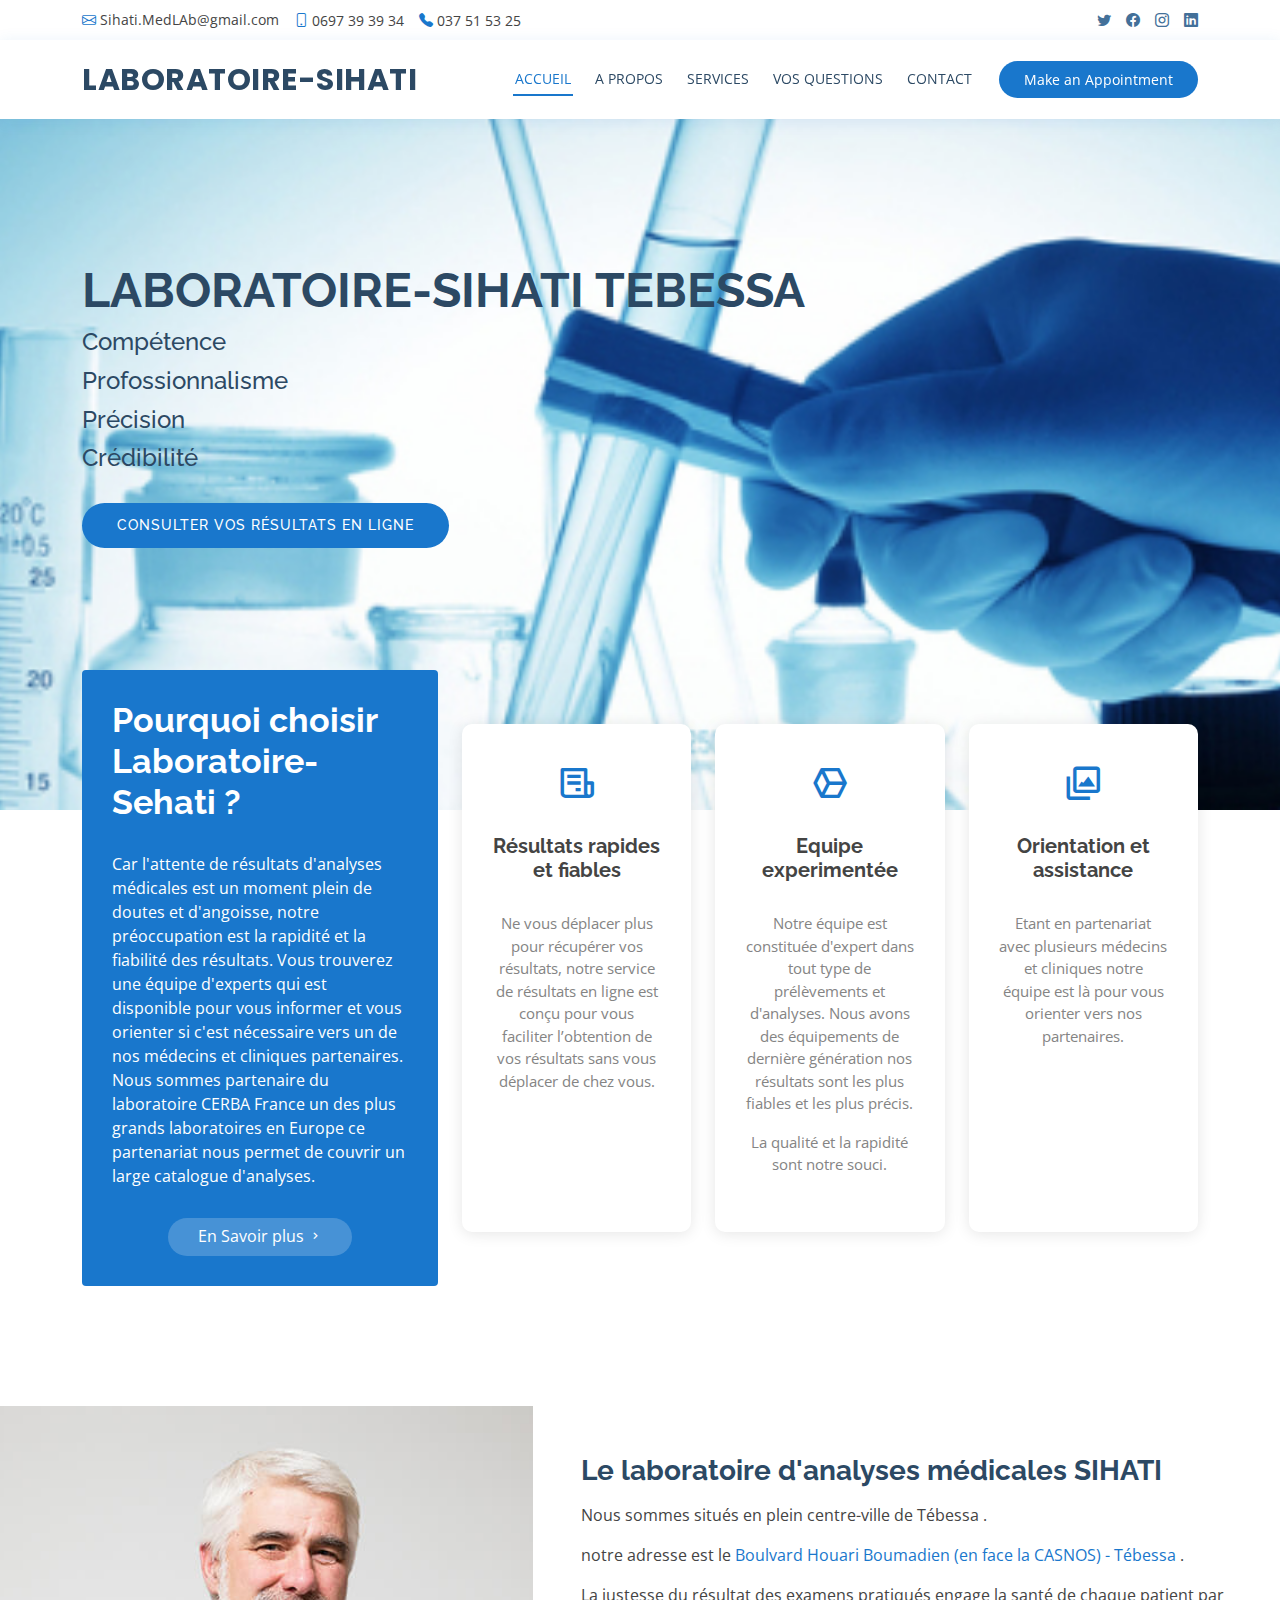
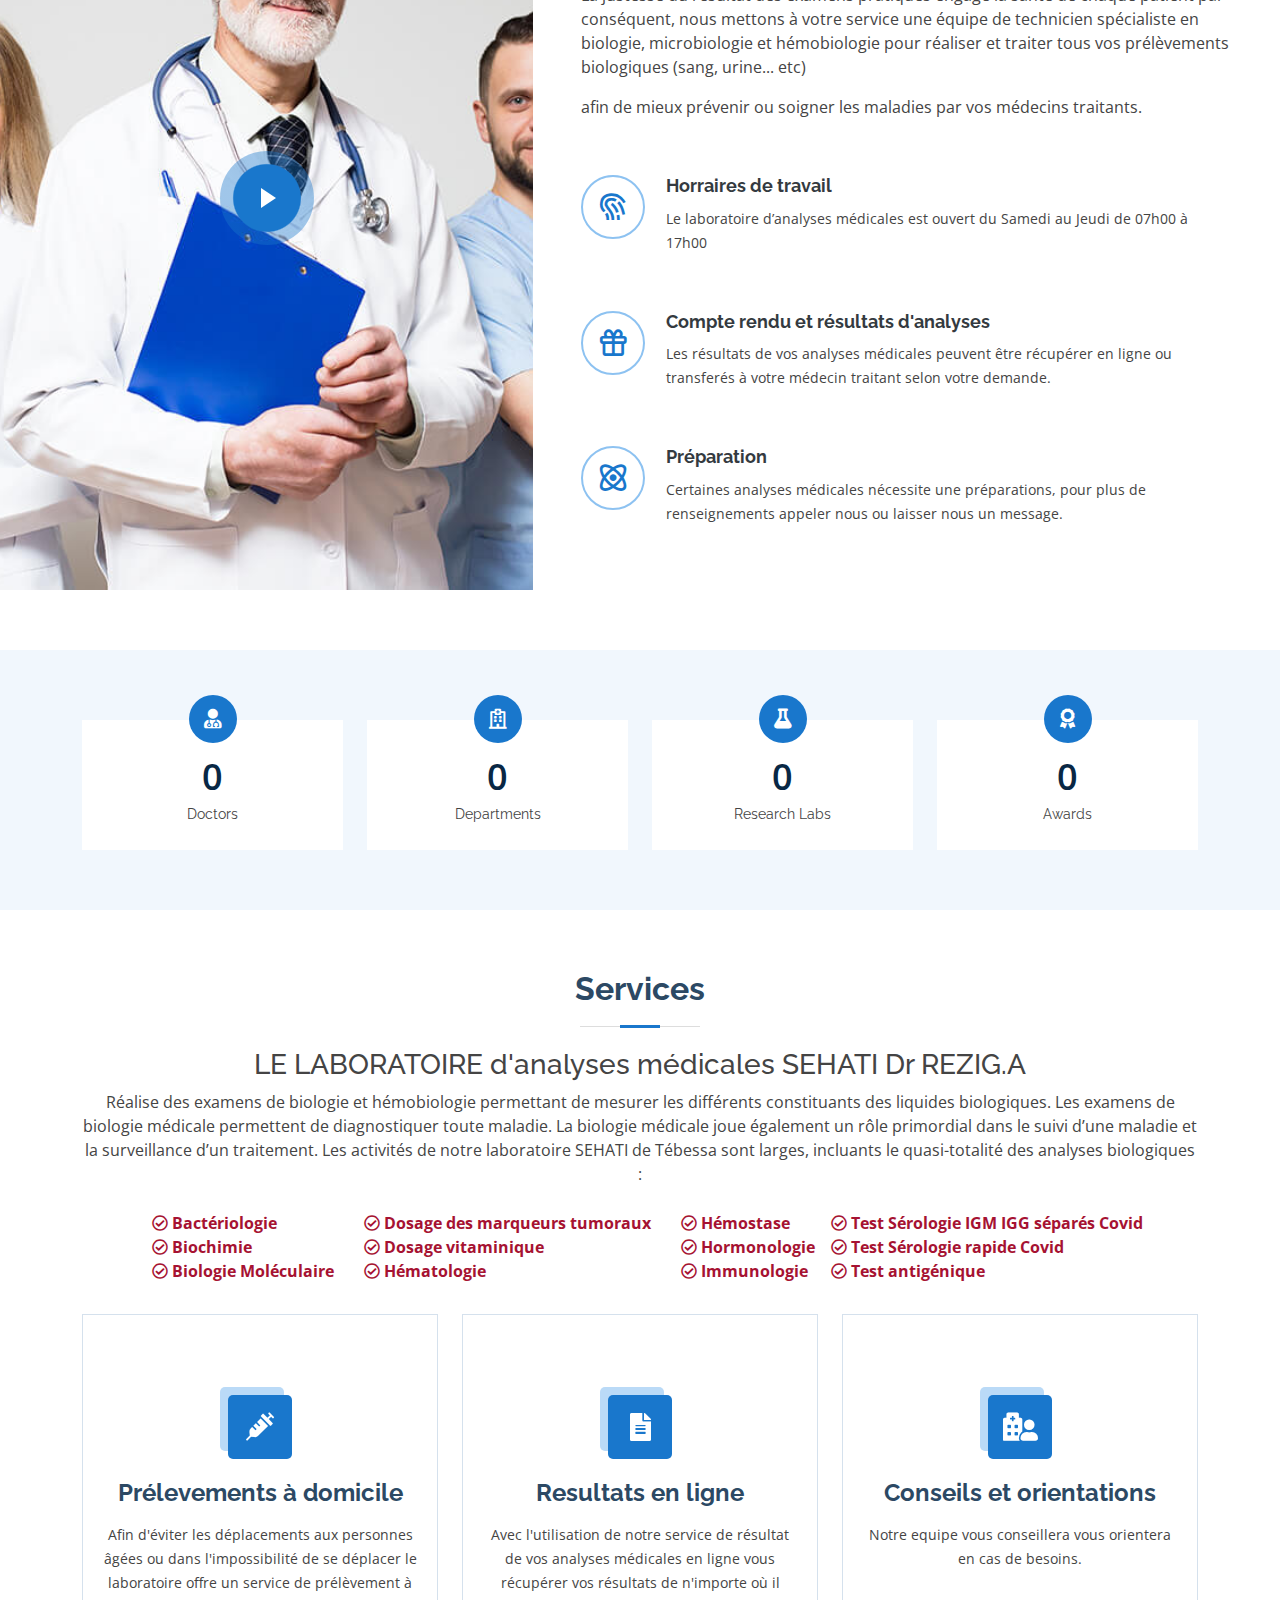
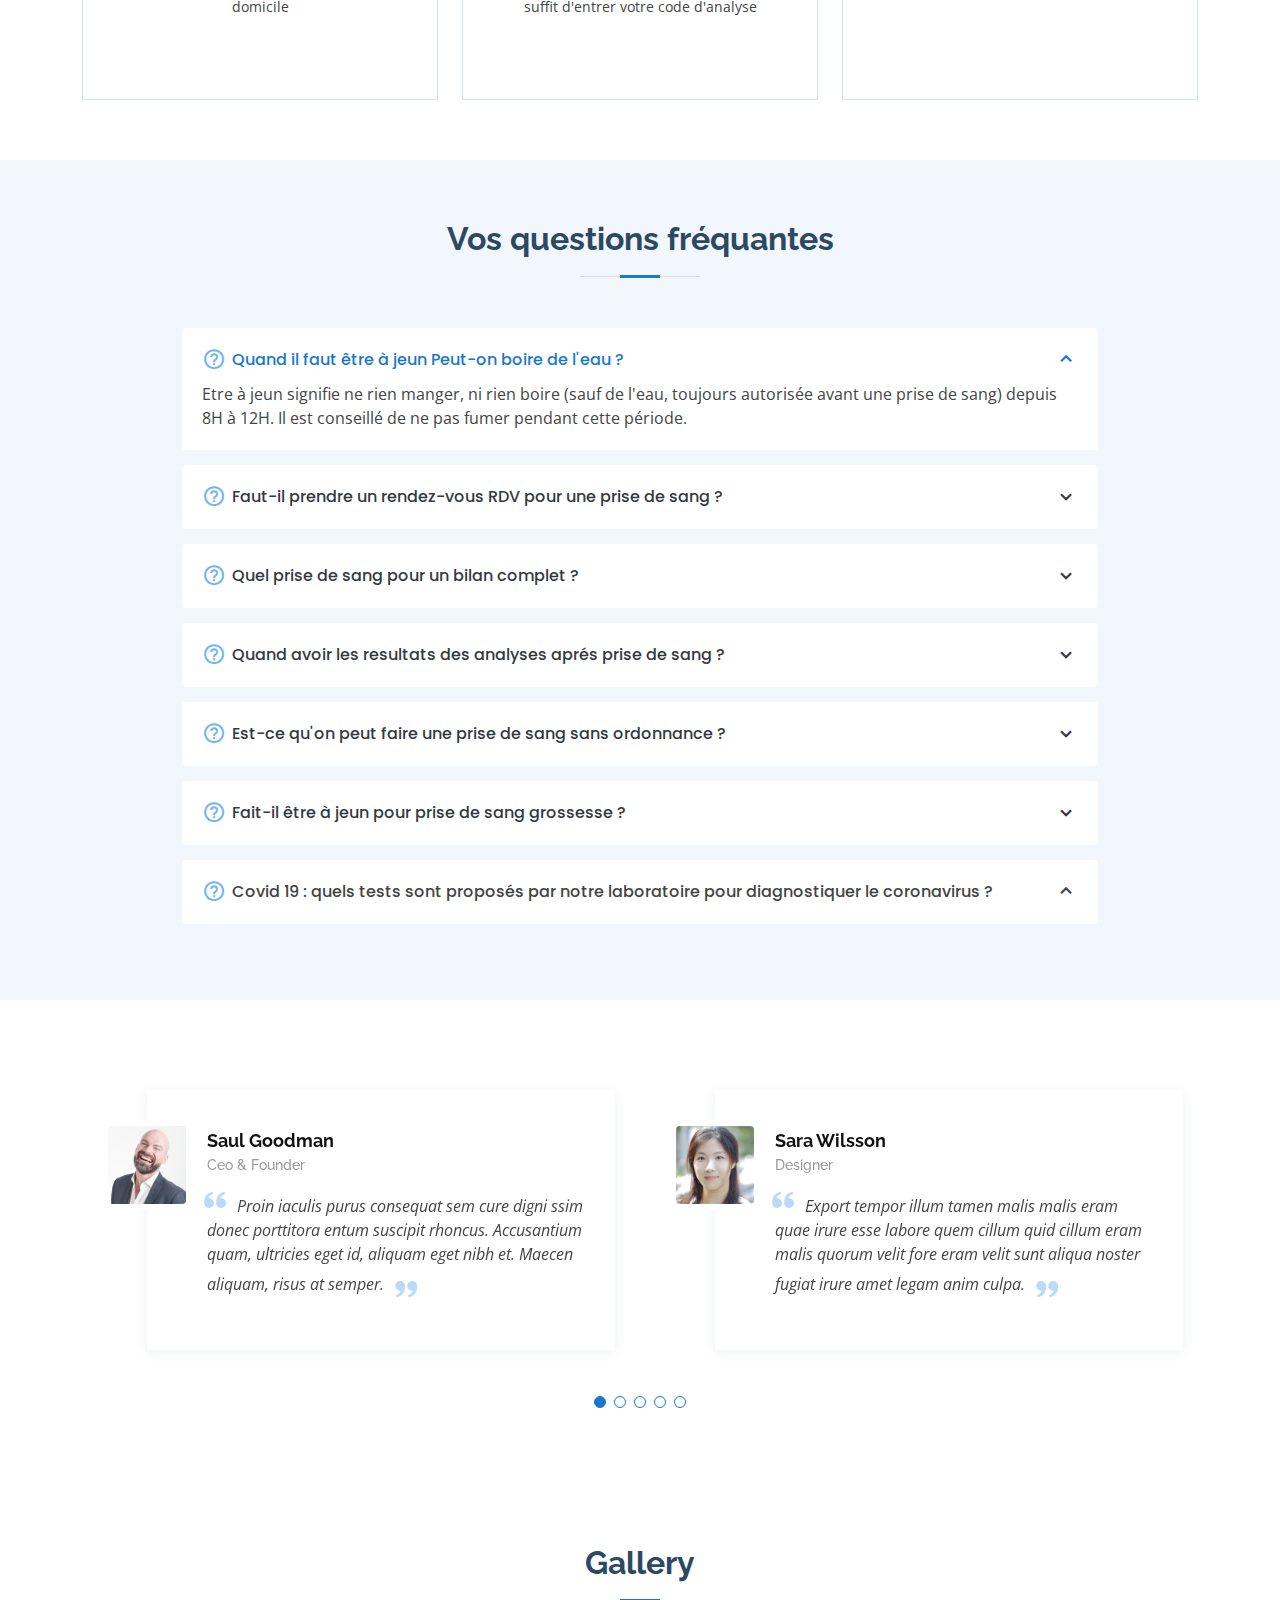
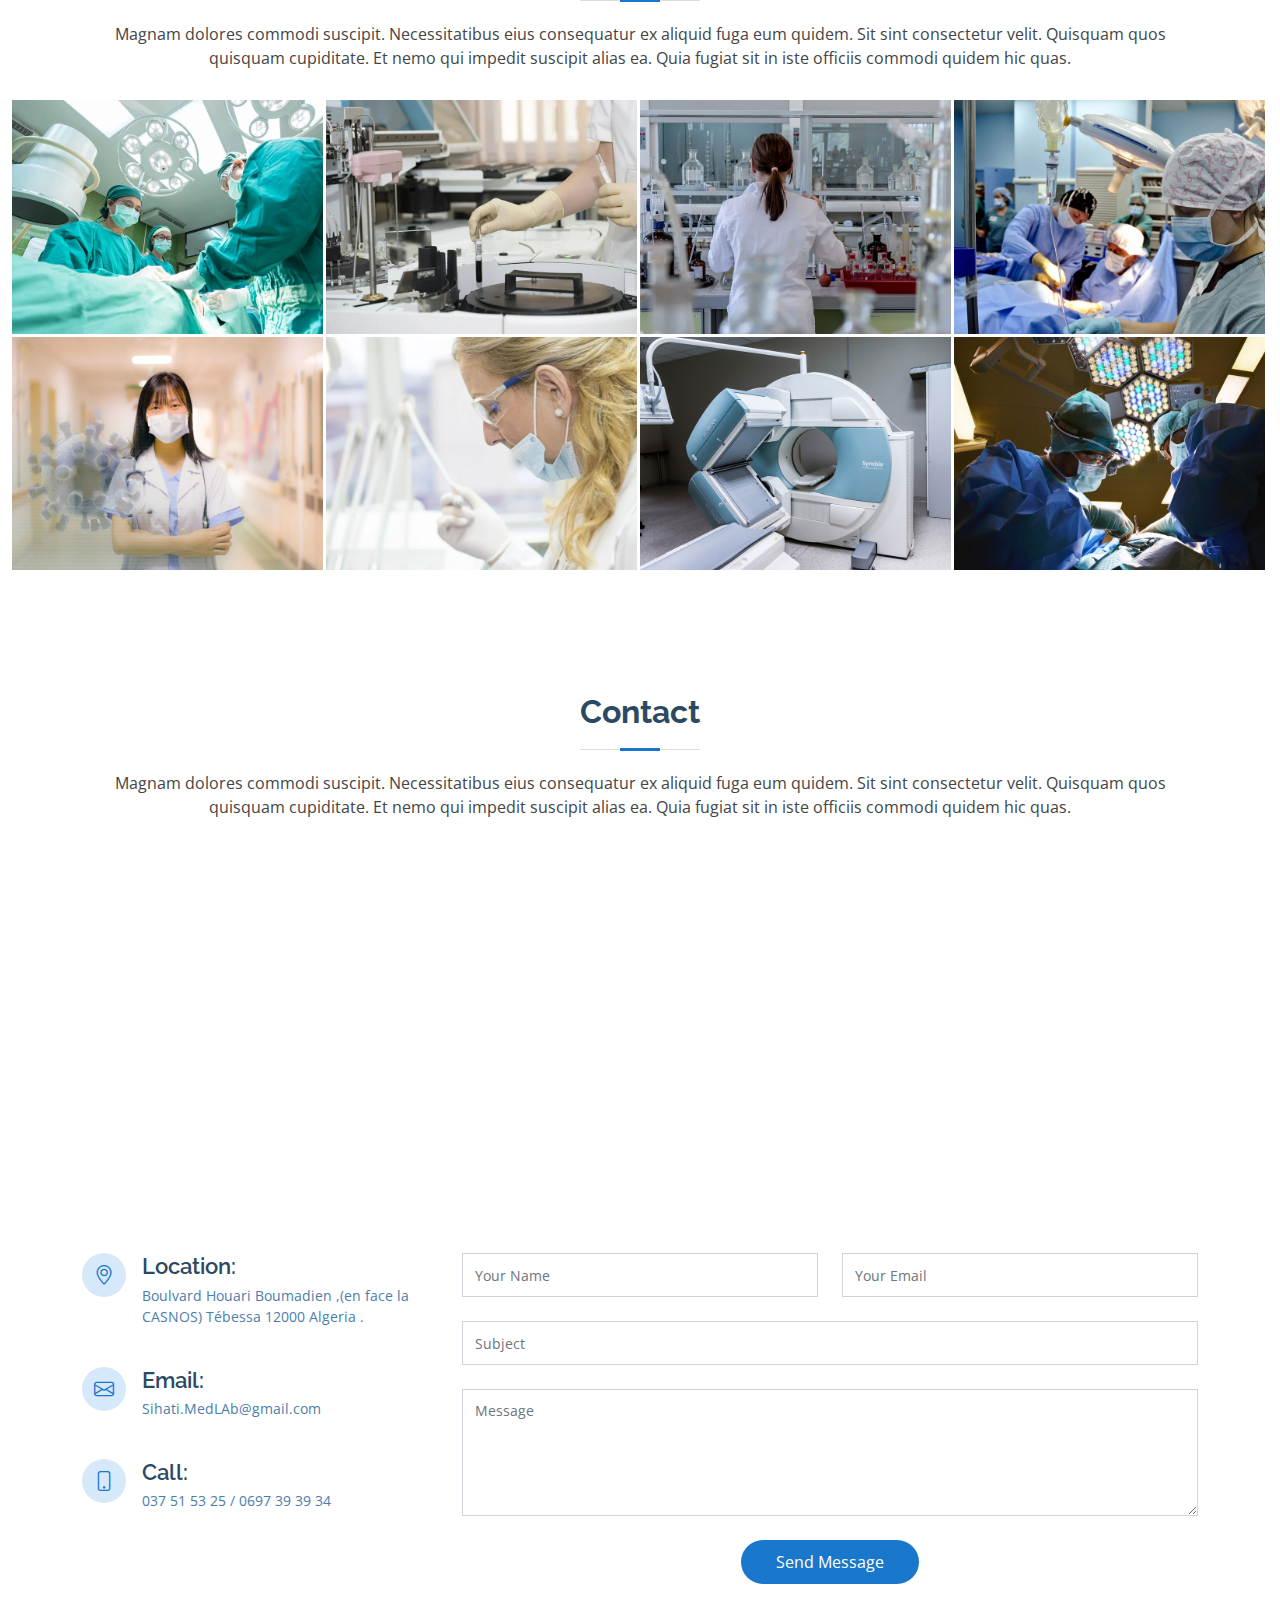
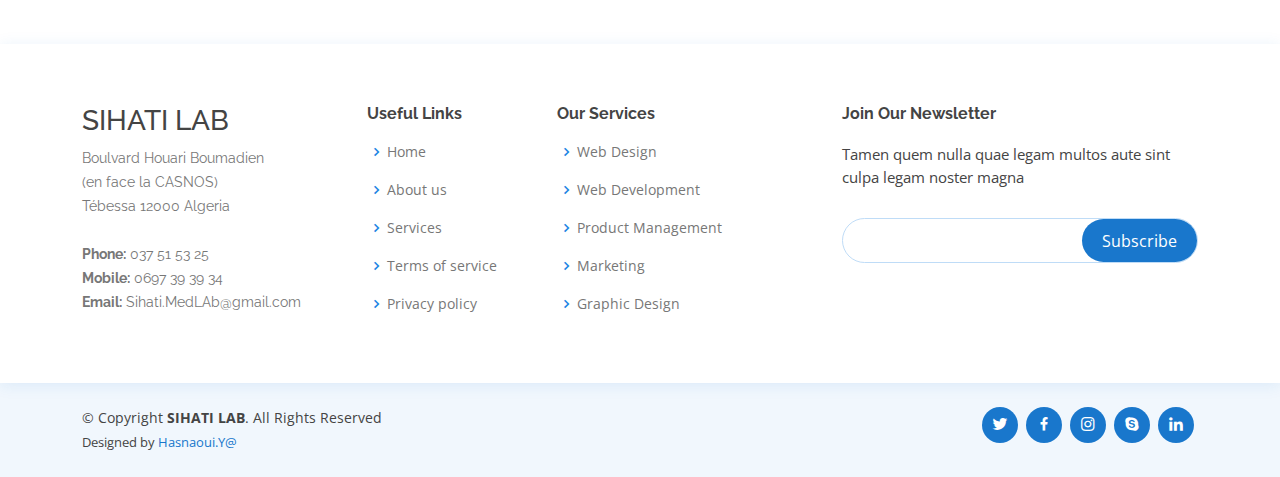
<file: 2src/index.html>
<!DOCTYPE html>
<html lang="en">

<head>
  <meta charset="utf-8">
  <meta content="width=device-width, initial-scale=1.0" name="viewport">

  <title>SIHATI LAB Bootstrap Template - Index</title>
  <meta content="" name="description">
  <meta content="" name="keywords">

  <!-- Favicons -->
  <link href="assets/img/favicon.png" rel="icon">
  <link href="assets/img/apple-touch-icon.png" rel="apple-touch-icon">

  <!-- Google Fonts -->
  <link href="https://fonts.googleapis.com/css?family=Open+Sans:300,300i,400,400i,600,600i,700,700i|Raleway:300,300i,400,400i,500,500i,600,600i,700,700i|Poppins:300,300i,400,400i,500,500i,600,600i,700,700i" rel="stylesheet">

  <!-- Vendor CSS Files -->
  <link href="assets/vendor/fontawesome-free/css/all.min.css" rel="stylesheet">
  <link href="assets/vendor/animate.css/animate.min.css" rel="stylesheet">
  <link href="assets/vendor/bootstrap/css/bootstrap.min.css" rel="stylesheet">
  <link href="assets/vendor/bootstrap-icons/bootstrap-icons.css" rel="stylesheet">
  <link href="assets/vendor/boxicons/css/boxicons.min.css" rel="stylesheet">
  <link href="assets/vendor/glightbox/css/glightbox.min.css" rel="stylesheet">
  <link href="assets/vendor/remixicon/remixicon.css" rel="stylesheet">
  <link href="assets/vendor/swiper/swiper-bundle.min.css" rel="stylesheet">

  <!-- Template Main CSS File -->
  <link href="assets/css/style.css" rel="stylesheet">

  <!-- =======================================================
  * Template Name: SIHATI LAB - v4.7.1
  * Template URL: https://bootstrapmade.com/SIHATI LAB-free-medical-bootstrap-theme/
  * Author: BootstrapMade.com
  * License: https://bootstrapmade.com/license/
  ======================================================== -->
</head>

<body>

  <!-- ======= Top Bar ======= -->
  <div id="topbar" class="d-flex align-items-center fixed-top">
    <div class="container d-flex justify-content-between">
      <div class="contact-info d-flex align-items-center">
        <i class="bi bi-envelope"></i> <a href="mailto:contact@example.com">Sihati.MedLAb@gmail.com</a>
        <i class="bi bi-phone"></i> 0697 39 39 34
        <i class="bi bi-telephone-fill"></i> 037 51 53 25

      </div>
      <div class="d-none d-lg-flex social-links align-items-center">
        <a href="#" class="twitter"><i class="bi bi-twitter"></i></a>
        <a href="#" class="facebook"><i class="bi bi-facebook"></i></a>
        <a href="#" class="instagram"><i class="bi bi-instagram"></i></a>
        <a href="#" class="linkedin"><i class="bi bi-linkedin"></i></i></a>
      </div>
    </div>
  </div>

  <!-- ======= Header ======= -->
  <header id="header" class="fixed-top">
    <div class="container d-flex align-items-center">

      <h1 class="logo me-auto"><a href="index.html">LABORATOIRE-SIHATI</a></h1>
      <!-- Uncomment below if you prefer to use an image logo -->
      <!-- <a href="index.html" class="logo me-auto"><img src="assets/img/logo.png" alt="" class="img-fluid"></a>-->

      <nav id="navbar" class="navbar order-last order-lg-0">
        <ul>
          <li><a class="nav-link scrollto active" href="#hero">ACCUEIL</a></li>
          <li><a class="nav-link scrollto" href="#about">A PROPOS</a></li>
          <li><a class="nav-link scrollto" href="#services">SERVICES</a></li>
          <li><a class="nav-link scrollto" href="#faq">VOS QUESTIONS</a></li>
          <li><a class="nav-link scrollto" href="#contact">CONTACT</a></li>
          <!-- <li class="dropdown"><a href="#"><span>Drop Down</span> <i class="bi bi-chevron-down"></i></a>
            <ul>
              <li><a href="#">Drop Down 1</a></li>
              <li class="dropdown"><a href="#"><span>Deep Drop Down</span> <i class="bi bi-chevron-right"></i></a>
                <ul>
                  <li><a href="#">Deep Drop Down 1</a></li>
                  <li><a href="#">Deep Drop Down 2</a></li>
                  <li><a href="#">Deep Drop Down 3</a></li>
                  <li><a href="#">Deep Drop Down 4</a></li>
                  <li><a href="#">Deep Drop Down 5</a></li>
                </ul>
              </li>
              <li><a href="#">Drop Down 2</a></li>
              <li><a href="#">Drop Down 3</a></li>
              <li><a href="#">Drop Down 4</a></li>
            </ul>
          </li> -->
          <!-- <li><a class="nav-link scrollto" href="#contact">Contact</a></li>
 -->        </ul>
        <i class="bi bi-list mobile-nav-toggle"></i>
      </nav><!-- .navbar -->

      <a href="consultation.html" class="appointment-btn scrollto"><span class="d-none d-md-inline">Make an</span> Appointment</a>

    </div>
  </header><!-- End Header -->

  <!-- ======= Hero Section =======  consultation formGetResults/formresult.html  -->
  <section id="hero" class="d-flex align-items-center">
    <div class="container">

      <h1 >LABORATOIRE-SIHATI TEBESSA </h1>
      <h2>Compétence </h2><h2>Profossionnalisme </h2><h2>Précision </h2><h2>Crédibilité </h2>
      <a href="consultation.html"  class="btn-get-started scrollto">Consulter vos résultats en ligne</a>
    </div>
  </section><!-- End Hero -->

  <main id="main">

    <!-- ======= Why Us Section ======= -->
    <section id="why-us" class="why-us">
      <div class="container">

        <div class="row">
          <div class="col-lg-4 d-flex align-items-stretch">
            <div class="content">
              <h3>Pourquoi choisir Laboratoire-Sehati ?</h3>
              <p>
                Car l'attente de résultats d'analyses médicales est un moment  plein de doutes et d'angoisse, 
                notre préoccupation est la rapidité et la fiabilité des résultats. 
                Vous trouverez une équipe d'experts qui est disponible pour vous informer et vous orienter si c'est nécessaire vers un de nos médecins et cliniques partenaires.
                Nous sommes partenaire du laboratoire CERBA France un des plus grands laboratoires en Europe ce partenariat nous permet de couvrir un large catalogue d'analyses.
              </p>
              <div class="text-center">
                <a href="#" class="more-btn">En Savoir plus <i class="bx bx-chevron-right"></i></a>
              </div>
            </div>
          </div>
          <div class="col-lg-8 d-flex align-items-stretch">
            <div class="icon-boxes d-flex flex-column justify-content-center">
              <div class="row">
                <div class="col-xl-4 d-flex align-items-stretch">
                  <div class="icon-box mt-4 mt-xl-0">
                    <i class="bx bx-receipt"></i>
                    <h4> Résultats rapides et fiables </h4>
                    <p>Ne vous déplacer plus pour récupérer vos résultats, notre service de résultats en ligne est conçu pour vous faciliter
                    l’obtention de vos résultats sans vous déplacer de chez vous.</p>
                  </div>
                </div>
                <div class="col-xl-4 d-flex align-items-stretch">
                  <div class="icon-box mt-4 mt-xl-0">
                    <i class="bx bx-cube-alt"></i>
                    <h4>Equipe experimentée</h4>
                    <p>Notre équipe est constituée d'expert dans tout type de prélèvements et d'analyses. Nous avons des équipements de dernière génération nos résultats 
                      sont les plus fiables et les plus précis.</p>
                      <p> La qualité et la rapidité sont notre souci. </p>
                  </div>
                </div>
                <div class="col-xl-4 d-flex align-items-stretch">
                  <div class="icon-box mt-4 mt-xl-0">
                    <i class="bx bx-images"></i>
                    <h4>Orientation et assistance</h4>
                    <p>Etant en partenariat avec plusieurs médecins et cliniques notre équipe est là pour vous orienter vers nos partenaires.</p>
                  </div>
                </div>
              </div>
            </div><!-- End .content-->
          </div>
        </div>

      </div>
    </section><!-- End Why Us Section -->

    <!-- ======= About Section ======= -->
    <section id="about" class="about">
      <div class="container-fluid">

        <div class="row">
          <div class="col-xl-5 col-lg-6 video-box d-flex justify-content-center align-items-stretch position-relative">
            <a href="https://www.youtube.com/watch?v=jDDaplaOz7Q" class="glightbox play-btn mb-4"></a>
          </div>

          <div class="col-xl-7 col-lg-6 icon-boxes d-flex flex-column align-items-stretch justify-content-center py-5 px-lg-5">
            <h3>Le laboratoire d'analyses médicales SIHATI</h3>
            <p>Nous sommes situés en plein centre-ville de Tébessa .</p>
            <p> notre adresse est le <a  href="#contact"> Boulvard Houari Boumadien (en face la CASNOS) - Tébessa </a>. 
            <p>La justesse du résultat des examens pratiqués engage la santé de chaque patient par conséquent, nous mettons à votre service une équipe de technicien spécialiste en biologie, microbiologie et hémobiologie pour réaliser et traiter tous vos prélèvements biologiques (sang, urine... etc)</p>
            <p>afin de mieux prévenir ou soigner les maladies par vos médecins traitants.</p>

            <div class="icon-box">
              <div class="icon"><i class="bx bx-fingerprint"></i></div>
              <h4 class="title"><a href="">Horraires de travail</a></h4>
              <p class="description">Le laboratoire d’analyses médicales est ouvert du Samedi au Jeudi de 07h00 à 17h00</p>
            </div>

            <div class="icon-box">
              <div class="icon"><i class="bx bx-gift"></i></div>
              <h4 class="title"><a href="">Compte rendu et résultats d'analyses</a></h4>
              <p class="description">Les résultats de vos analyses médicales peuvent être récupérer en ligne ou transferés à votre médecin traitant selon votre demande.</p>
            </div>

            <div class="icon-box">
              <div class="icon"><i class="bx bx-atom"></i></div>
              <h4 class="title"><a href="">Préparation</a></h4>
              <p class="description">Certaines analyses médicales nécessite une préparations, pour plus de renseignements appeler nous ou laisser nous un message.</p>
            </div>

          </div>
        </div>

      </div>
    </section><!-- End About Section -->

    <!-- ======= Counts Section ======= -->
    <section id="counts" class="counts">
      <div class="container">

        <div class="row">

          <div class="col-lg-3 col-md-6">
            <div class="count-box">
              <i class="fas fa-user-md"></i>
              <span data-purecounter-start="0" data-purecounter-end="85" data-purecounter-duration="1" class="purecounter"></span>
              <p>Doctors</p>
            </div>
          </div>

          <div class="col-lg-3 col-md-6 mt-5 mt-md-0">
            <div class="count-box">
              <i class="far fa-hospital"></i>
              <span data-purecounter-start="0" data-purecounter-end="18" data-purecounter-duration="1" class="purecounter"></span>
              <p>Departments</p>
            </div>
          </div>

          <div class="col-lg-3 col-md-6 mt-5 mt-lg-0">
            <div class="count-box">
              <i class="fas fa-flask"></i>
              <span data-purecounter-start="0" data-purecounter-end="12" data-purecounter-duration="1" class="purecounter"></span>
              <p>Research Labs</p>
            </div>
          </div>

          <div class="col-lg-3 col-md-6 mt-5 mt-lg-0">
            <div class="count-box">
              <i class="fas fa-award"></i>
              <span data-purecounter-start="0" data-purecounter-end="150" data-purecounter-duration="1" class="purecounter"></span>
              <p>Awards</p>
            </div>
          </div>

        </div>

      </div>
    </section><!-- End Counts Section -->

    <!-- ======= Services Section ======= -->
    <section id="services" class="services">
      <div class="container">

        <div class="section-title">
          <h2>Services</h2>
          <p> <h3> LE LABORATOIRE d'analyses médicales SEHATI Dr REZIG.A </h3> Réalise des examens de biologie et hémobiologie permettant de mesurer les différents constituants des liquides biologiques.
             Les examens de biologie médicale permettent de diagnostiquer toute  maladie. 
             La biologie médicale joue également un rôle primordial dans le suivi d’une maladie et la surveillance d’un traitement. Les activités de notre laboratoire SEHATI  de Tébessa sont larges, incluants le quasi-totalité des analyses biologiques : </p>
          <p> <br/>
          <table style="text-align: left; font-weight: bold; color: #a61232" align="center" cellpadding="1" cellspacing="1" class="table01">
            <tbody>
            <tr>
              <td style="padding:0 15px 0 15px;">
                <i class="far fa-check-circle"> </i> Bactériologie <br/>
                <i class="far fa-check-circle"> </i> Biochimie <br/>
                <i class="far fa-check-circle"> </i> Biologie Moléculaire <br/>
              </td>
              <td style="padding:0 15px 0 15px;">
                <i class="far fa-check-circle"> </i> Dosage des marqueurs  tumoraux <br/>
                <i class="far fa-check-circle"> </i> Dosage vitaminique <br/>
                <i class="far fa-check-circle"> </i> Hématologie<br/>
              </td>
              <td style="padding:0 15px 0 15px;">
                <i class="far fa-check-circle"> </i> Hémostase <br/>
                <i class="far fa-check-circle"> </i> Hormonologie <br/>
                <i class="far fa-check-circle"> </i> Immunologie<br/>
              </td>
              <td>
                  <i class="far fa-check-circle"> </i> Test Sérologie IGM IGG séparés Covid<br/>
                  <i class="far fa-check-circle"> </i> Test Sérologie rapide Covid<br/>
                  <i class="far fa-check-circle"> </i> Test antigénique<br/>
              </td>
            </tr>
            </tbody>
          </table>
          </p>
        </div>

        <div class="row">
          <div class="col-lg-4 col-md-6 d-flex align-items-stretch">
            <div class="icon-box">
              <div class="icon"><i class="fas fa-syringe"></i></div>
              <h4><a href="">Prélevements à domicile</a></h4>
              <p>Afin d'éviter les déplacements aux personnes âgées ou dans l'impossibilité de se déplacer le laboratoire offre un service de prélèvement à domicile</p>
            </div>
          </div>

          <div class="col-lg-4 col-md-6 d-flex align-items-stretch mt-4 mt-md-0">
            <div class="icon-box">
              <div class="icon"><i class="fas fa-file-alt"></i></div>
              <h4><a href="">Resultats en ligne</a></h4>
              <p>Avec l'utilisation de notre service de résultat de vos analyses médicales en ligne vous récupérer vos résultats de n'importe où il suffit d'entrer votre code d'analyse</p>
            </div>
          </div>

          <div class="col-lg-4 col-md-6 d-flex align-items-stretch mt-4 mt-lg-0">
            <div class="icon-box">
              <div class="icon"><i class="fas fa-hospital-user"></i></div>
              <h4><a href="">Conseils et orientations</a></h4>
              <p>Notre equipe vous conseillera vous orientera en cas de besoins.</p>
            </div>
          </div>

          <!-- <div class="col-lg-4 col-md-6 d-flex align-items-stretch mt-4">
            <div class="icon-box">
              <div class="icon"><i class="fas fa-dna"></i></div>
              <h4><a href="">Nemo Enim</a></h4>
              <p>At vero eos et accusamus et iusto odio dignissimos ducimus qui blanditiis</p>
            </div>
          </div> -->

<!--           <div class="col-lg-4 col-md-6 d-flex align-items-stretch mt-4">
            <div class="icon-box">
              <div class="icon"><i class="fas fa-wheelchair"></i></div>
              <h4><a href="">Dele cardo</a></h4>
              <p>Quis consequatur saepe eligendi voluptatem consequatur dolor consequuntur</p>
            </div>
          </div> -->

 <!--          <div class="col-lg-4 col-md-6 d-flex align-items-stretch mt-4">
            <div class="icon-box">
              <div class="icon"><i class="fas fa-notes-medical"></i></div>
              <h4><a href="">Divera don</a></h4>
              <p>Modi nostrum vel laborum. Porro fugit error sit minus sapiente sit aspernatur</p>
            </div>
          </div> -->

        </div>

      </div>
    </section>
    <!-- End Services Section -->

    <!-- ======= Appointment Section ======= -->
    <!-- <section id="appointment" class="appointment section-bg">
      <div class="container">

        <div class="section-title">
          <h2>Make an Appointment</h2>
          <p>Magnam dolores commodi suscipit. Necessitatibus eius consequatur ex aliquid fuga eum quidem. Sit sint consectetur velit. Quisquam quos quisquam cupiditate. Et nemo qui impedit suscipit alias ea. Quia fugiat sit in iste officiis commodi quidem hic quas.</p>
        </div>

        <form action="forms/appointment.php" method="post" role="form" class="php-email-form">
          <div class="row">
            <div class="col-md-4 form-group">
              <input type="text" name="name" class="form-control" id="name" placeholder="Your Name" data-rule="minlen:4" data-msg="Please enter at least 4 chars">
              <div class="validate"></div>
            </div>
            <div class="col-md-4 form-group mt-3 mt-md-0">
              <input type="email" class="form-control" name="email" id="email" placeholder="Your Email" data-rule="email" data-msg="Please enter a valid email">
              <div class="validate"></div>
            </div>
            <div class="col-md-4 form-group mt-3 mt-md-0">
              <input type="tel" class="form-control" name="phone" id="phone" placeholder="Your Phone" data-rule="minlen:4" data-msg="Please enter at least 4 chars">
              <div class="validate"></div>
            </div>
          </div>
          <div class="row">
            <div class="col-md-4 form-group mt-3">
              <input type="datetime" name="date" class="form-control datepicker" id="date" placeholder="Appointment Date" data-rule="minlen:4" data-msg="Please enter at least 4 chars">
              <div class="validate"></div>
            </div>
            <div class="col-md-4 form-group mt-3">
              <select name="department" id="department" class="form-select">
                <option value="">Select Department</option>
                <option value="Department 1">Department 1</option>
                <option value="Department 2">Department 2</option>
                <option value="Department 3">Department 3</option>
              </select>
              <div class="validate"></div>
            </div>
            <div class="col-md-4 form-group mt-3">
              <select name="doctor" id="doctor" class="form-select">
                <option value="">Select Doctor</option>
                <option value="Doctor 1">Doctor 1</option>
                <option value="Doctor 2">Doctor 2</option>
                <option value="Doctor 3">Doctor 3</option>
              </select>
              <div class="validate"></div>
            </div>
          </div>

          <div class="form-group mt-3">
            <textarea class="form-control" name="message" rows="5" placeholder="Message (Optional)"></textarea>
            <div class="validate"></div>
          </div>
          <div class="mb-3">
            <div class="loading">Loading</div>
            <div class="error-message"></div>
            <div class="sent-message">Your appointment request has been sent successfully. Thank you!</div>
          </div>
          <div class="text-center"><button type="submit">Make an Appointment</button></div>
        </form>

      </div>
    </section> -->
    <!-- End Appointment Section -->

    <!-- ======= Departments Section ======= -->
    <!-- <section id="departments" class="departments">
      <div class="container">

        <div class="section-title">
          <h2>Departments</h2>
          <p>Magnam dolores commodi suscipit. Necessitatibus eius consequatur ex aliquid fuga eum quidem. Sit sint consectetur velit. Quisquam quos quisquam cupiditate. Et nemo qui impedit suscipit alias ea. Quia fugiat sit in iste officiis commodi quidem hic quas.</p>
        </div>

        <div class="row gy-4">
          <div class="col-lg-3">
            <ul class="nav nav-tabs flex-column">
              <li class="nav-item">
                <a class="nav-link active show" data-bs-toggle="tab" href="#tab-1">Cardiology</a>
              </li>
              <li class="nav-item">
                <a class="nav-link" data-bs-toggle="tab" href="#tab-2">Neurology</a>
              </li>
              <li class="nav-item">
                <a class="nav-link" data-bs-toggle="tab" href="#tab-3">Hepatology</a>
              </li>
              <li class="nav-item">
                <a class="nav-link" data-bs-toggle="tab" href="#tab-4">Pediatrics</a>
              </li>
              <li class="nav-item">
                <a class="nav-link" data-bs-toggle="tab" href="#tab-5">Eye Care</a>
              </li>
            </ul>
          </div>
          <div class="col-lg-9">
            <div class="tab-content">
              <div class="tab-pane active show" id="tab-1">
                <div class="row gy-4">
                  <div class="col-lg-8 details order-2 order-lg-1">
                    <h3>Cardiology</h3>
                    <p class="fst-italic">Qui laudantium consequatur laborum sit qui ad sapiente dila parde sonata raqer a videna mareta paulona marka</p>
                    <p>Et nobis maiores eius. Voluptatibus ut enim blanditiis atque harum sint. Laborum eos ipsum ipsa odit magni. Incidunt hic ut molestiae aut qui. Est repellat minima eveniet eius et quis magni nihil. Consequatur dolorem quaerat quos qui similique accusamus nostrum rem vero</p>
                  </div>
                  <div class="col-lg-4 text-center order-1 order-lg-2">
                    <img src="assets/img/departments-1.jpg" alt="" class="img-fluid">
                  </div>
                </div>
              </div>
              <div class="tab-pane" id="tab-2">
                <div class="row gy-4">
                  <div class="col-lg-8 details order-2 order-lg-1">
                    <h3>Et blanditiis nemo veritatis excepturi</h3>
                    <p class="fst-italic">Qui laudantium consequatur laborum sit qui ad sapiente dila parde sonata raqer a videna mareta paulona marka</p>
                    <p>Ea ipsum voluptatem consequatur quis est. Illum error ullam omnis quia et reiciendis sunt sunt est. Non aliquid repellendus itaque accusamus eius et velit ipsa voluptates. Optio nesciunt eaque beatae accusamus lerode pakto madirna desera vafle de nideran pal</p>
                  </div>
                  <div class="col-lg-4 text-center order-1 order-lg-2">
                    <img src="assets/img/departments-2.jpg" alt="" class="img-fluid">
                  </div>
                </div>
              </div>
              <div class="tab-pane" id="tab-3">
                <div class="row gy-4">
                  <div class="col-lg-8 details order-2 order-lg-1">
                    <h3>Impedit facilis occaecati odio neque aperiam sit</h3>
                    <p class="fst-italic">Eos voluptatibus quo. Odio similique illum id quidem non enim fuga. Qui natus non sunt dicta dolor et. In asperiores velit quaerat perferendis aut</p>
                    <p>Iure officiis odit rerum. Harum sequi eum illum corrupti culpa veritatis quisquam. Neque necessitatibus illo rerum eum ut. Commodi ipsam minima molestiae sed laboriosam a iste odio. Earum odit nesciunt fugiat sit ullam. Soluta et harum voluptatem optio quae</p>
                  </div>
                  <div class="col-lg-4 text-center order-1 order-lg-2">
                    <img src="assets/img/departments-3.jpg" alt="" class="img-fluid">
                  </div>
                </div>
              </div>
              <div class="tab-pane" id="tab-4">
                <div class="row gy-4">
                  <div class="col-lg-8 details order-2 order-lg-1">
                    <h3>Fuga dolores inventore laboriosam ut est accusamus laboriosam dolore</h3>
                    <p class="fst-italic">Totam aperiam accusamus. Repellat consequuntur iure voluptas iure porro quis delectus</p>
                    <p>Eaque consequuntur consequuntur libero expedita in voluptas. Nostrum ipsam necessitatibus aliquam fugiat debitis quis velit. Eum ex maxime error in consequatur corporis atque. Eligendi asperiores sed qui veritatis aperiam quia a laborum inventore</p>
                  </div>
                  <div class="col-lg-4 text-center order-1 order-lg-2">
                    <img src="assets/img/departments-4.jpg" alt="" class="img-fluid">
                  </div>
                </div>
              </div>
              <div class="tab-pane" id="tab-5">
                <div class="row gy-4">
                  <div class="col-lg-8 details order-2 order-lg-1">
                    <h3>Est eveniet ipsam sindera pad rone matrelat sando reda</h3>
                    <p class="fst-italic">Omnis blanditiis saepe eos autem qui sunt debitis porro quia.</p>
                    <p>Exercitationem nostrum omnis. Ut reiciendis repudiandae minus. Omnis recusandae ut non quam ut quod eius qui. Ipsum quia odit vero atque qui quibusdam amet. Occaecati sed est sint aut vitae molestiae voluptate vel</p>
                  </div>
                  <div class="col-lg-4 text-center order-1 order-lg-2">
                    <img src="assets/img/departments-5.jpg" alt="" class="img-fluid">
                  </div>
                </div>
              </div>
            </div>
          </div>
        </div>

      </div>
    </section> -->
    <!-- End Departments Section -->

    <!-- ======= Doctors Section ======= -->
    <!-- <section id="doctors" class="doctors">
      <div class="container">

        <div class="section-title">
          <h2>Doctors</h2>
          <p>Magnam dolores commodi suscipit. Necessitatibus eius consequatur ex aliquid fuga eum quidem. Sit sint consectetur velit. Quisquam quos quisquam cupiditate. Et nemo qui impedit suscipit alias ea. Quia fugiat sit in iste officiis commodi quidem hic quas.</p>
        </div>

        <div class="row">

          <div class="col-lg-6">
            <div class="member d-flex align-items-start">
              <div class="pic"><img src="assets/img/doctors/doctors-1.jpg" class="img-fluid" alt=""></div>
              <div class="member-info">
                <h4>Walter White</h4>
                <span>Chief Medical Officer</span>
                <p>Explicabo voluptatem mollitia et repellat qui dolorum quasi</p>
                <div class="social">
                  <a href=""><i class="ri-twitter-fill"></i></a>
                  <a href=""><i class="ri-facebook-fill"></i></a>
                  <a href=""><i class="ri-instagram-fill"></i></a>
                  <a href=""> <i class="ri-linkedin-box-fill"></i> </a>
                </div>
              </div>
            </div>
          </div>

          <div class="col-lg-6 mt-4 mt-lg-0">
            <div class="member d-flex align-items-start">
              <div class="pic"><img src="assets/img/doctors/doctors-2.jpg" class="img-fluid" alt=""></div>
              <div class="member-info">
                <h4>Sarah Jhonson</h4>
                <span>Anesthesiologist</span>
                <p>Aut maiores voluptates amet et quis praesentium qui senda para</p>
                <div class="social">
                  <a href=""><i class="ri-twitter-fill"></i></a>
                  <a href=""><i class="ri-facebook-fill"></i></a>
                  <a href=""><i class="ri-instagram-fill"></i></a>
                  <a href=""> <i class="ri-linkedin-box-fill"></i> </a>
                </div>
              </div>
            </div>
          </div>

          <div class="col-lg-6 mt-4">
            <div class="member d-flex align-items-start">
              <div class="pic"><img src="assets/img/doctors/doctors-3.jpg" class="img-fluid" alt=""></div>
              <div class="member-info">
                <h4>William Anderson</h4>
                <span>Cardiology</span>
                <p>Quisquam facilis cum velit laborum corrupti fuga rerum quia</p>
                <div class="social">
                  <a href=""><i class="ri-twitter-fill"></i></a>
                  <a href=""><i class="ri-facebook-fill"></i></a>
                  <a href=""><i class="ri-instagram-fill"></i></a>
                  <a href=""> <i class="ri-linkedin-box-fill"></i> </a>
                </div>
              </div>
            </div>
          </div>

          <div class="col-lg-6 mt-4">
            <div class="member d-flex align-items-start">
              <div class="pic"><img src="assets/img/doctors/doctors-4.jpg" class="img-fluid" alt=""></div>
              <div class="member-info">
                <h4>Amanda Jepson</h4>
                <span>Neurosurgeon</span>
                <p>Dolorum tempora officiis odit laborum officiis et et accusamus</p>
                <div class="social">
                  <a href=""><i class="ri-twitter-fill"></i></a>
                  <a href=""><i class="ri-facebook-fill"></i></a>
                  <a href=""><i class="ri-instagram-fill"></i></a>
                  <a href=""> <i class="ri-linkedin-box-fill"></i> </a>
                </div>
              </div>
            </div>
          </div>

        </div>

      </div>
    </section> -->
    <!-- End Doctors Section -->

    <!-- ======= Frequently Asked Questions Section ======= -->
    <section id="faq" class="faq section-bg">
      <div class="container">

        <div class="section-title">
          <h2>Vos questions fréquantes</h2>
          <!-- <p>Quand il faut être à jeun Peut-on boire de l'eau ?</p> -->
        </div>

        <div class="faq-list">
          <ul>
            <li data-aos="fade-up">
              <i class="bx bx-help-circle icon-help"></i> <a data-bs-toggle="collapse" class="collapse" data-bs-target="#faq-list-1">Quand il faut être à jeun Peut-on boire de l'eau ? <i class="bx bx-chevron-down icon-show"></i><i class="bx bx-chevron-up icon-close"></i></a>
              <div id="faq-list-1" class="collapse show" data-bs-parent=".faq-list">
                <p>
                  Etre à jeun signifie ne rien manger, ni rien boire (sauf de l'eau, toujours autorisée avant une prise de sang) depuis 8H à 12H. Il est conseillé de ne pas fumer pendant cette période.
                </p>
              </div>
            </li>

            <li data-aos="fade-up" data-aos-delay="100">
              <i class="bx bx-help-circle icon-help"></i> <a data-bs-toggle="collapse" data-bs-target="#faq-list-2" class="collapsed">Faut-il prendre un rendez-vous RDV pour une prise de sang ?<i class="bx bx-chevron-down icon-show"></i><i class="bx bx-chevron-up icon-close"></i></a>
              <div id="faq-list-2" class="collapse" data-bs-parent=".faq-list">
                <p>
                  D'une manière générale, il n'est pas nécessaire de prendre rendez-vous pour venir faire votre prise de sang. Néanmoins, pour quelques cas particuliers, il est nécessaire d'appeler le laboratoire avant votre venue afin de convenir d'un rendez-vous.
                </p>
              </div>
            </li>

            <li data-aos="fade-up" data-aos-delay="200">
              <i class="bx bx-help-circle icon-help"></i> <a data-bs-toggle="collapse" data-bs-target="#faq-list-3" class="collapsed">Quel prise de sang pour un bilan complet ? <i class="bx bx-chevron-down icon-show"></i><i class="bx bx-chevron-up icon-close"></i></a>
              <div id="faq-list-3" class="collapse" data-bs-parent=".faq-list">
                <p>
                  Le bilan classique que je préconise est la numération avec le dosage des globules blancs, des globules rouges, des plaquettes afin de savoir s'il n'y a pas d'anémie, s'il n'y a pas de petite infection qui traine ; une vitesse de sédimentation qui permet de voir s'il y a une inflammation.
                </p>
              </div>
            </li>

            <li data-aos="fade-up" data-aos-delay="300">
              <i class="bx bx-help-circle icon-help"></i> <a data-bs-toggle="collapse" data-bs-target="#faq-list-4" class="collapsed">Quand avoir les resultats des analyses aprés prise de sang ? <i class="bx bx-chevron-down icon-show"></i><i class="bx bx-chevron-up icon-close"></i></a>
              <div id="faq-list-4" class="collapse" data-bs-parent=".faq-list">
                <p>
                  Dans la plupart des cas, les résultats sont disponibles dans la journée ou 24-48 heures plus tard. Dans d'autres, il faudra attendre plusieurs jours. La personne reçoit les résultats, et une copie est envoyée au médecin prescripteur si nécessaire.
                </p>
              </div>
            </li>

            <li data-aos="fade-up" data-aos-delay="400">
              <i class="bx bx-help-circle icon-help"></i> <a data-bs-toggle="collapse" data-bs-target="#faq-list-5" class="collapsed">Est-ce qu'on peut faire une prise de sang sans ordonnance ?
                <i class="bx bx-chevron-down icon-show"></i><i class="bx bx-chevron-up icon-close"></i></a>
              <div id="faq-list-5" class="collapse" data-bs-parent=".faq-list">
                <p>
                  La plupart des analyses médicales peuvent être réalisés sans ordonnance à votre demande. Il vous sera alors demandé de signer un formulaire précisant votre demande. Ces examens ne seront pas pris en charge, ni par l'Assurance Maladie ni par votre mutuelle, et resteront financièrement à votre charge.
                </p>
              </div>
            </li>
            <li data-aos="fade-up" data-aos-delay="500">
              <i class="bx bx-help-circle icon-help"></i> <a data-bs-toggle="collapse" data-bs-target="#faq-list-6" class="collapsed">Fait-il être à jeun pour prise de sang grossesse ? <i class="bx bx-chevron-down icon-show"></i><i class="bx bx-chevron-up icon-close"></i></a>
              <div id="faq-list-6" class="collapse" data-bs-parent=".faq-list">
                <p>
                  Vous pouvez faire cette prise de sang dans n'importe quel laboratoire d'analyses médicales ou à l'hôpital. Il n'est pas nécessaire d'être à jeun, mais certains laboratoires vous demanderont de ne pas manger 2 heures avant l'acte.
                </p>
              </div>
            </li>

            <li data-aos="fade-up" data-aos-delay="600">
              <i class="bx bx-help-circle icon-help"></i> <a data-bs-toggle="collapse" data-bs-target="#faq-list-7">Covid 19 : quels tests sont proposés par notre laboratoire pour diagnostiquer le coronavirus ? <i class="bx bx-chevron-down icon-show"></i><i class="bx bx-chevron-up icon-close"></i></a>
              <div id="faq-list-7" class="collapse" data-bs-parent=".faq-list">
                <p>
                  Le laboratoire d'analyses médicales SIHATI propose deux tests permettant le dépistage et le diagnostic des infections à Coronavirus Covid-19.
                </p>
                <p>
                  <b> Le test virologique : </b> est effectué après prélèvement nasopharyngé. La technique utilisée, PCR, permet de mettre en évidence le matériel génétique (ARN) du virus COVID-19.<br/>
                </p>
                <p>
                  <b>Le test sérologique : </b> qui s’effectue sur une prise de sang, recherche la présence d’anticorps spécifiques au COVID-19. Il indique que la personne a été en contact avec le virus. Le caractère protecteur des anticorps n’est pas encore formellement établi.
                </p>
              </div>
            </li>

          </ul>
        </div>

      </div>
    </section><!-- End Frequently Asked Questions Section -->

    <!-- ======= Testimonials Section ======= -->
    <section id="testimonials" class="testimonials">
      <div class="container">

        <div class="testimonials-slider swiper" data-aos="fade-up" data-aos-delay="100">
          <div class="swiper-wrapper">

            <div class="swiper-slide">
              <div class="testimonial-wrap">
                <div class="testimonial-item">
                  <img src="assets/img/testimonials/testimonials-1.jpg" class="testimonial-img" alt="">
                  <h3>Saul Goodman</h3>
                  <h4>Ceo &amp; Founder</h4>
                  <p>
                    <i class="bx bxs-quote-alt-left quote-icon-left"></i>
                    Proin iaculis purus consequat sem cure digni ssim donec porttitora entum suscipit rhoncus. Accusantium quam, ultricies eget id, aliquam eget nibh et. Maecen aliquam, risus at semper.
                    <i class="bx bxs-quote-alt-right quote-icon-right"></i>
                  </p>
                </div>
              </div>
            </div><!-- End testimonial item -->

            <div class="swiper-slide">
              <div class="testimonial-wrap">
                <div class="testimonial-item">
                  <img src="assets/img/testimonials/testimonials-2.jpg" class="testimonial-img" alt="">
                  <h3>Sara Wilsson</h3>
                  <h4>Designer</h4>
                  <p>
                    <i class="bx bxs-quote-alt-left quote-icon-left"></i>
                    Export tempor illum tamen malis malis eram quae irure esse labore quem cillum quid cillum eram malis quorum velit fore eram velit sunt aliqua noster fugiat irure amet legam anim culpa.
                    <i class="bx bxs-quote-alt-right quote-icon-right"></i>
                  </p>
                </div>
              </div>
            </div><!-- End testimonial item -->

            <div class="swiper-slide">
              <div class="testimonial-wrap">
                <div class="testimonial-item">
                  <img src="assets/img/testimonials/testimonials-3.jpg" class="testimonial-img" alt="">
                  <h3>Jena Karlis</h3>
                  <h4>Store Owner</h4>
                  <p>
                    <i class="bx bxs-quote-alt-left quote-icon-left"></i>
                    Enim nisi quem export duis labore cillum quae magna enim sint quorum nulla quem veniam duis minim tempor labore quem eram duis noster aute amet eram fore quis sint minim.
                    <i class="bx bxs-quote-alt-right quote-icon-right"></i>
                  </p>
                </div>
              </div>
            </div><!-- End testimonial item -->

            <div class="swiper-slide">
              <div class="testimonial-wrap">
                <div class="testimonial-item">
                  <img src="assets/img/testimonials/testimonials-4.jpg" class="testimonial-img" alt="">
                  <h3>Matt Brandon</h3>
                  <h4>Freelancer</h4>
                  <p>
                    <i class="bx bxs-quote-alt-left quote-icon-left"></i>
                    Fugiat enim eram quae cillum dolore dolor amet nulla culpa multos export minim fugiat minim velit minim dolor enim duis veniam ipsum anim magna sunt elit fore quem dolore labore illum veniam.
                    <i class="bx bxs-quote-alt-right quote-icon-right"></i>
                  </p>
                </div>
              </div>
            </div><!-- End testimonial item -->

            <div class="swiper-slide">
              <div class="testimonial-wrap">
                <div class="testimonial-item">
                  <img src="assets/img/testimonials/testimonials-5.jpg" class="testimonial-img" alt="">
                  <h3>John Larson</h3>
                  <h4>Entrepreneur</h4>
                  <p>
                    <i class="bx bxs-quote-alt-left quote-icon-left"></i>
                    Quis quorum aliqua sint quem legam fore sunt eram irure aliqua veniam tempor noster veniam enim culpa labore duis sunt culpa nulla illum cillum fugiat legam esse veniam culpa fore nisi cillum quid.
                    <i class="bx bxs-quote-alt-right quote-icon-right"></i>
                  </p>
                </div>
              </div>
            </div><!-- End testimonial item -->

          </div>
          <div class="swiper-pagination"></div>
        </div>

      </div>
    </section><!-- End Testimonials Section -->

    <!-- ======= Gallery Section ======= -->
    <section id="gallery" class="gallery">
      <div class="container">

        <div class="section-title">
          <h2>Gallery</h2>
          <p>Magnam dolores commodi suscipit. Necessitatibus eius consequatur ex aliquid fuga eum quidem. Sit sint consectetur velit. Quisquam quos quisquam cupiditate. Et nemo qui impedit suscipit alias ea. Quia fugiat sit in iste officiis commodi quidem hic quas.</p>
        </div>
      </div>

      <div class="container-fluid">
        <div class="row g-0">

          <div class="col-lg-3 col-md-4">
            <div class="gallery-item">
              <a href="assets/img/gallery/gallery-1.jpg" class="galelry-lightbox">
                <img src="assets/img/gallery/gallery-1.jpg" alt="" class="img-fluid">
              </a>
            </div>
          </div>

          <div class="col-lg-3 col-md-4">
            <div class="gallery-item">
              <a href="assets/img/gallery/gallery-2.jpg" class="galelry-lightbox">
                <img src="assets/img/gallery/gallery-2.jpg" alt="" class="img-fluid">
              </a>
            </div>
          </div>

          <div class="col-lg-3 col-md-4">
            <div class="gallery-item">
              <a href="assets/img/gallery/gallery-3.jpg" class="galelry-lightbox">
                <img src="assets/img/gallery/gallery-3.jpg" alt="" class="img-fluid">
              </a>
            </div>
          </div>

          <div class="col-lg-3 col-md-4">
            <div class="gallery-item">
              <a href="assets/img/gallery/gallery-4.jpg" class="galelry-lightbox">
                <img src="assets/img/gallery/gallery-4.jpg" alt="" class="img-fluid">
              </a>
            </div>
          </div>

          <div class="col-lg-3 col-md-4">
            <div class="gallery-item">
              <a href="assets/img/gallery/gallery-5.jpg" class="galelry-lightbox">
                <img src="assets/img/gallery/gallery-5.jpg" alt="" class="img-fluid">
              </a>
            </div>
          </div>

          <div class="col-lg-3 col-md-4">
            <div class="gallery-item">
              <a href="assets/img/gallery/gallery-6.jpg" class="galelry-lightbox">
                <img src="assets/img/gallery/gallery-6.jpg" alt="" class="img-fluid">
              </a>
            </div>
          </div>

          <div class="col-lg-3 col-md-4">
            <div class="gallery-item">
              <a href="assets/img/gallery/gallery-7.jpg" class="galelry-lightbox">
                <img src="assets/img/gallery/gallery-7.jpg" alt="" class="img-fluid">
              </a>
            </div>
          </div>

          <div class="col-lg-3 col-md-4">
            <div class="gallery-item">
              <a href="assets/img/gallery/gallery-8.jpg" class="galelry-lightbox">
                <img src="assets/img/gallery/gallery-8.jpg" alt="" class="img-fluid">
              </a>
            </div>
          </div>

        </div>

      </div>
    </section><!-- End Gallery Section -->

    <!-- ======= Contact Section ======= -->
    <section id="contact" class="contact">
      <div class="container">

        <div class="section-title">
          <h2>Contact</h2>
          <p>Magnam dolores commodi suscipit. Necessitatibus eius consequatur ex aliquid fuga eum quidem. Sit sint consectetur velit. Quisquam quos quisquam cupiditate. Et nemo qui impedit suscipit alias ea. Quia fugiat sit in iste officiis commodi quidem hic quas.</p>
        </div>
      </div>

      <div>
        <iframe style="border:0; width: 100%; height: 350px;" src="https://www.google.com/maps/embed?pb=!1m14!1m8!1m3!1d12097.433213460943!2d-74.0062269!3d40.7101282!3m2!1i1024!2i768!4f13.1!3m3!1m2!1s0x0%3A0xb89d1fe6bc499443!2sDowntown+Conference+Center!5e0!3m2!1smk!2sbg!4v1539943755621" frameborder="0" allowfullscreen></iframe>
      </div>

      <div class="container">
        <div class="row mt-5">

          <div class="col-lg-4">
            <div class="info">
              <div class="address">
                <i class="bi bi-geo-alt"></i>
                <h4>Location:</h4>
                <p>Boulvard Houari Boumadien ,(en face la CASNOS) Tébessa 12000 Algeria .</p>
              </div>

              <div class="email">
                <i class="bi bi-envelope"></i>
                <h4>Email:</h4>
                <p>Sihati.MedLAb@gmail.com</p>
              </div>

              <div class="phone">
                <i class="bi bi-phone"></i>
                <h4>Call:</h4>
                <p>037 51 53 25 / 0697 39 39 34</p>
              </div>

            </div>

          </div>

          <div class="col-lg-8 mt-5 mt-lg-0">

            <form action="forms/contact.php" method="post" role="form" class="php-email-form">
              <div class="row">
                <div class="col-md-6 form-group">
                  <input type="text" name="name" class="form-control" id="name" placeholder="Your Name" required>
                </div>
                <div class="col-md-6 form-group mt-3 mt-md-0">
                  <input type="email" class="form-control" name="email" id="email" placeholder="Your Email" required>
                </div>
              </div>
              <div class="form-group mt-3">
                <input type="text" class="form-control" name="subject" id="subject" placeholder="Subject" required>
              </div>
              <div class="form-group mt-3">
                <textarea class="form-control" name="message" rows="5" placeholder="Message" required></textarea>
              </div>
              <div class="my-3">
                <div class="loading">Loading</div>
                <div class="error-message"></div>
                <div class="sent-message">Your message has been sent. Thank you!</div>
              </div>
              <div class="text-center"><button type="submit">Send Message</button></div>
            </form>

          </div>

        </div>

      </div>
    </section><!-- End Contact Section -->

  </main><!-- End #main -->

  <!-- ======= Footer ======= -->
  <footer id="footer">

    <div class="footer-top">
      <div class="container">
        <div class="row">

          <div class="col-lg-3 col-md-6 footer-contact">
                  <h3>SIHATI LAB</h3>
                     <p>
                      
                        Boulvard Houari Boumadien <br>
                        (en face la CASNOS)<br>
                        Tébessa 12000 Algeria<br><br>
                        <strong>Phone:</strong> 037 51 53 25<br>
                        <strong>Mobile:</strong> 0697 39 39 34<br>
                        <strong>Email:</strong> Sihati.MedLAb@gmail.com<br>
                     </p>
          </div>

          <div class="col-lg-2 col-md-6 footer-links">
            <h4>Useful Links</h4>
            <ul>
              <li><i class="bx bx-chevron-right"></i> <a href="#">Home</a></li>
              <li><i class="bx bx-chevron-right"></i> <a href="#">About us</a></li>
              <li><i class="bx bx-chevron-right"></i> <a href="#">Services</a></li>
              <li><i class="bx bx-chevron-right"></i> <a href="#">Terms of service</a></li>
              <li><i class="bx bx-chevron-right"></i> <a href="#">Privacy policy</a></li>
            </ul>
          </div>

          <div class="col-lg-3 col-md-6 footer-links">
            <h4>Our Services</h4>
            <ul>
              <li><i class="bx bx-chevron-right"></i> <a href="#">Web Design</a></li>
              <li><i class="bx bx-chevron-right"></i> <a href="#">Web Development</a></li>
              <li><i class="bx bx-chevron-right"></i> <a href="#">Product Management</a></li>
              <li><i class="bx bx-chevron-right"></i> <a href="#">Marketing</a></li>
              <li><i class="bx bx-chevron-right"></i> <a href="#">Graphic Design</a></li>
            </ul>
          </div>

          <div class="col-lg-4 col-md-6 footer-newsletter">
            <h4>Join Our Newsletter</h4>
            <p>Tamen quem nulla quae legam multos aute sint culpa legam noster magna</p>
            <form action="" method="post">
              <input type="email" name="email"><input type="submit" value="Subscribe">
            </form>
          </div>

        </div>
      </div>
    </div>

    <div class="container d-md-flex py-4">

      <div class="me-md-auto text-center text-md-start">
        <div class="copyright">
          &copy; Copyright <strong><span>SIHATI LAB</span></strong>. All Rights Reserved
        </div>
        <div class="credits">
          <!-- All the links in the footer should remain intact. -->
          <!-- You can delete the links only if you purchased the pro version. -->
          <!-- Licensing information: https://bootstrapmade.com/license/ -->
          <!-- Purchase the pro version with working PHP/AJAX contact form: https://bootstrapmade.com/SIHATI LAB-free-medical-bootstrap-theme/ -->
          Designed by <a href="https://bootstrapmade.com/">Hasnaoui.Y@</a>
        </div>
      </div>
      <div class="social-links text-center text-md-right pt-3 pt-md-0">
        <a href="#" class="twitter"><i class="bx bxl-twitter"></i></a>
        <a href="#" class="facebook"><i class="bx bxl-facebook"></i></a>
        <a href="#" class="instagram"><i class="bx bxl-instagram"></i></a>
        <a href="#" class="google-plus"><i class="bx bxl-skype"></i></a>
        <a href="#" class="linkedin"><i class="bx bxl-linkedin"></i></a>
      </div>
    </div>
  </footer><!-- End Footer -->

  <div id="preloader"></div>
  <a href="#" class="back-to-top d-flex align-items-center justify-content-center"><i class="bi bi-arrow-up-short"></i></a>

  <!-- Vendor JS Files -->
  <script src="assets/vendor/purecounter/purecounter.js"></script>
  <script src="assets/vendor/bootstrap/js/bootstrap.bundle.min.js"></script>
  <script src="assets/vendor/glightbox/js/glightbox.min.js"></script>
  <script src="assets/vendor/swiper/swiper-bundle.min.js"></script>
  <script src="assets/vendor/php-email-form/validate.js"></script>

  <!-- Template Main JS File -->
  <script src="assets/js/main.js"></script>

</body>

</html>
</file>
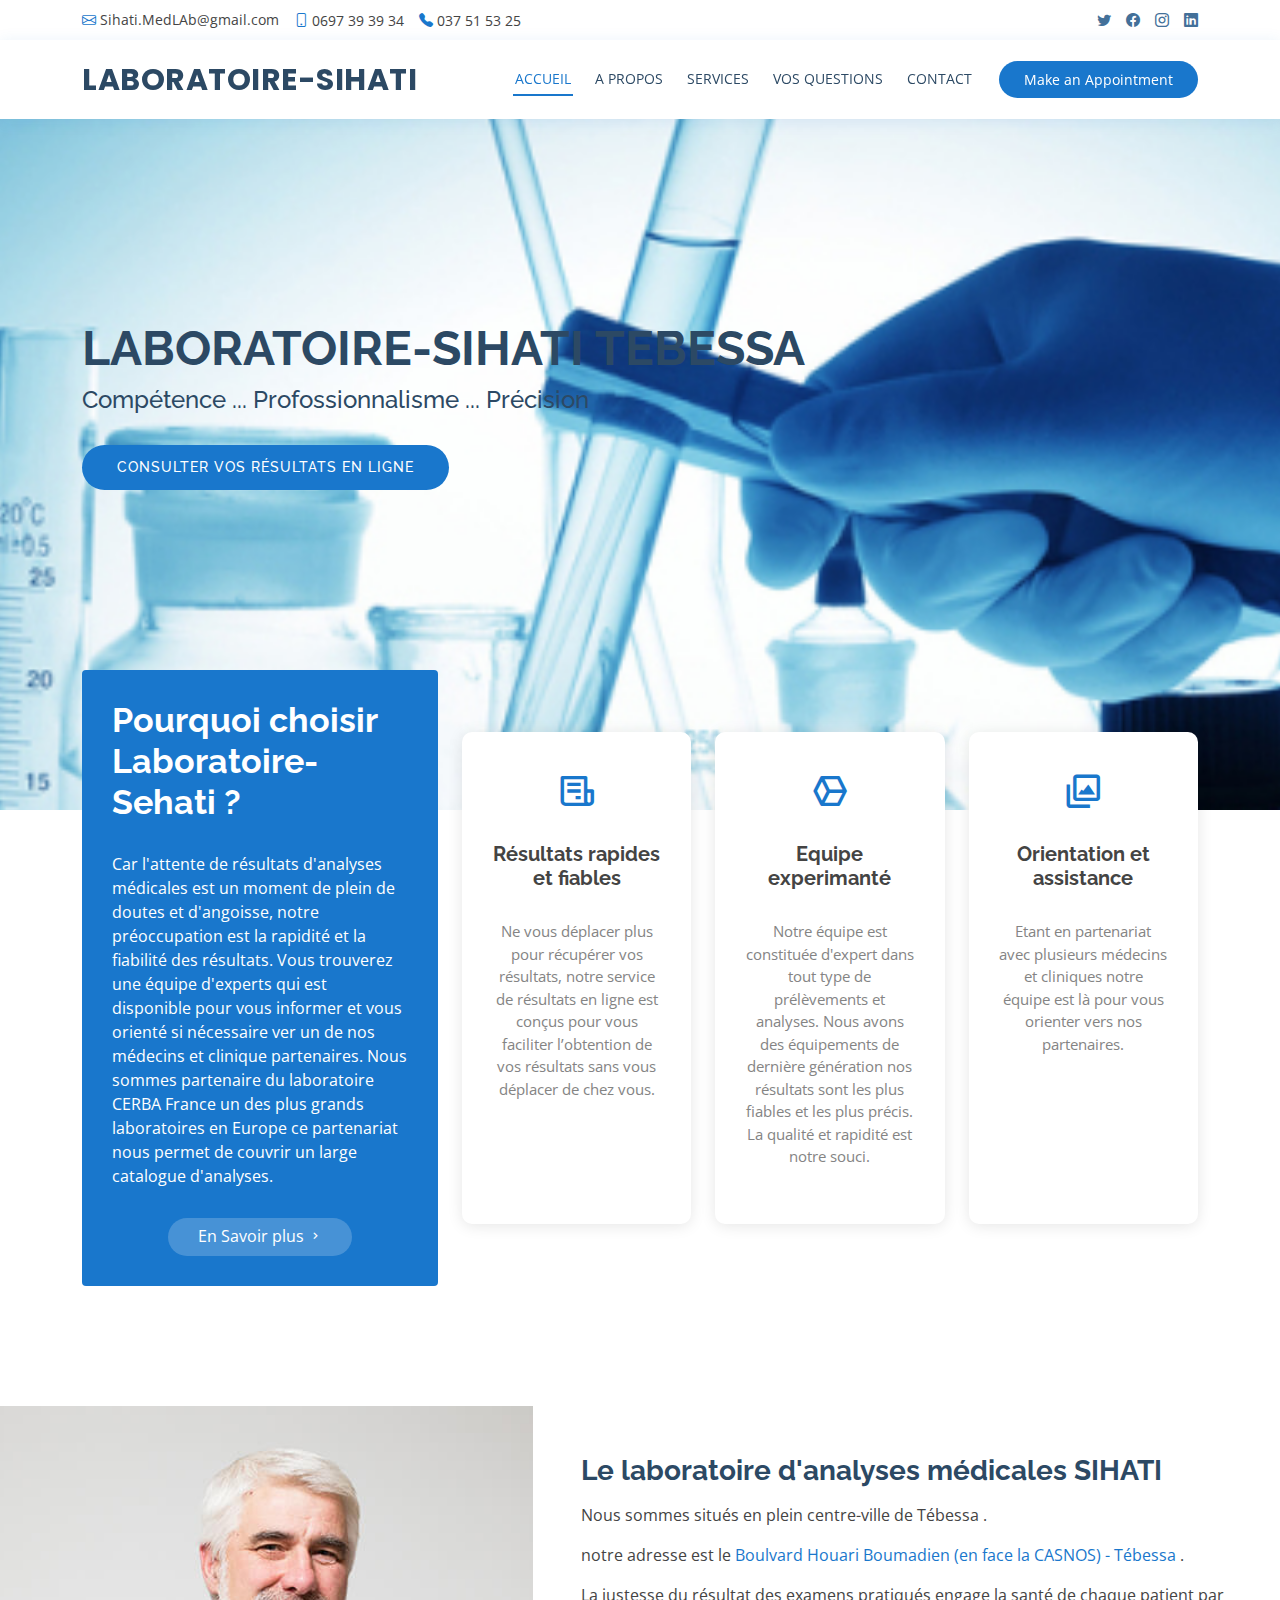
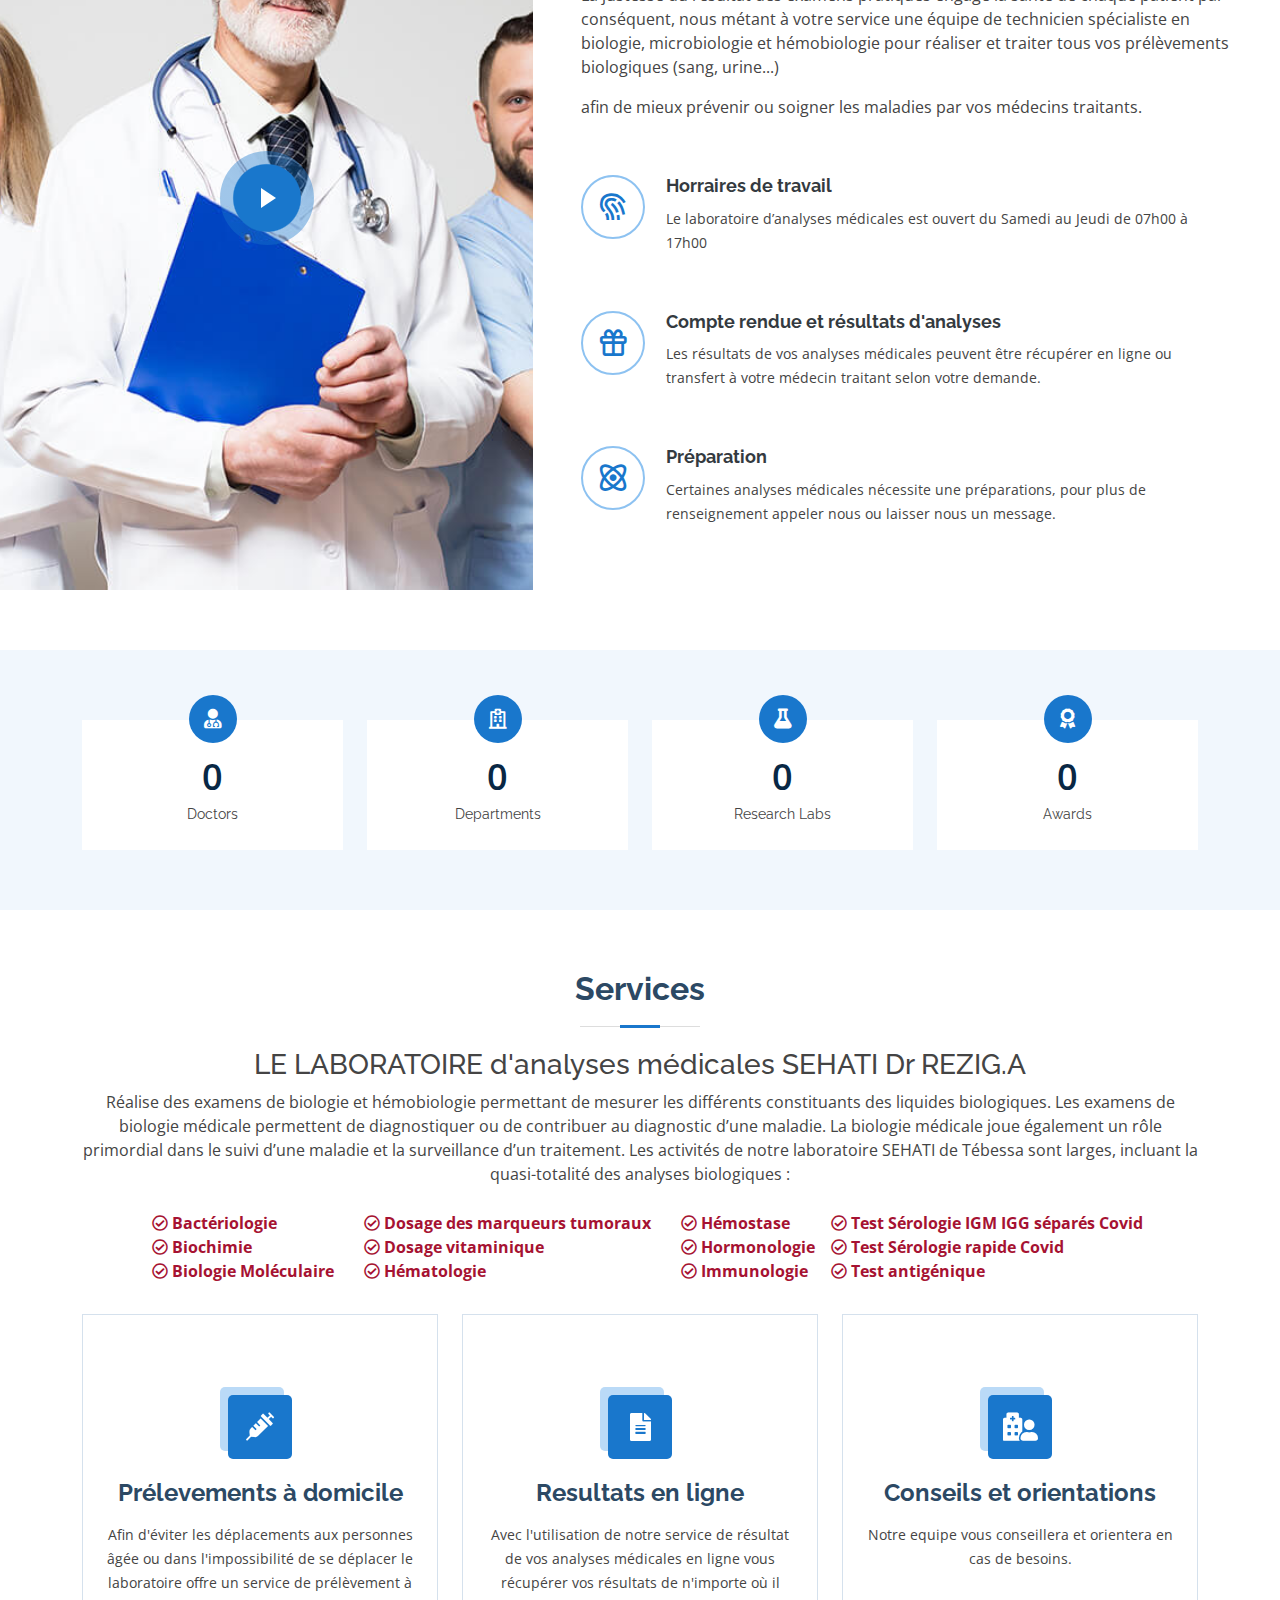
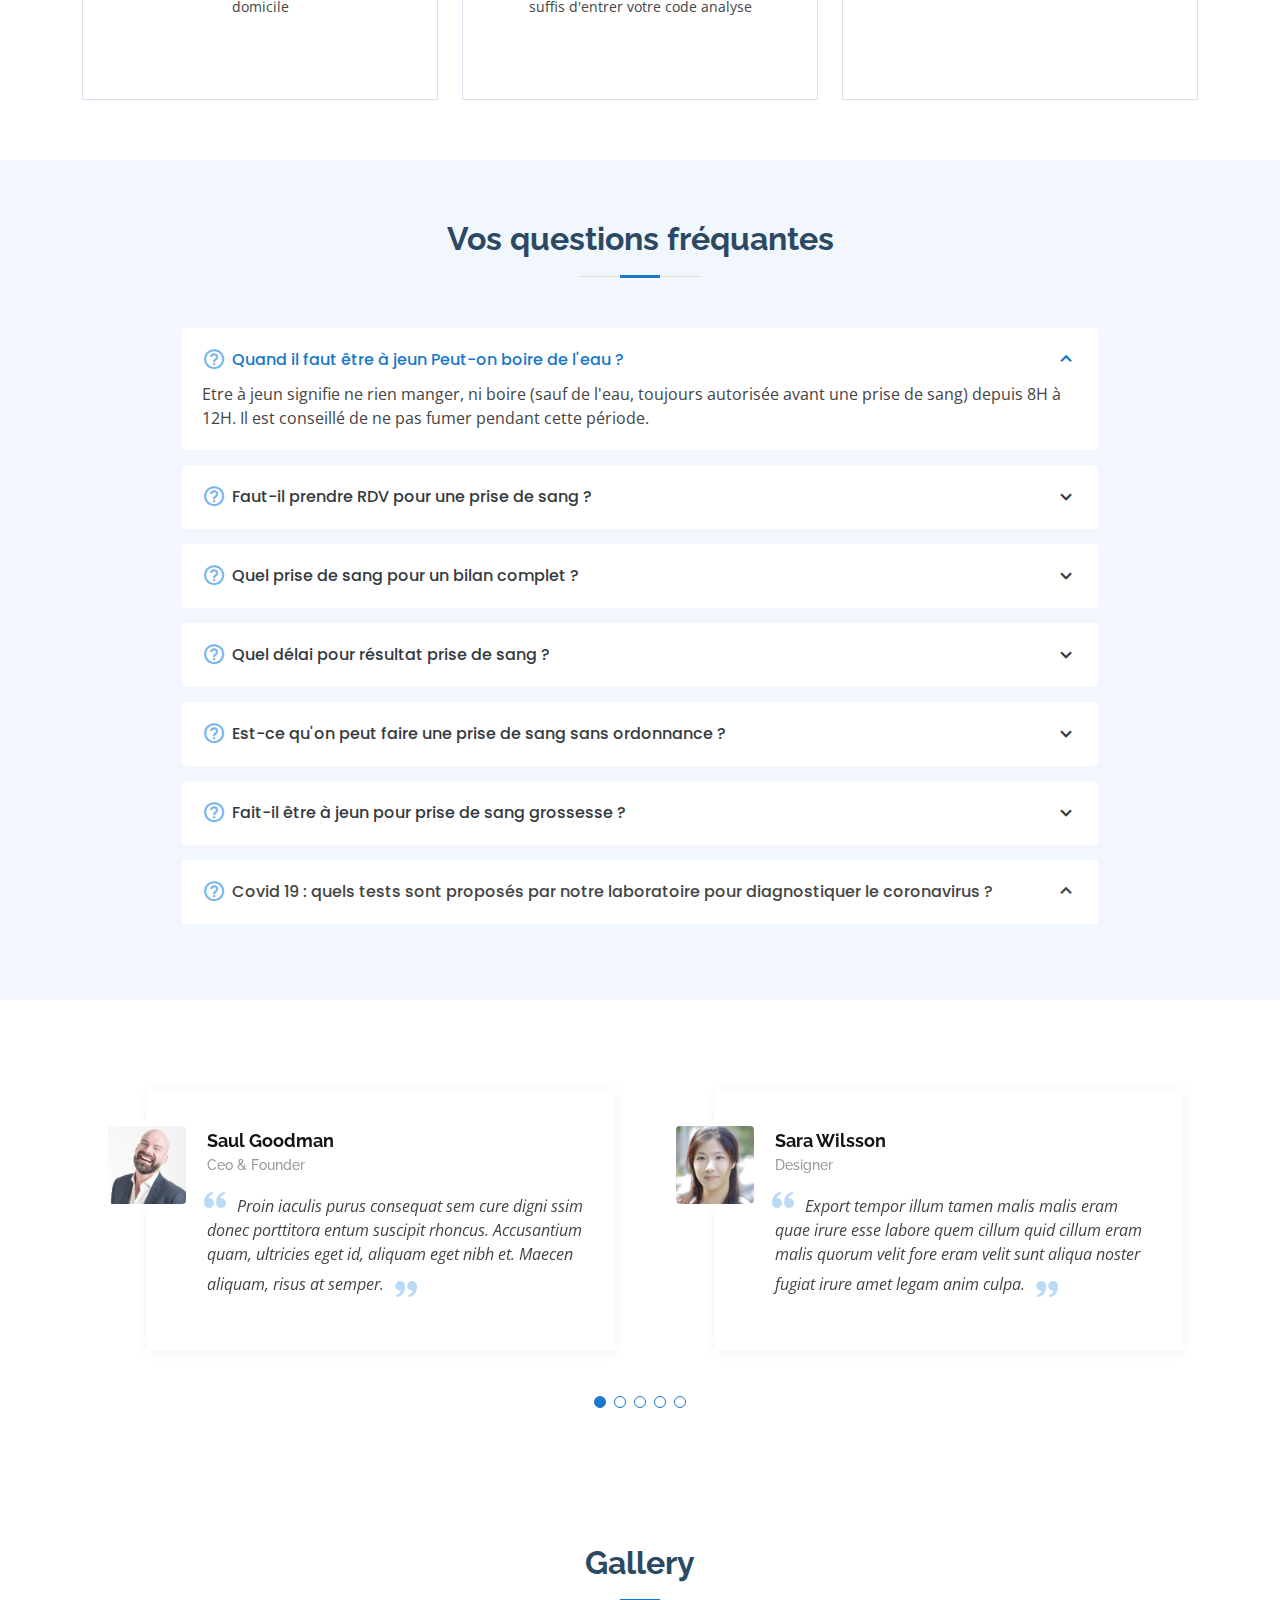
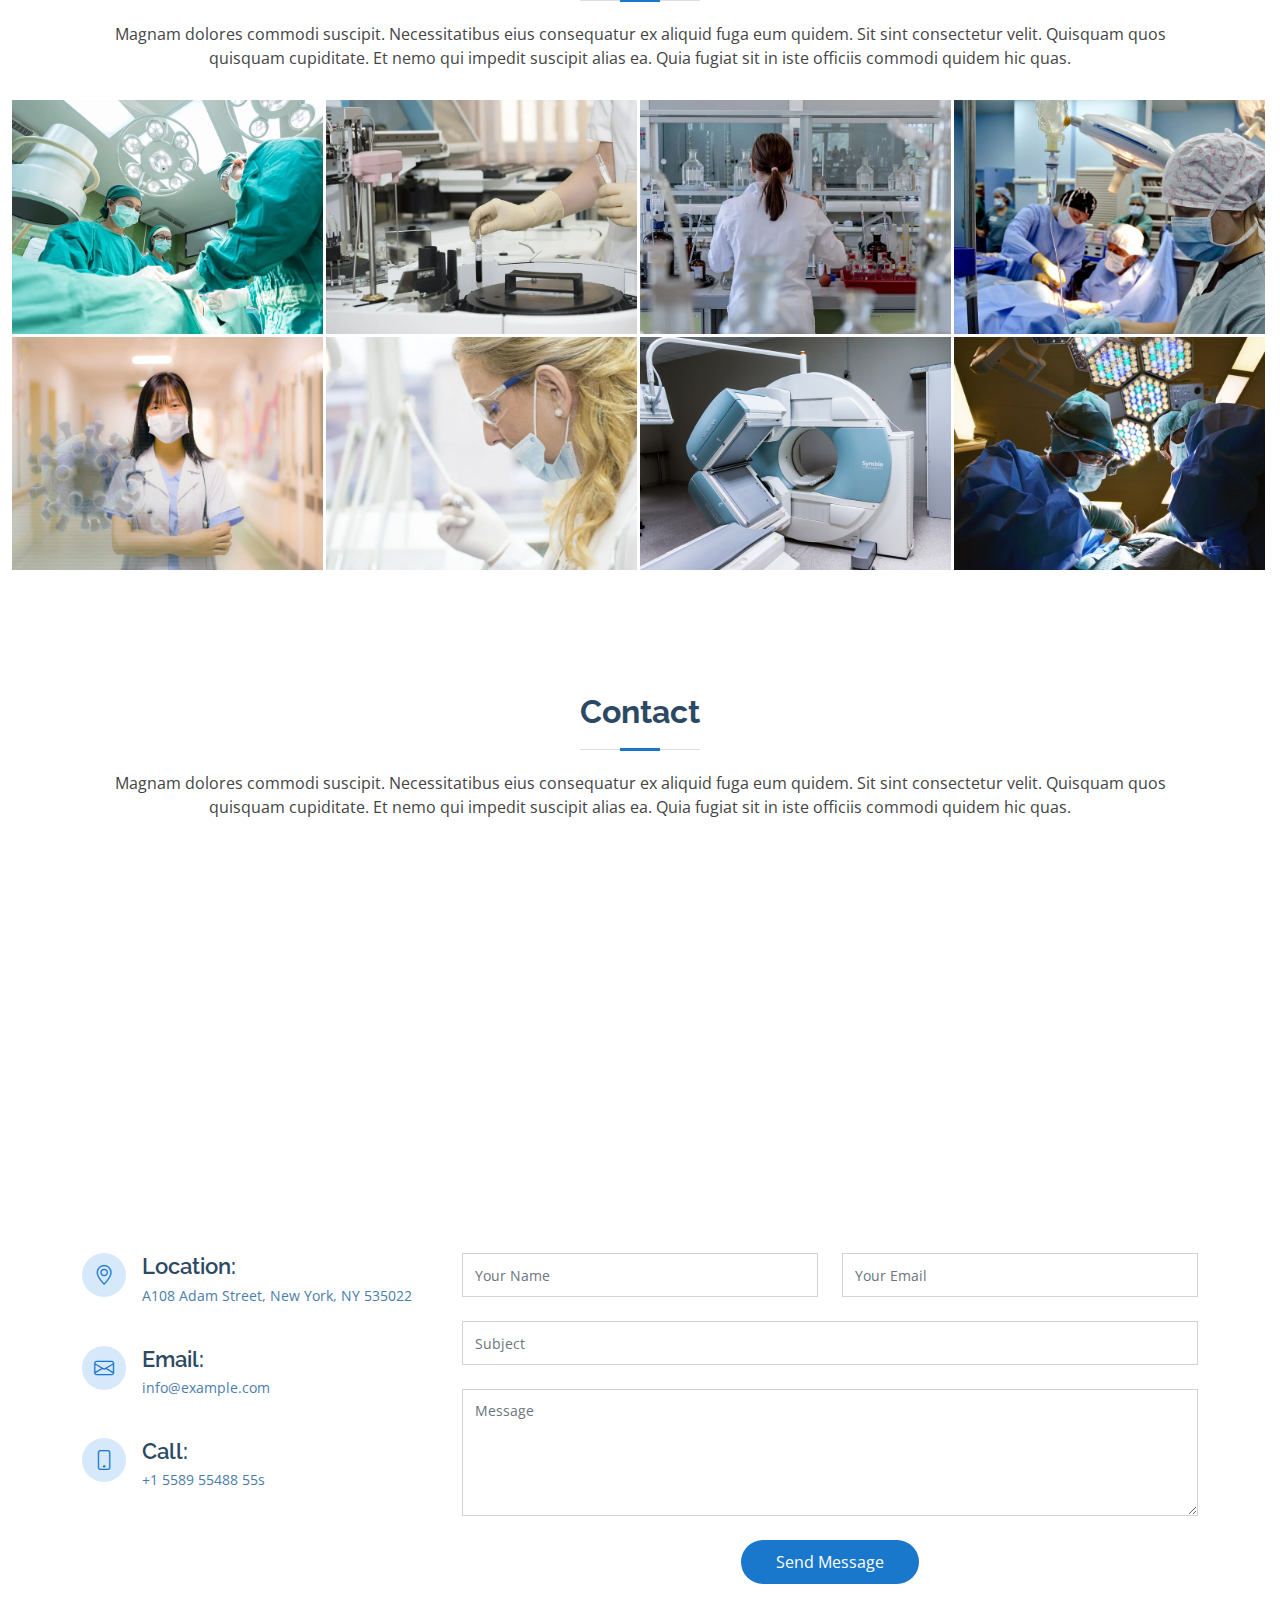
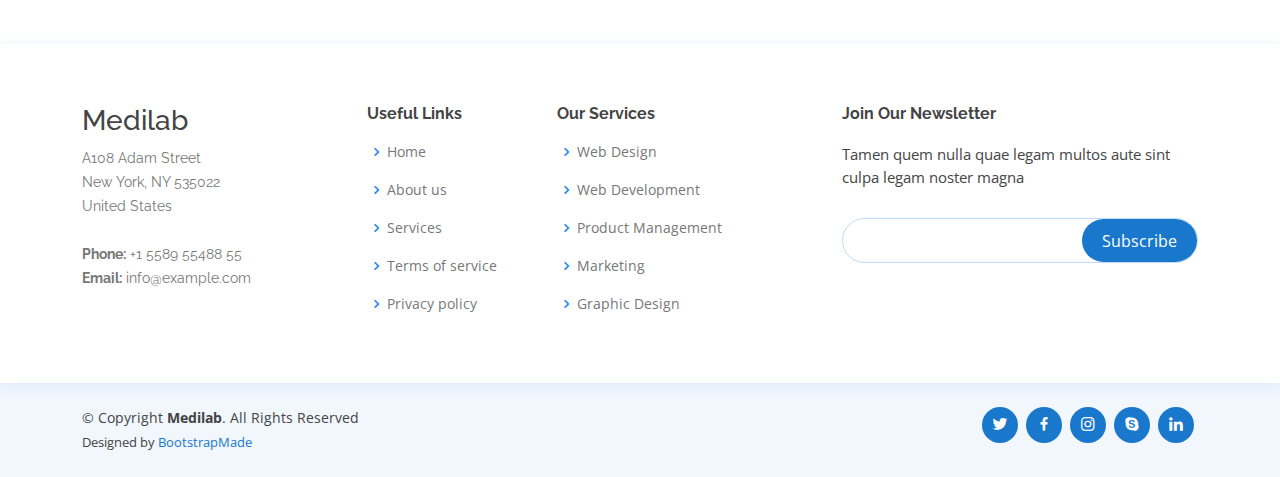
<file: 2src/1.html>
<!DOCTYPE html>
<html lang="en">

<head>
  <meta charset="utf-8">
  <meta content="width=device-width, initial-scale=1.0" name="viewport">

  <title>Medilab Bootstrap Template - Index</title>
  <meta content="" name="description">
  <meta content="" name="keywords">

  <!-- Favicons -->
  <link href="assets/img/favicon.png" rel="icon">
  <link href="assets/img/apple-touch-icon.png" rel="apple-touch-icon">

  <!-- Google Fonts -->
  <link href="https://fonts.googleapis.com/css?family=Open+Sans:300,300i,400,400i,600,600i,700,700i|Raleway:300,300i,400,400i,500,500i,600,600i,700,700i|Poppins:300,300i,400,400i,500,500i,600,600i,700,700i" rel="stylesheet">

  <!-- Vendor CSS Files -->
  <link href="assets/vendor/fontawesome-free/css/all.min.css" rel="stylesheet">
  <link href="assets/vendor/animate.css/animate.min.css" rel="stylesheet">
  <link href="assets/vendor/bootstrap/css/bootstrap.min.css" rel="stylesheet">
  <link href="assets/vendor/bootstrap-icons/bootstrap-icons.css" rel="stylesheet">
  <link href="assets/vendor/boxicons/css/boxicons.min.css" rel="stylesheet">
  <link href="assets/vendor/glightbox/css/glightbox.min.css" rel="stylesheet">
  <link href="assets/vendor/remixicon/remixicon.css" rel="stylesheet">
  <link href="assets/vendor/swiper/swiper-bundle.min.css" rel="stylesheet">

  <!-- Template Main CSS File -->
  <link href="assets/css/style.css" rel="stylesheet">

  <!-- =======================================================
  * Template Name: Medilab - v4.7.1
  * Template URL: https://bootstrapmade.com/medilab-free-medical-bootstrap-theme/
  * Author: BootstrapMade.com
  * License: https://bootstrapmade.com/license/
  ======================================================== -->
</head>

<body>

  <!-- ======= Top Bar ======= -->
  <div id="topbar" class="d-flex align-items-center fixed-top">
    <div class="container d-flex justify-content-between">
      <div class="contact-info d-flex align-items-center">
        <i class="bi bi-envelope"></i> <a href="mailto:contact@example.com">Sihati.MedLAb@gmail.com</a>
        <i class="bi bi-phone"></i> 0697 39 39 34
        <i class="bi bi-telephone-fill"></i> 037 51 53 25

      </div>
      <div class="d-none d-lg-flex social-links align-items-center">
        <a href="#" class="twitter"><i class="bi bi-twitter"></i></a>
        <a href="#" class="facebook"><i class="bi bi-facebook"></i></a>
        <a href="#" class="instagram"><i class="bi bi-instagram"></i></a>
        <a href="#" class="linkedin"><i class="bi bi-linkedin"></i></i></a>
      </div>
    </div>
  </div>

  <!-- ======= Header ======= -->
  <header id="header" class="fixed-top">
    <div class="container d-flex align-items-center">

      <h1 class="logo me-auto"><a href="index.html">LABORATOIRE-SIHATI</a></h1>
      <!-- Uncomment below if you prefer to use an image logo -->
      <!-- <a href="index.html" class="logo me-auto"><img src="assets/img/logo.png" alt="" class="img-fluid"></a>-->

      <nav id="navbar" class="navbar order-last order-lg-0">
        <ul>
          <li><a class="nav-link scrollto active" href="#hero">ACCUEIL</a></li>
          <li><a class="nav-link scrollto" href="#about">A PROPOS</a></li>
          <li><a class="nav-link scrollto" href="#services">SERVICES</a></li>
          <li><a class="nav-link scrollto" href="#faq">VOS QUESTIONS</a></li>
          <li><a class="nav-link scrollto" href="#contact">CONTACT</a></li>
          <!-- <li class="dropdown"><a href="#"><span>Drop Down</span> <i class="bi bi-chevron-down"></i></a>
            <ul>
              <li><a href="#">Drop Down 1</a></li>
              <li class="dropdown"><a href="#"><span>Deep Drop Down</span> <i class="bi bi-chevron-right"></i></a>
                <ul>
                  <li><a href="#">Deep Drop Down 1</a></li>
                  <li><a href="#">Deep Drop Down 2</a></li>
                  <li><a href="#">Deep Drop Down 3</a></li>
                  <li><a href="#">Deep Drop Down 4</a></li>
                  <li><a href="#">Deep Drop Down 5</a></li>
                </ul>
              </li>
              <li><a href="#">Drop Down 2</a></li>
              <li><a href="#">Drop Down 3</a></li>
              <li><a href="#">Drop Down 4</a></li>
            </ul>
          </li> -->
          <!-- <li><a class="nav-link scrollto" href="#contact">Contact</a></li>
 -->        </ul>
        <i class="bi bi-list mobile-nav-toggle"></i>
      </nav><!-- .navbar -->

      <a href="consultation.html" class="appointment-btn scrollto"><span class="d-none d-md-inline">Make an</span> Appointment</a>

    </div>
  </header><!-- End Header -->

  <!-- ======= Hero Section =======  consultation formGetResults/formresult.html  -->
  <section id="hero" class="d-flex align-items-center">
    <div class="container">
      <h1>LABORATOIRE-SIHATI TEBESSA</h1>
      <h2>Compétence ... Profossionnalisme ... Précision</h2>
      <a href="consultation.html"  class="btn-get-started scrollto">Consulter vos résultats en ligne</a>
    </div>
  </section><!-- End Hero -->

  <main id="main">

    <!-- ======= Why Us Section ======= -->
    <section id="why-us" class="why-us">
      <div class="container">

        <div class="row">
          <div class="col-lg-4 d-flex align-items-stretch">
            <div class="content">
              <h3>Pourquoi choisir Laboratoire-Sehati ?</h3>
              <p>
                Car l'attente de résultats d'analyses médicales est un moment de plein de doutes et d'angoisse, 
                notre préoccupation est la rapidité et la fiabilité des résultats. 
                Vous trouverez une équipe d'experts qui est disponible pour vous informer et vous orienté si nécessaire ver un de nos médecins et clinique partenaires.
                Nous sommes partenaire du laboratoire CERBA France un des plus grands laboratoires en Europe ce partenariat nous permet de couvrir un large catalogue d'analyses.
              </p>
              <div class="text-center">
                <a href="#" class="more-btn">En Savoir plus <i class="bx bx-chevron-right"></i></a>
              </div>
            </div>
          </div>
          <div class="col-lg-8 d-flex align-items-stretch">
            <div class="icon-boxes d-flex flex-column justify-content-center">
              <div class="row">
                <div class="col-xl-4 d-flex align-items-stretch">
                  <div class="icon-box mt-4 mt-xl-0">
                    <i class="bx bx-receipt"></i>
                    <h4> Résultats rapides et fiables </h4>
                    <p>Ne vous déplacer plus pour récupérer vos résultats, notre service de résultats en ligne est conçus pour vous faciliter
                    l’obtention de vos résultats sans vous déplacer de chez vous.</p>
                  </div>
                </div>
                <div class="col-xl-4 d-flex align-items-stretch">
                  <div class="icon-box mt-4 mt-xl-0">
                    <i class="bx bx-cube-alt"></i>
                    <h4>Equipe experimanté</h4>
                    <p>Notre équipe est constituée d'expert dans tout type de prélèvements et analyses. Nous avons des équipements de dernière génération nos résultats 
                      sont les plus fiables et les plus précis. La qualité et rapidité est notre souci. </p>
                  </div>
                </div>
                <div class="col-xl-4 d-flex align-items-stretch">
                  <div class="icon-box mt-4 mt-xl-0">
                    <i class="bx bx-images"></i>
                    <h4>Orientation et assistance</h4>
                    <p>Etant en partenariat avec plusieurs médecins et cliniques notre équipe est là pour vous orienter vers nos partenaires.</p>
                  </div>
                </div>
              </div>
            </div><!-- End .content-->
          </div>
        </div>

      </div>
    </section><!-- End Why Us Section -->

    <!-- ======= About Section ======= -->
    <section id="about" class="about">
      <div class="container-fluid">

        <div class="row">
          <div class="col-xl-5 col-lg-6 video-box d-flex justify-content-center align-items-stretch position-relative">
            <a href="https://www.youtube.com/watch?v=jDDaplaOz7Q" class="glightbox play-btn mb-4"></a>
          </div>

          <div class="col-xl-7 col-lg-6 icon-boxes d-flex flex-column align-items-stretch justify-content-center py-5 px-lg-5">
            <h3>Le laboratoire d'analyses médicales SIHATI</h3>
            <p>Nous sommes situés en plein centre-ville de Tébessa .</p>
            <p> notre adresse est le <a  href="#contact"> Boulvard Houari Boumadien (en face la CASNOS) - Tébessa </a>. 
            <p>La justesse du résultat des examens pratiqués engage la santé de chaque patient par conséquent, nous métant à votre service une équipe de technicien spécialiste en biologie, microbiologie et hémobiologie pour réaliser et traiter tous vos prélèvements biologiques (sang, urine...)</p>
            <p>afin de mieux prévenir ou soigner les maladies par vos médecins traitants.</p>

            <div class="icon-box">
              <div class="icon"><i class="bx bx-fingerprint"></i></div>
              <h4 class="title"><a href="">Horraires de travail</a></h4>
              <p class="description">Le laboratoire d’analyses médicales est ouvert du Samedi au Jeudi de 07h00 à 17h00</p>
            </div>

            <div class="icon-box">
              <div class="icon"><i class="bx bx-gift"></i></div>
              <h4 class="title"><a href="">Compte rendue et résultats d'analyses</a></h4>
              <p class="description">Les résultats de vos analyses médicales peuvent être récupérer en ligne ou transfert à votre médecin traitant selon votre demande.</p>
            </div>

            <div class="icon-box">
              <div class="icon"><i class="bx bx-atom"></i></div>
              <h4 class="title"><a href="">Préparation</a></h4>
              <p class="description">Certaines analyses médicales nécessite une préparations, pour plus de renseignement appeler nous ou laisser nous un message.</p>
            </div>

          </div>
        </div>

      </div>
    </section><!-- End About Section -->

    <!-- ======= Counts Section ======= -->
    <section id="counts" class="counts">
      <div class="container">

        <div class="row">

          <div class="col-lg-3 col-md-6">
            <div class="count-box">
              <i class="fas fa-user-md"></i>
              <span data-purecounter-start="0" data-purecounter-end="85" data-purecounter-duration="1" class="purecounter"></span>
              <p>Doctors</p>
            </div>
          </div>

          <div class="col-lg-3 col-md-6 mt-5 mt-md-0">
            <div class="count-box">
              <i class="far fa-hospital"></i>
              <span data-purecounter-start="0" data-purecounter-end="18" data-purecounter-duration="1" class="purecounter"></span>
              <p>Departments</p>
            </div>
          </div>

          <div class="col-lg-3 col-md-6 mt-5 mt-lg-0">
            <div class="count-box">
              <i class="fas fa-flask"></i>
              <span data-purecounter-start="0" data-purecounter-end="12" data-purecounter-duration="1" class="purecounter"></span>
              <p>Research Labs</p>
            </div>
          </div>

          <div class="col-lg-3 col-md-6 mt-5 mt-lg-0">
            <div class="count-box">
              <i class="fas fa-award"></i>
              <span data-purecounter-start="0" data-purecounter-end="150" data-purecounter-duration="1" class="purecounter"></span>
              <p>Awards</p>
            </div>
          </div>

        </div>

      </div>
    </section><!-- End Counts Section -->

    <!-- ======= Services Section ======= -->
    <section id="services" class="services">
      <div class="container">

        <div class="section-title">
          <h2>Services</h2>
          <p> <h3> LE LABORATOIRE d'analyses médicales SEHATI Dr REZIG.A </h3> Réalise des examens de biologie et hémobiologie permettant de mesurer les différents constituants des liquides biologiques.
             Les examens de biologie médicale permettent de diagnostiquer ou de contribuer au diagnostic d’une maladie. 
             La biologie médicale joue également un rôle primordial dans le suivi d’une maladie et la surveillance d’un traitement. Les activités de notre laboratoire SEHATI  de Tébessa sont larges, incluant la quasi-totalité des analyses biologiques : </p>
          <p> <br/>
          <table style="text-align: left; font-weight: bold; color: #a61232" align="center" cellpadding="1" cellspacing="1" class="table01">
            <tbody>
            <tr>
              <td style="padding:0 15px 0 15px;">
                <i class="far fa-check-circle"> </i> Bactériologie <br/>
                <i class="far fa-check-circle"> </i> Biochimie <br/>
                <i class="far fa-check-circle"> </i> Biologie Moléculaire <br/>
              </td>
              <td style="padding:0 15px 0 15px;">
                <i class="far fa-check-circle"> </i> Dosage des marqueurs  tumoraux <br/>
                <i class="far fa-check-circle"> </i> Dosage vitaminique <br/>
                <i class="far fa-check-circle"> </i> Hématologie<br/>
              </td>
              <td style="padding:0 15px 0 15px;">
                <i class="far fa-check-circle"> </i> Hémostase <br/>
                <i class="far fa-check-circle"> </i> Hormonologie <br/>
                <i class="far fa-check-circle"> </i> Immunologie<br/>
              </td>
              <td>
                  <i class="far fa-check-circle"> </i> Test Sérologie IGM IGG séparés Covid<br/>
                  <i class="far fa-check-circle"> </i> Test Sérologie rapide Covid<br/>
                  <i class="far fa-check-circle"> </i> Test antigénique<br/>
              </td>
            </tr>
            </tbody>
          </table>
          </p>
        </div>

        <div class="row">
          <div class="col-lg-4 col-md-6 d-flex align-items-stretch">
            <div class="icon-box">
              <div class="icon"><i class="fas fa-syringe"></i></div>
              <h4><a href="">Prélevements à domicile</a></h4>
              <p>Afin d'éviter les déplacements aux personnes âgée ou dans l'impossibilité de se déplacer le laboratoire offre un service de prélèvement à domicile</p>
            </div>
          </div>

          <div class="col-lg-4 col-md-6 d-flex align-items-stretch mt-4 mt-md-0">
            <div class="icon-box">
              <div class="icon"><i class="fas fa-file-alt"></i></div>
              <h4><a href="">Resultats en ligne</a></h4>
              <p>Avec l'utilisation de notre service de résultat de vos analyses médicales en ligne vous récupérer vos résultats de n'importe où il suffis d'entrer votre code analyse</p>
            </div>
          </div>

          <div class="col-lg-4 col-md-6 d-flex align-items-stretch mt-4 mt-lg-0">
            <div class="icon-box">
              <div class="icon"><i class="fas fa-hospital-user"></i></div>
              <h4><a href="">Conseils et orientations</a></h4>
              <p>Notre equipe vous conseillera et orientera en cas de besoins.</p>
            </div>
          </div>

          <!-- <div class="col-lg-4 col-md-6 d-flex align-items-stretch mt-4">
            <div class="icon-box">
              <div class="icon"><i class="fas fa-dna"></i></div>
              <h4><a href="">Nemo Enim</a></h4>
              <p>At vero eos et accusamus et iusto odio dignissimos ducimus qui blanditiis</p>
            </div>
          </div> -->

<!--           <div class="col-lg-4 col-md-6 d-flex align-items-stretch mt-4">
            <div class="icon-box">
              <div class="icon"><i class="fas fa-wheelchair"></i></div>
              <h4><a href="">Dele cardo</a></h4>
              <p>Quis consequatur saepe eligendi voluptatem consequatur dolor consequuntur</p>
            </div>
          </div> -->

 <!--          <div class="col-lg-4 col-md-6 d-flex align-items-stretch mt-4">
            <div class="icon-box">
              <div class="icon"><i class="fas fa-notes-medical"></i></div>
              <h4><a href="">Divera don</a></h4>
              <p>Modi nostrum vel laborum. Porro fugit error sit minus sapiente sit aspernatur</p>
            </div>
          </div> -->

        </div>

      </div>
    </section>
    <!-- End Services Section -->

    <!-- ======= Appointment Section ======= -->
    <!-- <section id="appointment" class="appointment section-bg">
      <div class="container">

        <div class="section-title">
          <h2>Make an Appointment</h2>
          <p>Magnam dolores commodi suscipit. Necessitatibus eius consequatur ex aliquid fuga eum quidem. Sit sint consectetur velit. Quisquam quos quisquam cupiditate. Et nemo qui impedit suscipit alias ea. Quia fugiat sit in iste officiis commodi quidem hic quas.</p>
        </div>

        <form action="forms/appointment.php" method="post" role="form" class="php-email-form">
          <div class="row">
            <div class="col-md-4 form-group">
              <input type="text" name="name" class="form-control" id="name" placeholder="Your Name" data-rule="minlen:4" data-msg="Please enter at least 4 chars">
              <div class="validate"></div>
            </div>
            <div class="col-md-4 form-group mt-3 mt-md-0">
              <input type="email" class="form-control" name="email" id="email" placeholder="Your Email" data-rule="email" data-msg="Please enter a valid email">
              <div class="validate"></div>
            </div>
            <div class="col-md-4 form-group mt-3 mt-md-0">
              <input type="tel" class="form-control" name="phone" id="phone" placeholder="Your Phone" data-rule="minlen:4" data-msg="Please enter at least 4 chars">
              <div class="validate"></div>
            </div>
          </div>
          <div class="row">
            <div class="col-md-4 form-group mt-3">
              <input type="datetime" name="date" class="form-control datepicker" id="date" placeholder="Appointment Date" data-rule="minlen:4" data-msg="Please enter at least 4 chars">
              <div class="validate"></div>
            </div>
            <div class="col-md-4 form-group mt-3">
              <select name="department" id="department" class="form-select">
                <option value="">Select Department</option>
                <option value="Department 1">Department 1</option>
                <option value="Department 2">Department 2</option>
                <option value="Department 3">Department 3</option>
              </select>
              <div class="validate"></div>
            </div>
            <div class="col-md-4 form-group mt-3">
              <select name="doctor" id="doctor" class="form-select">
                <option value="">Select Doctor</option>
                <option value="Doctor 1">Doctor 1</option>
                <option value="Doctor 2">Doctor 2</option>
                <option value="Doctor 3">Doctor 3</option>
              </select>
              <div class="validate"></div>
            </div>
          </div>

          <div class="form-group mt-3">
            <textarea class="form-control" name="message" rows="5" placeholder="Message (Optional)"></textarea>
            <div class="validate"></div>
          </div>
          <div class="mb-3">
            <div class="loading">Loading</div>
            <div class="error-message"></div>
            <div class="sent-message">Your appointment request has been sent successfully. Thank you!</div>
          </div>
          <div class="text-center"><button type="submit">Make an Appointment</button></div>
        </form>

      </div>
    </section> -->
    <!-- End Appointment Section -->

    <!-- ======= Departments Section ======= -->
    <!-- <section id="departments" class="departments">
      <div class="container">

        <div class="section-title">
          <h2>Departments</h2>
          <p>Magnam dolores commodi suscipit. Necessitatibus eius consequatur ex aliquid fuga eum quidem. Sit sint consectetur velit. Quisquam quos quisquam cupiditate. Et nemo qui impedit suscipit alias ea. Quia fugiat sit in iste officiis commodi quidem hic quas.</p>
        </div>

        <div class="row gy-4">
          <div class="col-lg-3">
            <ul class="nav nav-tabs flex-column">
              <li class="nav-item">
                <a class="nav-link active show" data-bs-toggle="tab" href="#tab-1">Cardiology</a>
              </li>
              <li class="nav-item">
                <a class="nav-link" data-bs-toggle="tab" href="#tab-2">Neurology</a>
              </li>
              <li class="nav-item">
                <a class="nav-link" data-bs-toggle="tab" href="#tab-3">Hepatology</a>
              </li>
              <li class="nav-item">
                <a class="nav-link" data-bs-toggle="tab" href="#tab-4">Pediatrics</a>
              </li>
              <li class="nav-item">
                <a class="nav-link" data-bs-toggle="tab" href="#tab-5">Eye Care</a>
              </li>
            </ul>
          </div>
          <div class="col-lg-9">
            <div class="tab-content">
              <div class="tab-pane active show" id="tab-1">
                <div class="row gy-4">
                  <div class="col-lg-8 details order-2 order-lg-1">
                    <h3>Cardiology</h3>
                    <p class="fst-italic">Qui laudantium consequatur laborum sit qui ad sapiente dila parde sonata raqer a videna mareta paulona marka</p>
                    <p>Et nobis maiores eius. Voluptatibus ut enim blanditiis atque harum sint. Laborum eos ipsum ipsa odit magni. Incidunt hic ut molestiae aut qui. Est repellat minima eveniet eius et quis magni nihil. Consequatur dolorem quaerat quos qui similique accusamus nostrum rem vero</p>
                  </div>
                  <div class="col-lg-4 text-center order-1 order-lg-2">
                    <img src="assets/img/departments-1.jpg" alt="" class="img-fluid">
                  </div>
                </div>
              </div>
              <div class="tab-pane" id="tab-2">
                <div class="row gy-4">
                  <div class="col-lg-8 details order-2 order-lg-1">
                    <h3>Et blanditiis nemo veritatis excepturi</h3>
                    <p class="fst-italic">Qui laudantium consequatur laborum sit qui ad sapiente dila parde sonata raqer a videna mareta paulona marka</p>
                    <p>Ea ipsum voluptatem consequatur quis est. Illum error ullam omnis quia et reiciendis sunt sunt est. Non aliquid repellendus itaque accusamus eius et velit ipsa voluptates. Optio nesciunt eaque beatae accusamus lerode pakto madirna desera vafle de nideran pal</p>
                  </div>
                  <div class="col-lg-4 text-center order-1 order-lg-2">
                    <img src="assets/img/departments-2.jpg" alt="" class="img-fluid">
                  </div>
                </div>
              </div>
              <div class="tab-pane" id="tab-3">
                <div class="row gy-4">
                  <div class="col-lg-8 details order-2 order-lg-1">
                    <h3>Impedit facilis occaecati odio neque aperiam sit</h3>
                    <p class="fst-italic">Eos voluptatibus quo. Odio similique illum id quidem non enim fuga. Qui natus non sunt dicta dolor et. In asperiores velit quaerat perferendis aut</p>
                    <p>Iure officiis odit rerum. Harum sequi eum illum corrupti culpa veritatis quisquam. Neque necessitatibus illo rerum eum ut. Commodi ipsam minima molestiae sed laboriosam a iste odio. Earum odit nesciunt fugiat sit ullam. Soluta et harum voluptatem optio quae</p>
                  </div>
                  <div class="col-lg-4 text-center order-1 order-lg-2">
                    <img src="assets/img/departments-3.jpg" alt="" class="img-fluid">
                  </div>
                </div>
              </div>
              <div class="tab-pane" id="tab-4">
                <div class="row gy-4">
                  <div class="col-lg-8 details order-2 order-lg-1">
                    <h3>Fuga dolores inventore laboriosam ut est accusamus laboriosam dolore</h3>
                    <p class="fst-italic">Totam aperiam accusamus. Repellat consequuntur iure voluptas iure porro quis delectus</p>
                    <p>Eaque consequuntur consequuntur libero expedita in voluptas. Nostrum ipsam necessitatibus aliquam fugiat debitis quis velit. Eum ex maxime error in consequatur corporis atque. Eligendi asperiores sed qui veritatis aperiam quia a laborum inventore</p>
                  </div>
                  <div class="col-lg-4 text-center order-1 order-lg-2">
                    <img src="assets/img/departments-4.jpg" alt="" class="img-fluid">
                  </div>
                </div>
              </div>
              <div class="tab-pane" id="tab-5">
                <div class="row gy-4">
                  <div class="col-lg-8 details order-2 order-lg-1">
                    <h3>Est eveniet ipsam sindera pad rone matrelat sando reda</h3>
                    <p class="fst-italic">Omnis blanditiis saepe eos autem qui sunt debitis porro quia.</p>
                    <p>Exercitationem nostrum omnis. Ut reiciendis repudiandae minus. Omnis recusandae ut non quam ut quod eius qui. Ipsum quia odit vero atque qui quibusdam amet. Occaecati sed est sint aut vitae molestiae voluptate vel</p>
                  </div>
                  <div class="col-lg-4 text-center order-1 order-lg-2">
                    <img src="assets/img/departments-5.jpg" alt="" class="img-fluid">
                  </div>
                </div>
              </div>
            </div>
          </div>
        </div>

      </div>
    </section> -->
    <!-- End Departments Section -->

    <!-- ======= Doctors Section ======= -->
    <!-- <section id="doctors" class="doctors">
      <div class="container">

        <div class="section-title">
          <h2>Doctors</h2>
          <p>Magnam dolores commodi suscipit. Necessitatibus eius consequatur ex aliquid fuga eum quidem. Sit sint consectetur velit. Quisquam quos quisquam cupiditate. Et nemo qui impedit suscipit alias ea. Quia fugiat sit in iste officiis commodi quidem hic quas.</p>
        </div>

        <div class="row">

          <div class="col-lg-6">
            <div class="member d-flex align-items-start">
              <div class="pic"><img src="assets/img/doctors/doctors-1.jpg" class="img-fluid" alt=""></div>
              <div class="member-info">
                <h4>Walter White</h4>
                <span>Chief Medical Officer</span>
                <p>Explicabo voluptatem mollitia et repellat qui dolorum quasi</p>
                <div class="social">
                  <a href=""><i class="ri-twitter-fill"></i></a>
                  <a href=""><i class="ri-facebook-fill"></i></a>
                  <a href=""><i class="ri-instagram-fill"></i></a>
                  <a href=""> <i class="ri-linkedin-box-fill"></i> </a>
                </div>
              </div>
            </div>
          </div>

          <div class="col-lg-6 mt-4 mt-lg-0">
            <div class="member d-flex align-items-start">
              <div class="pic"><img src="assets/img/doctors/doctors-2.jpg" class="img-fluid" alt=""></div>
              <div class="member-info">
                <h4>Sarah Jhonson</h4>
                <span>Anesthesiologist</span>
                <p>Aut maiores voluptates amet et quis praesentium qui senda para</p>
                <div class="social">
                  <a href=""><i class="ri-twitter-fill"></i></a>
                  <a href=""><i class="ri-facebook-fill"></i></a>
                  <a href=""><i class="ri-instagram-fill"></i></a>
                  <a href=""> <i class="ri-linkedin-box-fill"></i> </a>
                </div>
              </div>
            </div>
          </div>

          <div class="col-lg-6 mt-4">
            <div class="member d-flex align-items-start">
              <div class="pic"><img src="assets/img/doctors/doctors-3.jpg" class="img-fluid" alt=""></div>
              <div class="member-info">
                <h4>William Anderson</h4>
                <span>Cardiology</span>
                <p>Quisquam facilis cum velit laborum corrupti fuga rerum quia</p>
                <div class="social">
                  <a href=""><i class="ri-twitter-fill"></i></a>
                  <a href=""><i class="ri-facebook-fill"></i></a>
                  <a href=""><i class="ri-instagram-fill"></i></a>
                  <a href=""> <i class="ri-linkedin-box-fill"></i> </a>
                </div>
              </div>
            </div>
          </div>

          <div class="col-lg-6 mt-4">
            <div class="member d-flex align-items-start">
              <div class="pic"><img src="assets/img/doctors/doctors-4.jpg" class="img-fluid" alt=""></div>
              <div class="member-info">
                <h4>Amanda Jepson</h4>
                <span>Neurosurgeon</span>
                <p>Dolorum tempora officiis odit laborum officiis et et accusamus</p>
                <div class="social">
                  <a href=""><i class="ri-twitter-fill"></i></a>
                  <a href=""><i class="ri-facebook-fill"></i></a>
                  <a href=""><i class="ri-instagram-fill"></i></a>
                  <a href=""> <i class="ri-linkedin-box-fill"></i> </a>
                </div>
              </div>
            </div>
          </div>

        </div>

      </div>
    </section> -->
    <!-- End Doctors Section -->

    <!-- ======= Frequently Asked Questions Section ======= -->
    <section id="faq" class="faq section-bg">
      <div class="container">

        <div class="section-title">
          <h2>Vos questions fréquantes</h2>
          <!-- <p>Quand il faut être à jeun Peut-on boire de l'eau ?</p> -->
        </div>

        <div class="faq-list">
          <ul>
            <li data-aos="fade-up">
              <i class="bx bx-help-circle icon-help"></i> <a data-bs-toggle="collapse" class="collapse" data-bs-target="#faq-list-1">Quand il faut être à jeun Peut-on boire de l'eau ? <i class="bx bx-chevron-down icon-show"></i><i class="bx bx-chevron-up icon-close"></i></a>
              <div id="faq-list-1" class="collapse show" data-bs-parent=".faq-list">
                <p>
                  Etre à jeun signifie ne rien manger, ni boire (sauf de l'eau, toujours autorisée avant une prise de sang) depuis 8H à 12H. Il est conseillé de ne pas fumer pendant cette période.
                </p>
              </div>
            </li>

            <li data-aos="fade-up" data-aos-delay="100">
              <i class="bx bx-help-circle icon-help"></i> <a data-bs-toggle="collapse" data-bs-target="#faq-list-2" class="collapsed">Faut-il prendre RDV pour une prise de sang ?<i class="bx bx-chevron-down icon-show"></i><i class="bx bx-chevron-up icon-close"></i></a>
              <div id="faq-list-2" class="collapse" data-bs-parent=".faq-list">
                <p>
                  D'une manière générale, il n'est pas nécessaire de prendre rendez-vous pour venir faire votre prise de sang. Néanmoins, pour quelques cas particuliers, il est nécessaire d'appeler le laboratoire avant votre venue afin de convenir d'un rendez-vous.
                </p>
              </div>
            </li>

            <li data-aos="fade-up" data-aos-delay="200">
              <i class="bx bx-help-circle icon-help"></i> <a data-bs-toggle="collapse" data-bs-target="#faq-list-3" class="collapsed">Quel prise de sang pour un bilan complet ? <i class="bx bx-chevron-down icon-show"></i><i class="bx bx-chevron-up icon-close"></i></a>
              <div id="faq-list-3" class="collapse" data-bs-parent=".faq-list">
                <p>
                  Le bilan classique que je préconise est la numération avec le dosage des globules blancs, des globules rouges, des plaquettes afin de savoir s'il n'y a pas d'anémie, s'il n'y a pas de petite infection qui traine ; une vitesse de sédimentation qui permet de voir s'il y a une inflammation.
                </p>
              </div>
            </li>

            <li data-aos="fade-up" data-aos-delay="300">
              <i class="bx bx-help-circle icon-help"></i> <a data-bs-toggle="collapse" data-bs-target="#faq-list-4" class="collapsed">Quel délai pour résultat prise de sang ? <i class="bx bx-chevron-down icon-show"></i><i class="bx bx-chevron-up icon-close"></i></a>
              <div id="faq-list-4" class="collapse" data-bs-parent=".faq-list">
                <p>
                  Dans la plupart des cas, les résultats sont disponibles dans la journée ou 24-48 heures plus tard. Dans d'autres, il faudra attendre plusieurs jours. La personne reçoit les résultats, et une copie est envoyée au médecin prescripteur si nécessaire.
                </p>
              </div>
            </li>

            <li data-aos="fade-up" data-aos-delay="400">
              <i class="bx bx-help-circle icon-help"></i> <a data-bs-toggle="collapse" data-bs-target="#faq-list-5" class="collapsed">Est-ce qu'on peut faire une prise de sang sans ordonnance ?
                <i class="bx bx-chevron-down icon-show"></i><i class="bx bx-chevron-up icon-close"></i></a>
              <div id="faq-list-5" class="collapse" data-bs-parent=".faq-list">
                <p>
                  La plupart des analyses médicales peuvent être réalisés sans ordonnance à votre demande. Il vous sera alors demandé de signer un formulaire précisant votre demande. Ces examens ne seront pas pris en charge, ni par l'Assurance Maladie ni par votre mutuelle, et resteront financièrement à votre charge.
                </p>
              </div>
            </li>
            <li data-aos="fade-up" data-aos-delay="500">
              <i class="bx bx-help-circle icon-help"></i> <a data-bs-toggle="collapse" data-bs-target="#faq-list-6" class="collapsed">Fait-il être à jeun pour prise de sang grossesse ? <i class="bx bx-chevron-down icon-show"></i><i class="bx bx-chevron-up icon-close"></i></a>
              <div id="faq-list-6" class="collapse" data-bs-parent=".faq-list">
                <p>
                  Vous pouvez faire cette prise de sang dans n'importe quel laboratoire d'analyses médicales ou à l'hôpital. Il n'est pas nécessaire d'être à jeun, mais certains laboratoires vous demanderont de ne pas manger 2 heures avant l'acte.
                </p>
              </div>
            </li>

            <li data-aos="fade-up" data-aos-delay="600">
              <i class="bx bx-help-circle icon-help"></i> <a data-bs-toggle="collapse" data-bs-target="#faq-list-7">Covid 19 : quels tests sont proposés par notre laboratoire pour diagnostiquer le coronavirus ? <i class="bx bx-chevron-down icon-show"></i><i class="bx bx-chevron-up icon-close"></i></a>
              <div id="faq-list-7" class="collapse" data-bs-parent=".faq-list">
                <p>
                  Le laboratoire d'analyses médicales el-Hikma propose deux tests permettant le dépistage et le diagnostic des infections à Coronavirus Covid-19.
                </p>
                <p>
                  <b> Le test virologique : </b> est effectué après prélèvement nasopharyngé. La technique utilisée, PCR, permet de mettre en évidence le matériel génétique (ARN) du virus COVID-19.<br/>
                </p>
                <p>
                  <b>Le test sérologique : </b> qui s’effectue sur une prise de sang, recherche la présence d’anticorps spécifiques au COVID-19. Il indique que la personne a été en contact avec le virus. Le caractère protecteur des anticorps n’est pas encore formellement établi.
                </p>
              </div>
            </li>

          </ul>
        </div>

      </div>
    </section><!-- End Frequently Asked Questions Section -->

    <!-- ======= Testimonials Section ======= -->
    <section id="testimonials" class="testimonials">
      <div class="container">

        <div class="testimonials-slider swiper" data-aos="fade-up" data-aos-delay="100">
          <div class="swiper-wrapper">

            <div class="swiper-slide">
              <div class="testimonial-wrap">
                <div class="testimonial-item">
                  <img src="assets/img/testimonials/testimonials-1.jpg" class="testimonial-img" alt="">
                  <h3>Saul Goodman</h3>
                  <h4>Ceo &amp; Founder</h4>
                  <p>
                    <i class="bx bxs-quote-alt-left quote-icon-left"></i>
                    Proin iaculis purus consequat sem cure digni ssim donec porttitora entum suscipit rhoncus. Accusantium quam, ultricies eget id, aliquam eget nibh et. Maecen aliquam, risus at semper.
                    <i class="bx bxs-quote-alt-right quote-icon-right"></i>
                  </p>
                </div>
              </div>
            </div><!-- End testimonial item -->

            <div class="swiper-slide">
              <div class="testimonial-wrap">
                <div class="testimonial-item">
                  <img src="assets/img/testimonials/testimonials-2.jpg" class="testimonial-img" alt="">
                  <h3>Sara Wilsson</h3>
                  <h4>Designer</h4>
                  <p>
                    <i class="bx bxs-quote-alt-left quote-icon-left"></i>
                    Export tempor illum tamen malis malis eram quae irure esse labore quem cillum quid cillum eram malis quorum velit fore eram velit sunt aliqua noster fugiat irure amet legam anim culpa.
                    <i class="bx bxs-quote-alt-right quote-icon-right"></i>
                  </p>
                </div>
              </div>
            </div><!-- End testimonial item -->

            <div class="swiper-slide">
              <div class="testimonial-wrap">
                <div class="testimonial-item">
                  <img src="assets/img/testimonials/testimonials-3.jpg" class="testimonial-img" alt="">
                  <h3>Jena Karlis</h3>
                  <h4>Store Owner</h4>
                  <p>
                    <i class="bx bxs-quote-alt-left quote-icon-left"></i>
                    Enim nisi quem export duis labore cillum quae magna enim sint quorum nulla quem veniam duis minim tempor labore quem eram duis noster aute amet eram fore quis sint minim.
                    <i class="bx bxs-quote-alt-right quote-icon-right"></i>
                  </p>
                </div>
              </div>
            </div><!-- End testimonial item -->

            <div class="swiper-slide">
              <div class="testimonial-wrap">
                <div class="testimonial-item">
                  <img src="assets/img/testimonials/testimonials-4.jpg" class="testimonial-img" alt="">
                  <h3>Matt Brandon</h3>
                  <h4>Freelancer</h4>
                  <p>
                    <i class="bx bxs-quote-alt-left quote-icon-left"></i>
                    Fugiat enim eram quae cillum dolore dolor amet nulla culpa multos export minim fugiat minim velit minim dolor enim duis veniam ipsum anim magna sunt elit fore quem dolore labore illum veniam.
                    <i class="bx bxs-quote-alt-right quote-icon-right"></i>
                  </p>
                </div>
              </div>
            </div><!-- End testimonial item -->

            <div class="swiper-slide">
              <div class="testimonial-wrap">
                <div class="testimonial-item">
                  <img src="assets/img/testimonials/testimonials-5.jpg" class="testimonial-img" alt="">
                  <h3>John Larson</h3>
                  <h4>Entrepreneur</h4>
                  <p>
                    <i class="bx bxs-quote-alt-left quote-icon-left"></i>
                    Quis quorum aliqua sint quem legam fore sunt eram irure aliqua veniam tempor noster veniam enim culpa labore duis sunt culpa nulla illum cillum fugiat legam esse veniam culpa fore nisi cillum quid.
                    <i class="bx bxs-quote-alt-right quote-icon-right"></i>
                  </p>
                </div>
              </div>
            </div><!-- End testimonial item -->

          </div>
          <div class="swiper-pagination"></div>
        </div>

      </div>
    </section><!-- End Testimonials Section -->

    <!-- ======= Gallery Section ======= -->
    <section id="gallery" class="gallery">
      <div class="container">

        <div class="section-title">
          <h2>Gallery</h2>
          <p>Magnam dolores commodi suscipit. Necessitatibus eius consequatur ex aliquid fuga eum quidem. Sit sint consectetur velit. Quisquam quos quisquam cupiditate. Et nemo qui impedit suscipit alias ea. Quia fugiat sit in iste officiis commodi quidem hic quas.</p>
        </div>
      </div>

      <div class="container-fluid">
        <div class="row g-0">

          <div class="col-lg-3 col-md-4">
            <div class="gallery-item">
              <a href="assets/img/gallery/gallery-1.jpg" class="galelry-lightbox">
                <img src="assets/img/gallery/gallery-1.jpg" alt="" class="img-fluid">
              </a>
            </div>
          </div>

          <div class="col-lg-3 col-md-4">
            <div class="gallery-item">
              <a href="assets/img/gallery/gallery-2.jpg" class="galelry-lightbox">
                <img src="assets/img/gallery/gallery-2.jpg" alt="" class="img-fluid">
              </a>
            </div>
          </div>

          <div class="col-lg-3 col-md-4">
            <div class="gallery-item">
              <a href="assets/img/gallery/gallery-3.jpg" class="galelry-lightbox">
                <img src="assets/img/gallery/gallery-3.jpg" alt="" class="img-fluid">
              </a>
            </div>
          </div>

          <div class="col-lg-3 col-md-4">
            <div class="gallery-item">
              <a href="assets/img/gallery/gallery-4.jpg" class="galelry-lightbox">
                <img src="assets/img/gallery/gallery-4.jpg" alt="" class="img-fluid">
              </a>
            </div>
          </div>

          <div class="col-lg-3 col-md-4">
            <div class="gallery-item">
              <a href="assets/img/gallery/gallery-5.jpg" class="galelry-lightbox">
                <img src="assets/img/gallery/gallery-5.jpg" alt="" class="img-fluid">
              </a>
            </div>
          </div>

          <div class="col-lg-3 col-md-4">
            <div class="gallery-item">
              <a href="assets/img/gallery/gallery-6.jpg" class="galelry-lightbox">
                <img src="assets/img/gallery/gallery-6.jpg" alt="" class="img-fluid">
              </a>
            </div>
          </div>

          <div class="col-lg-3 col-md-4">
            <div class="gallery-item">
              <a href="assets/img/gallery/gallery-7.jpg" class="galelry-lightbox">
                <img src="assets/img/gallery/gallery-7.jpg" alt="" class="img-fluid">
              </a>
            </div>
          </div>

          <div class="col-lg-3 col-md-4">
            <div class="gallery-item">
              <a href="assets/img/gallery/gallery-8.jpg" class="galelry-lightbox">
                <img src="assets/img/gallery/gallery-8.jpg" alt="" class="img-fluid">
              </a>
            </div>
          </div>

        </div>

      </div>
    </section><!-- End Gallery Section -->

    <!-- ======= Contact Section ======= -->
    <section id="contact" class="contact">
      <div class="container">

        <div class="section-title">
          <h2>Contact</h2>
          <p>Magnam dolores commodi suscipit. Necessitatibus eius consequatur ex aliquid fuga eum quidem. Sit sint consectetur velit. Quisquam quos quisquam cupiditate. Et nemo qui impedit suscipit alias ea. Quia fugiat sit in iste officiis commodi quidem hic quas.</p>
        </div>
      </div>

      <div>
        <iframe style="border:0; width: 100%; height: 350px;" src="https://www.google.com/maps/embed?pb=!1m14!1m8!1m3!1d12097.433213460943!2d-74.0062269!3d40.7101282!3m2!1i1024!2i768!4f13.1!3m3!1m2!1s0x0%3A0xb89d1fe6bc499443!2sDowntown+Conference+Center!5e0!3m2!1smk!2sbg!4v1539943755621" frameborder="0" allowfullscreen></iframe>
      </div>

      <div class="container">
        <div class="row mt-5">

          <div class="col-lg-4">
            <div class="info">
              <div class="address">
                <i class="bi bi-geo-alt"></i>
                <h4>Location:</h4>
                <p>A108 Adam Street, New York, NY 535022</p>
              </div>

              <div class="email">
                <i class="bi bi-envelope"></i>
                <h4>Email:</h4>
                <p>info@example.com</p>
              </div>

              <div class="phone">
                <i class="bi bi-phone"></i>
                <h4>Call:</h4>
                <p>+1 5589 55488 55s</p>
              </div>

            </div>

          </div>

          <div class="col-lg-8 mt-5 mt-lg-0">

            <form action="forms/contact.php" method="post" role="form" class="php-email-form">
              <div class="row">
                <div class="col-md-6 form-group">
                  <input type="text" name="name" class="form-control" id="name" placeholder="Your Name" required>
                </div>
                <div class="col-md-6 form-group mt-3 mt-md-0">
                  <input type="email" class="form-control" name="email" id="email" placeholder="Your Email" required>
                </div>
              </div>
              <div class="form-group mt-3">
                <input type="text" class="form-control" name="subject" id="subject" placeholder="Subject" required>
              </div>
              <div class="form-group mt-3">
                <textarea class="form-control" name="message" rows="5" placeholder="Message" required></textarea>
              </div>
              <div class="my-3">
                <div class="loading">Loading</div>
                <div class="error-message"></div>
                <div class="sent-message">Your message has been sent. Thank you!</div>
              </div>
              <div class="text-center"><button type="submit">Send Message</button></div>
            </form>

          </div>

        </div>

      </div>
    </section><!-- End Contact Section -->

  </main><!-- End #main -->

  <!-- ======= Footer ======= -->
  <footer id="footer">

    <div class="footer-top">
      <div class="container">
        <div class="row">

          <div class="col-lg-3 col-md-6 footer-contact">
            <h3>Medilab</h3>
            <p>
              A108 Adam Street <br>
              New York, NY 535022<br>
              United States <br><br>
              <strong>Phone:</strong> +1 5589 55488 55<br>
              <strong>Email:</strong> info@example.com<br>
            </p>
          </div>

          <div class="col-lg-2 col-md-6 footer-links">
            <h4>Useful Links</h4>
            <ul>
              <li><i class="bx bx-chevron-right"></i> <a href="#">Home</a></li>
              <li><i class="bx bx-chevron-right"></i> <a href="#">About us</a></li>
              <li><i class="bx bx-chevron-right"></i> <a href="#">Services</a></li>
              <li><i class="bx bx-chevron-right"></i> <a href="#">Terms of service</a></li>
              <li><i class="bx bx-chevron-right"></i> <a href="#">Privacy policy</a></li>
            </ul>
          </div>

          <div class="col-lg-3 col-md-6 footer-links">
            <h4>Our Services</h4>
            <ul>
              <li><i class="bx bx-chevron-right"></i> <a href="#">Web Design</a></li>
              <li><i class="bx bx-chevron-right"></i> <a href="#">Web Development</a></li>
              <li><i class="bx bx-chevron-right"></i> <a href="#">Product Management</a></li>
              <li><i class="bx bx-chevron-right"></i> <a href="#">Marketing</a></li>
              <li><i class="bx bx-chevron-right"></i> <a href="#">Graphic Design</a></li>
            </ul>
          </div>

          <div class="col-lg-4 col-md-6 footer-newsletter">
            <h4>Join Our Newsletter</h4>
            <p>Tamen quem nulla quae legam multos aute sint culpa legam noster magna</p>
            <form action="" method="post">
              <input type="email" name="email"><input type="submit" value="Subscribe">
            </form>
          </div>

        </div>
      </div>
    </div>

    <div class="container d-md-flex py-4">

      <div class="me-md-auto text-center text-md-start">
        <div class="copyright">
          &copy; Copyright <strong><span>Medilab</span></strong>. All Rights Reserved
        </div>
        <div class="credits">
          <!-- All the links in the footer should remain intact. -->
          <!-- You can delete the links only if you purchased the pro version. -->
          <!-- Licensing information: https://bootstrapmade.com/license/ -->
          <!-- Purchase the pro version with working PHP/AJAX contact form: https://bootstrapmade.com/medilab-free-medical-bootstrap-theme/ -->
          Designed by <a href="https://bootstrapmade.com/">BootstrapMade</a>
        </div>
      </div>
      <div class="social-links text-center text-md-right pt-3 pt-md-0">
        <a href="#" class="twitter"><i class="bx bxl-twitter"></i></a>
        <a href="#" class="facebook"><i class="bx bxl-facebook"></i></a>
        <a href="#" class="instagram"><i class="bx bxl-instagram"></i></a>
        <a href="#" class="google-plus"><i class="bx bxl-skype"></i></a>
        <a href="#" class="linkedin"><i class="bx bxl-linkedin"></i></a>
      </div>
    </div>
  </footer><!-- End Footer -->

  <div id="preloader"></div>
  <a href="#" class="back-to-top d-flex align-items-center justify-content-center"><i class="bi bi-arrow-up-short"></i></a>

  <!-- Vendor JS Files -->
  <script src="assets/vendor/purecounter/purecounter.js"></script>
  <script src="assets/vendor/bootstrap/js/bootstrap.bundle.min.js"></script>
  <script src="assets/vendor/glightbox/js/glightbox.min.js"></script>
  <script src="assets/vendor/swiper/swiper-bundle.min.js"></script>
  <script src="assets/vendor/php-email-form/validate.js"></script>

  <!-- Template Main JS File -->
  <script src="assets/js/main.js"></script>

</body>

</html>
</file>
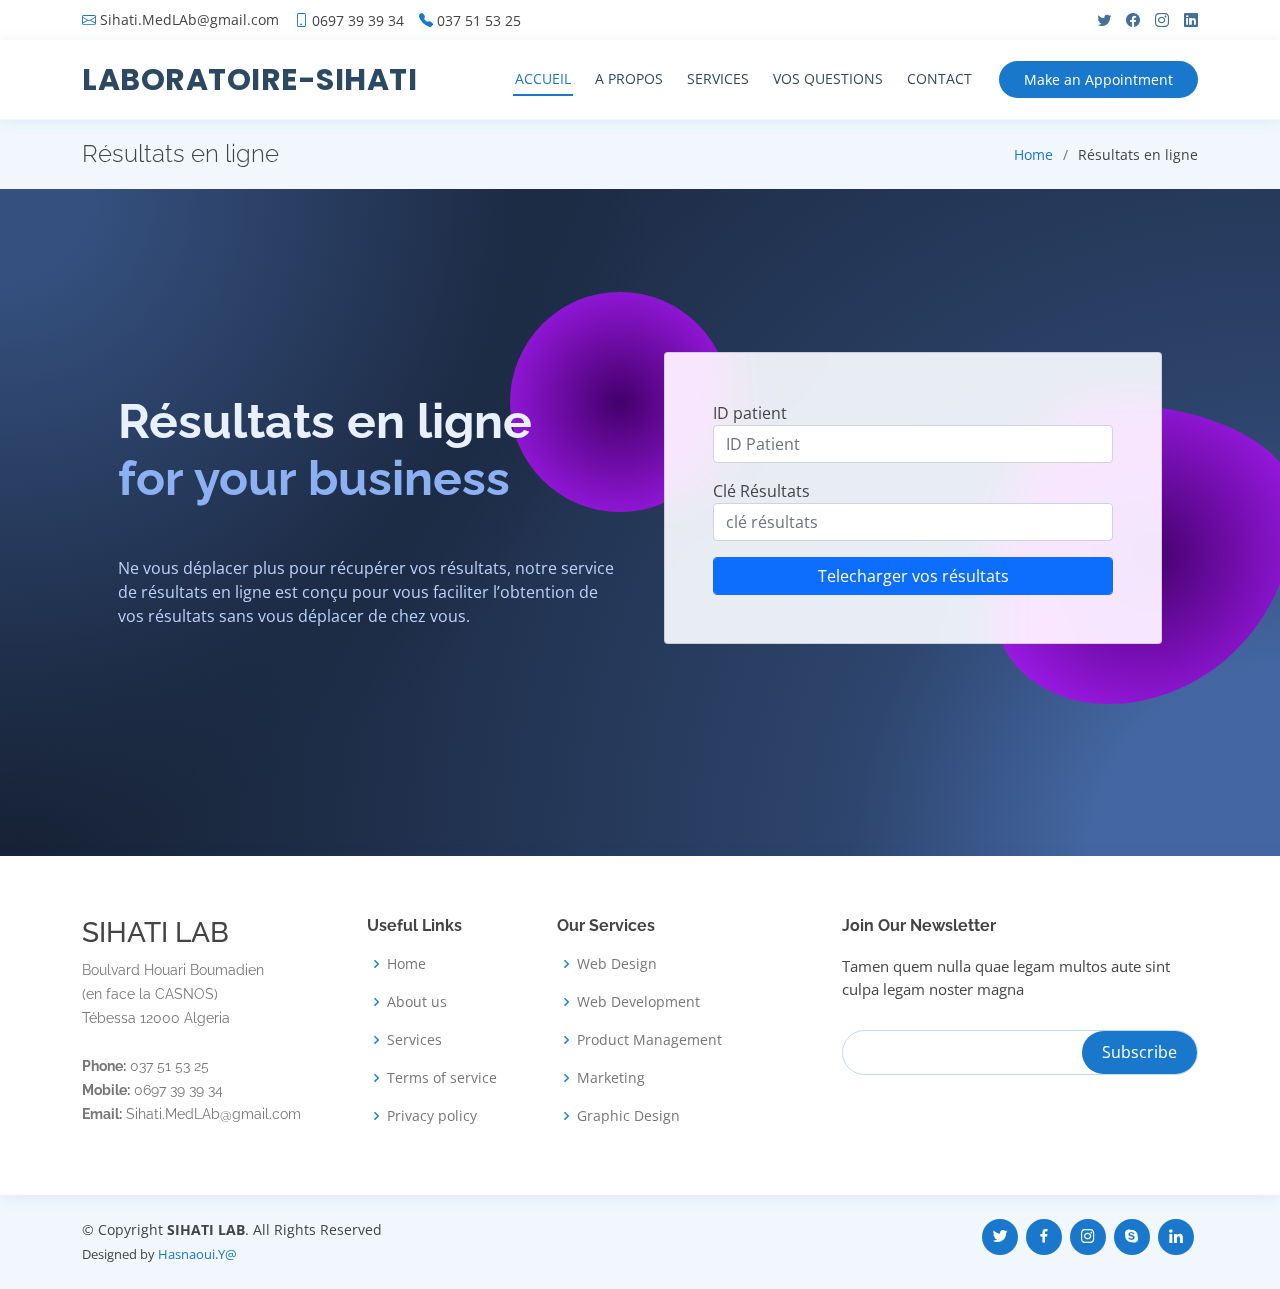
<file: 2src/consultation.html>
<!DOCTYPE html>
<html lang="en">
   <head>
      <meta charset="utf-8">
      <meta content="width=device-width, initial-scale=1.0" name="viewport">
      <title>Inner Page - SIHATI LAB Bootstrap Template</title>
      <meta content="" name="description">
      <meta content="" name="keywords">
      <!-- Favicons -->
      <link href="assets/img/favicon.png" rel="icon">
      <link href="assets/img/apple-touch-icon.png" rel="apple-touch-icon">
      <!-- Google Fonts -->
      <link href="https://fonts.googleapis.com/css?family=Open+Sans:300,300i,400,400i,600,600i,700,700i|Raleway:300,300i,400,400i,500,500i,600,600i,700,700i|Poppins:300,300i,400,400i,500,500i,600,600i,700,700i" rel="stylesheet">
      <!-- Vendor CSS Files -->
      <link href="assets/vendor/fontawesome-free/css/all.min.css" rel="stylesheet">
      <link href="assets/vendor/animate.css/animate.min.css" rel="stylesheet">
      <link href="assets/vendor/bootstrap/css/bootstrap.min.css" rel="stylesheet">
      <link href="assets/vendor/bootstrap-icons/bootstrap-icons.css" rel="stylesheet">
      <link href="assets/vendor/boxicons/css/boxicons.min.css" rel="stylesheet">
      <link href="assets/vendor/glightbox/css/glightbox.min.css" rel="stylesheet">
      <link href="assets/vendor/remixicon/remixicon.css" rel="stylesheet">
      <link href="assets/vendor/swiper/swiper-bundle.min.css" rel="stylesheet">
      <!-- Template Main CSS File -->
      <link href="assets/css/style.css" rel="stylesheet">
      <!-- =======================================================
         * Template Name: SIHATI LAB - v4.7.1
         * Template URL: https://bootstrapmade.com/SIHATI LAB-free-medical-bootstrap-theme/
         * Author: BootstrapMade.com
         * License: https://bootstrapmade.com/license/
         ======================================================== -->
   </head>
   <body>
      <!-- ======= Top Bar ======= -->
      <div id="topbar" class="d-flex align-items-center fixed-top">
         <div class="container d-flex justify-content-between">
            <div class="contact-info d-flex align-items-center">
               <i class="bi bi-envelope"></i> <a href="mailto:contact@example.com">Sihati.MedLAb@gmail.com</a>
               <i class="bi bi-phone"></i> 0697 39 39 34
               <i class="bi bi-telephone-fill"></i> 037 51 53 25
            </div>
            <div class="d-none d-lg-flex social-links align-items-center">
               <a href="#" class="twitter"><i class="bi bi-twitter"></i></a>
               <a href="#" class="facebook"><i class="bi bi-facebook"></i></a>
               <a href="#" class="instagram"><i class="bi bi-instagram"></i></a>
               <a href="#" class="linkedin"><i class="bi bi-linkedin"></i></i></a>
            </div>
         </div>
      </div>
      <!-- ======= Header ======= -->
      <header id="header" class="fixed-top">
         <div class="container d-flex align-items-center">
            <h1 class="logo me-auto"><a href="index.html">LABORATOIRE-SIHATI</a></h1>
            <!-- Uncomment below if you prefer to use an image logo -->
            <!-- <a href="index.html" class="logo me-auto"><img src="assets/img/logo.png" alt="" class="img-fluid"></a>-->
            <nav id="navbar" class="navbar order-last order-lg-0">
               <ul>
                  <li><a class="nav-link scrollto active" href="#hero">ACCUEIL</a></li>
                  <li><a class="nav-link scrollto" href="#about">A PROPOS</a></li>
                  <li><a class="nav-link scrollto" href="#services">SERVICES</a></li>
                  <li><a class="nav-link scrollto" href="#faq">VOS QUESTIONS</a></li>
                  <li><a class="nav-link scrollto" href="#contact">CONTACT</a></li>
                  <!-- <li class="dropdown"><a href="#"><span>Drop Down</span> <i class="bi bi-chevron-down"></i></a>
                     <ul>
                       <li><a href="#">Drop Down 1</a></li>
                       <li class="dropdown"><a href="#"><span>Deep Drop Down</span> <i class="bi bi-chevron-right"></i></a>
                         <ul>
                           <li><a href="#">Deep Drop Down 1</a></li>
                           <li><a href="#">Deep Drop Down 2</a></li>
                           <li><a href="#">Deep Drop Down 3</a></li>
                           <li><a href="#">Deep Drop Down 4</a></li>
                           <li><a href="#">Deep Drop Down 5</a></li>
                         </ul>
                       </li>
                       <li><a href="#">Drop Down 2</a></li>
                       <li><a href="#">Drop Down 3</a></li>
                       <li><a href="#">Drop Down 4</a></li>
                     </ul>
                     </li> -->
                  <!-- <li><a class="nav-link scrollto" href="#contact">Contact</a></li>
                     -->        
               </ul>
               <i class="bi bi-list mobile-nav-toggle"></i>
            </nav>
            <!-- .navbar -->
            <a href="consultation.html" class="appointment-btn scrollto"><span class="d-none d-md-inline">Make an</span> Appointment</a>
         </div>
      </header>
      <!-- End Header -->
      <main id="main">
         <!-- ======= Breadcrumbs Section ======= -->
         <section class="breadcrumbs">
            <div class="container">
               <div class="d-flex justify-content-between align-items-center">
                  <h2>Résultats en ligne</h2>
                  <ol>
                     <li><a href="index.html">Home</a></li>
                     <li>Résultats en ligne</li>
                  </ol>
               </div>
            </div>
         </section>
         <!-- End Breadcrumbs Section -->
         <!-- Section: Design Block -->
         <section class="background-radial-gradient overflow-hidden">
            <style>
               .background-radial-gradient {
               background-color: hsl(218, 41%, 15%);
               background-image: radial-gradient(650px circle at 0% 0%,
               hsl(218, 41%, 35%) 15%,
               hsl(218, 41%, 30%) 35%,
               hsl(218, 41%, 20%) 75%,
               hsl(218, 41%, 19%) 80%,
               transparent 100%),
               radial-gradient(1250px circle at 100% 100%,
               hsl(218, 41%, 45%) 15%,
               hsl(218, 41%, 30%) 35%,
               hsl(218, 41%, 20%) 75%,
               hsl(218, 41%, 19%) 80%,
               transparent 100%);
               }
               #radius-shape-1 {
               height: 220px;
               width: 220px;
               top: -60px;
               left: -130px;
               background: radial-gradient(#44006b, #ad1fff);
               overflow: hidden;
               }
               #radius-shape-2 {
               border-radius: 38% 62% 63% 37% / 70% 33% 67% 30%;
               bottom: -60px;
               right: -110px;
               width: 300px;
               height: 300px;
               background: radial-gradient(#44006b, #ad1fff);
               overflow: hidden;
               }
               .bg-glass {
               background-color: hsla(0, 0%, 100%, 0.9) !important;
               backdrop-filter: saturate(200%) blur(25px);
               }
            </style>
            <div class="container px-4 py-5 px-md-5 text-center text-lg-start my-5">
               <div class="row gx-lg-5 align-items-center mb-5">
                  <div class="col-lg-6 mb-5 mb-lg-0" style="z-index: 10">
                     <h1 class="my-5 display-5 fw-bold ls-tight" style="color: hsl(218, 81%, 95%)">
                        Résultats en ligne <br />
                        <span style="color: hsl(218, 81%, 75%)">for your business</span>
                     </h1>
                     <p class="mb-4 opacity-70" style="color: hsl(218, 81%, 85%)">
Ne vous déplacer plus pour récupérer vos résultats, notre service de résultats en ligne est conçu pour vous faciliter l’obtention de vos résultats sans vous déplacer de chez vous.
                     </p>
                  </div>
                  <div class="col-lg-6 mb-5 mb-lg-0 position-relative">
                     <div id="radius-shape-1" class="position-absolute rounded-circle shadow-5-strong"></div>
                     <div id="radius-shape-2" class="position-absolute shadow-5-strong"></div>
                     <div class="card bg-glass">
                        <div class="card-body px-4 py-5 px-md-5">
                           <form method="GET" action="requesthandler/getresults.php" class="signin-form">
                              <div class="form-group mb-3">
                                 <label class="label" for="name">ID patient</label>
                                 <input type="text" name ="id" class="form-control" placeholder="ID Patient" required>
                              </div>
                              <div class="form-group mb-3">
                                 <label class="label" for="password">Clé Résultats</label>
                                 <input type="password" name ="key" class="form-control" placeholder="clé résultats" required>
                              </div>
                              <div class="form-group">
                                 <button type="submit" class="form-control btn btn-primary rounded submit px-3">Telecharger vos résultats</button>
                              </div>
                              <div class="form-group d-md-flex">
                                 <div class="w-50 text-left">
                                    <!-- <a href="tel:+213661110991"><i class="fa fa-phone"></i> Contacter nous </a> -->
                                 </div>
                                 <div class="w-50 text-md-right">
                                    <!-- <a href="#"></a> -->
                                    <!-- <a style="color:red;" href="formcustomerlogin.html"><i class="fa fa-user"></i> Accès partenaire </a> -->
                                 </div>
                              </div>
                           </form>
                        </div>
                     </div>
                  </div>
               </div>
            </div>
         </section>
         <!-- Section: Design Block -->
         
      </main>
      <!-- End #main -->
      <!-- ======= Footer ======= -->
      <footer id="footer">
         <div class="footer-top">
            <div class="container">
               <div class="row">
                  <div class="col-lg-3 col-md-6 footer-contact">
                     <h3>SIHATI LAB</h3>
                     <p>
                      
                        Boulvard Houari Boumadien <br>
                        (en face la CASNOS)<br>
                        Tébessa 12000 Algeria<br><br>
                        <strong>Phone:</strong> 037 51 53 25<br>
                        <strong>Mobile:</strong> 0697 39 39 34<br>
                        <strong>Email:</strong> Sihati.MedLAb@gmail.com<br>
                     </p>
                  </div>
                  <div class="col-lg-2 col-md-6 footer-links">
                     <h4>Useful Links</h4>
                     <ul>
                        <li><i class="bx bx-chevron-right"></i> <a href="#">Home</a></li>
                        <li><i class="bx bx-chevron-right"></i> <a href="#">About us</a></li>
                        <li><i class="bx bx-chevron-right"></i> <a href="#">Services</a></li>
                        <li><i class="bx bx-chevron-right"></i> <a href="#">Terms of service</a></li>
                        <li><i class="bx bx-chevron-right"></i> <a href="#">Privacy policy</a></li>
                     </ul>
                  </div>
                  <div class="col-lg-3 col-md-6 footer-links">
                     <h4>Our Services</h4>
                     <ul>
                        <li><i class="bx bx-chevron-right"></i> <a href="#">Web Design</a></li>
                        <li><i class="bx bx-chevron-right"></i> <a href="#">Web Development</a></li>
                        <li><i class="bx bx-chevron-right"></i> <a href="#">Product Management</a></li>
                        <li><i class="bx bx-chevron-right"></i> <a href="#">Marketing</a></li>
                        <li><i class="bx bx-chevron-right"></i> <a href="#">Graphic Design</a></li>
                     </ul>
                  </div>
                  <div class="col-lg-4 col-md-6 footer-newsletter">
                     <h4>Join Our Newsletter</h4>
                     <p>Tamen quem nulla quae legam multos aute sint culpa legam noster magna</p>
                     <form action="" method="post">
                        <input type="email" name="email"><input type="submit" value="Subscribe">
                     </form>
                  </div>
               </div>
            </div>
         </div>
         <div class="container d-md-flex py-4">
            <div class="me-md-auto text-center text-md-start">
               <div class="copyright">
                  &copy; Copyright <strong><span>SIHATI LAB</span></strong>. All Rights Reserved
               </div>
               <div class="credits">
                  <!-- All the links in the footer should remain intact. -->
                  <!-- You can delete the links only if you purchased the pro version. -->
                  <!-- Licensing information: https://bootstrapmade.com/license/ -->
                  <!-- Purchase the pro version with working PHP/AJAX contact form: https://bootstrapmade.com/SIHATI LAB-free-medical-bootstrap-theme/ -->
                  Designed by <a href="#">Hasnaoui.Y@</a>
               </div>
            </div>
            <div class="social-links text-center text-md-right pt-3 pt-md-0">
               <a href="#" class="twitter"><i class="bx bxl-twitter"></i></a>
               <a href="#" class="facebook"><i class="bx bxl-facebook"></i></a>
               <a href="#" class="instagram"><i class="bx bxl-instagram"></i></a>
               <a href="#" class="google-plus"><i class="bx bxl-skype"></i></a>
               <a href="#" class="linkedin"><i class="bx bxl-linkedin"></i></a>
            </div>
         </div>
      </footer>
      <!-- End Footer -->
      <div id="preloader"></div>
      <a href="#" class="back-to-top d-flex align-items-center justify-content-center"><i class="bi bi-arrow-up-short"></i></a>
      <!-- Vendor JS Files -->
      <script src="assets/vendor/purecounter/purecounter.js"></script>
      <script src="assets/vendor/bootstrap/js/bootstrap.bundle.min.js"></script>
      <script src="assets/vendor/glightbox/js/glightbox.min.js"></script>
      <script src="assets/vendor/swiper/swiper-bundle.min.js"></script>
      <script src="assets/vendor/php-email-form/validate.js"></script>
      <!-- Template Main JS File -->
      <script src="assets/js/main.js"></script>
   </body>
</html>
</file>
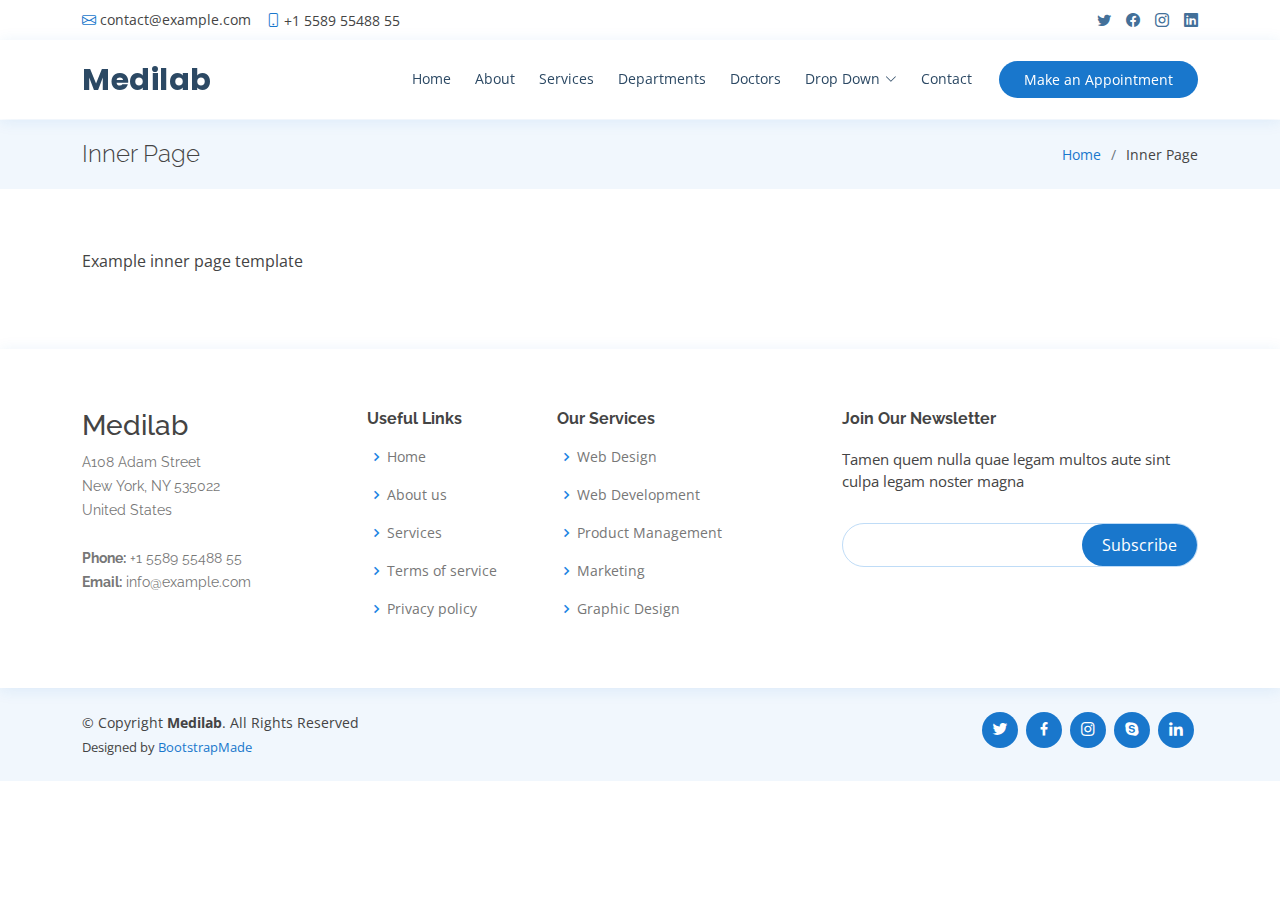
<file: 2src/inner-page.html>
<!DOCTYPE html>
<html lang="en">

<head>
  <meta charset="utf-8">
  <meta content="width=device-width, initial-scale=1.0" name="viewport">

  <title>Inner Page - Medilab Bootstrap Template</title>
  <meta content="" name="description">
  <meta content="" name="keywords">

  <!-- Favicons -->
  <link href="assets/img/favicon.png" rel="icon">
  <link href="assets/img/apple-touch-icon.png" rel="apple-touch-icon">

  <!-- Google Fonts -->
  <link href="https://fonts.googleapis.com/css?family=Open+Sans:300,300i,400,400i,600,600i,700,700i|Raleway:300,300i,400,400i,500,500i,600,600i,700,700i|Poppins:300,300i,400,400i,500,500i,600,600i,700,700i" rel="stylesheet">

  <!-- Vendor CSS Files -->
  <link href="assets/vendor/fontawesome-free/css/all.min.css" rel="stylesheet">
  <link href="assets/vendor/animate.css/animate.min.css" rel="stylesheet">
  <link href="assets/vendor/bootstrap/css/bootstrap.min.css" rel="stylesheet">
  <link href="assets/vendor/bootstrap-icons/bootstrap-icons.css" rel="stylesheet">
  <link href="assets/vendor/boxicons/css/boxicons.min.css" rel="stylesheet">
  <link href="assets/vendor/glightbox/css/glightbox.min.css" rel="stylesheet">
  <link href="assets/vendor/remixicon/remixicon.css" rel="stylesheet">
  <link href="assets/vendor/swiper/swiper-bundle.min.css" rel="stylesheet">

  <!-- Template Main CSS File -->
  <link href="assets/css/style.css" rel="stylesheet">

  <!-- =======================================================
  * Template Name: Medilab - v4.7.1
  * Template URL: https://bootstrapmade.com/medilab-free-medical-bootstrap-theme/
  * Author: BootstrapMade.com
  * License: https://bootstrapmade.com/license/
  ======================================================== -->
</head>

<body>

  <!-- ======= Top Bar ======= -->
  <div id="topbar" class="d-flex align-items-center fixed-top">
    <div class="container d-flex justify-content-between">
      <div class="contact-info d-flex align-items-center">
        <i class="bi bi-envelope"></i> <a href="mailto:contact@example.com">contact@example.com</a>
        <i class="bi bi-phone"></i> +1 5589 55488 55
      </div>
      <div class="d-none d-lg-flex social-links align-items-center">
        <a href="#" class="twitter"><i class="bi bi-twitter"></i></a>
        <a href="#" class="facebook"><i class="bi bi-facebook"></i></a>
        <a href="#" class="instagram"><i class="bi bi-instagram"></i></a>
        <a href="#" class="linkedin"><i class="bi bi-linkedin"></i></i></a>
      </div>
    </div>
  </div>

  <!-- ======= Header ======= -->
  <header id="header" class="fixed-top">
    <div class="container d-flex align-items-center">

      <h1 class="logo me-auto"><a href="index.html">Medilab</a></h1>
      <!-- Uncomment below if you prefer to use an image logo -->
      <!-- <a href="index.html" class="logo me-auto"><img src="assets/img/logo.png" alt="" class="img-fluid"></a>-->

      <nav id="navbar" class="navbar order-last order-lg-0">
        <ul>
          <li><a class="nav-link scrollto " href="#hero">Home</a></li>
          <li><a class="nav-link scrollto" href="#about">About</a></li>
          <li><a class="nav-link scrollto" href="#services">Services</a></li>
          <li><a class="nav-link scrollto" href="#departments">Departments</a></li>
          <li><a class="nav-link scrollto" href="#doctors">Doctors</a></li>
          <li class="dropdown"><a href="#"><span>Drop Down</span> <i class="bi bi-chevron-down"></i></a>
            <ul>
              <li><a href="#">Drop Down 1</a></li>
              <li class="dropdown"><a href="#"><span>Deep Drop Down</span> <i class="bi bi-chevron-right"></i></a>
                <ul>
                  <li><a href="#">Deep Drop Down 1</a></li>
                  <li><a href="#">Deep Drop Down 2</a></li>
                  <li><a href="#">Deep Drop Down 3</a></li>
                  <li><a href="#">Deep Drop Down 4</a></li>
                  <li><a href="#">Deep Drop Down 5</a></li>
                </ul>
              </li>
              <li><a href="#">Drop Down 2</a></li>
              <li><a href="#">Drop Down 3</a></li>
              <li><a href="#">Drop Down 4</a></li>
            </ul>
          </li>
          <li><a class="nav-link scrollto" href="#contact">Contact</a></li>
        </ul>
        <i class="bi bi-list mobile-nav-toggle"></i>
      </nav><!-- .navbar -->

      <a href="#appointment" class="appointment-btn scrollto"><span class="d-none d-md-inline">Make an</span> Appointment</a>

    </div>
  </header><!-- End Header -->

  <main id="main">

    <!-- ======= Breadcrumbs Section ======= -->
    <section class="breadcrumbs">
      <div class="container">

        <div class="d-flex justify-content-between align-items-center">
          <h2>Inner Page</h2>
          <ol>
            <li><a href="index.html">Home</a></li>
            <li>Inner Page</li>
          </ol>
        </div>

      </div>
    </section><!-- End Breadcrumbs Section -->

    <section class="inner-page">
      <div class="container">
        <p>
          Example inner page template
        </p>
      </div>
    </section>

  </main><!-- End #main -->

  <!-- ======= Footer ======= -->
  <footer id="footer">

    <div class="footer-top">
      <div class="container">
        <div class="row">

          <div class="col-lg-3 col-md-6 footer-contact">
            <h3>Medilab</h3>
            <p>
              A108 Adam Street <br>
              New York, NY 535022<br>
              United States <br><br>
              <strong>Phone:</strong> +1 5589 55488 55<br>
              <strong>Email:</strong> info@example.com<br>
            </p>
          </div>

          <div class="col-lg-2 col-md-6 footer-links">
            <h4>Useful Links</h4>
            <ul>
              <li><i class="bx bx-chevron-right"></i> <a href="#">Home</a></li>
              <li><i class="bx bx-chevron-right"></i> <a href="#">About us</a></li>
              <li><i class="bx bx-chevron-right"></i> <a href="#">Services</a></li>
              <li><i class="bx bx-chevron-right"></i> <a href="#">Terms of service</a></li>
              <li><i class="bx bx-chevron-right"></i> <a href="#">Privacy policy</a></li>
            </ul>
          </div>

          <div class="col-lg-3 col-md-6 footer-links">
            <h4>Our Services</h4>
            <ul>
              <li><i class="bx bx-chevron-right"></i> <a href="#">Web Design</a></li>
              <li><i class="bx bx-chevron-right"></i> <a href="#">Web Development</a></li>
              <li><i class="bx bx-chevron-right"></i> <a href="#">Product Management</a></li>
              <li><i class="bx bx-chevron-right"></i> <a href="#">Marketing</a></li>
              <li><i class="bx bx-chevron-right"></i> <a href="#">Graphic Design</a></li>
            </ul>
          </div>

          <div class="col-lg-4 col-md-6 footer-newsletter">
            <h4>Join Our Newsletter</h4>
            <p>Tamen quem nulla quae legam multos aute sint culpa legam noster magna</p>
            <form action="" method="post">
              <input type="email" name="email"><input type="submit" value="Subscribe">
            </form>
          </div>

        </div>
      </div>
    </div>

    <div class="container d-md-flex py-4">

      <div class="me-md-auto text-center text-md-start">
        <div class="copyright">
          &copy; Copyright <strong><span>Medilab</span></strong>. All Rights Reserved
        </div>
        <div class="credits">
          <!-- All the links in the footer should remain intact. -->
          <!-- You can delete the links only if you purchased the pro version. -->
          <!-- Licensing information: https://bootstrapmade.com/license/ -->
          <!-- Purchase the pro version with working PHP/AJAX contact form: https://bootstrapmade.com/medilab-free-medical-bootstrap-theme/ -->
          Designed by <a href="https://bootstrapmade.com/">BootstrapMade</a>
        </div>
      </div>
      <div class="social-links text-center text-md-right pt-3 pt-md-0">
        <a href="#" class="twitter"><i class="bx bxl-twitter"></i></a>
        <a href="#" class="facebook"><i class="bx bxl-facebook"></i></a>
        <a href="#" class="instagram"><i class="bx bxl-instagram"></i></a>
        <a href="#" class="google-plus"><i class="bx bxl-skype"></i></a>
        <a href="#" class="linkedin"><i class="bx bxl-linkedin"></i></a>
      </div>
    </div>
  </footer><!-- End Footer -->

  <div id="preloader"></div>
  <a href="#" class="back-to-top d-flex align-items-center justify-content-center"><i class="bi bi-arrow-up-short"></i></a>

  <!-- Vendor JS Files -->
  <script src="assets/vendor/purecounter/purecounter.js"></script>
  <script src="assets/vendor/bootstrap/js/bootstrap.bundle.min.js"></script>
  <script src="assets/vendor/glightbox/js/glightbox.min.js"></script>
  <script src="assets/vendor/swiper/swiper-bundle.min.js"></script>
  <script src="assets/vendor/php-email-form/validate.js"></script>

  <!-- Template Main JS File -->
  <script src="assets/js/main.js"></script>

</body>

</html>
</file>
<file: 2src/assets/css/style.css>
/**
* Template Name: Medilab - v4.7.1
* Template URL: https://bootstrapmade.com/medilab-free-medical-bootstrap-theme/
* Author: BootstrapMade.com
* License: https://bootstrapmade.com/license/
*/

/*--------------------------------------------------------------
# General
--------------------------------------------------------------*/
body {
  font-family: "Open Sans", sans-serif;
  color: #444444;
}

a {
  color: #1977cc;
  text-decoration: none;
}

a:hover {
  color: #3291e6;
  text-decoration: none;
}

h1, h2, h3, h4, h5, h6 {
  font-family: "Raleway", sans-serif;
}

/*--------------------------------------------------------------
# Preloader
--------------------------------------------------------------*/
#preloader {
  position: fixed;
  top: 0;
  left: 0;
  right: 0;
  bottom: 0;
  z-index: 9999;
  overflow: hidden;
  background: #fff;
}

#preloader:before {
  content: "";
  position: fixed;
  top: calc(50% - 30px);
  left: calc(50% - 30px);
  border: 6px solid #1977cc;
  border-top-color: #d1e6f9;
  border-radius: 50%;
  width: 60px;
  height: 60px;
  -webkit-animation: animate-preloader 1s linear infinite;
  animation: animate-preloader 1s linear infinite;
}

@-webkit-keyframes animate-preloader {
  0% {
    transform: rotate(0deg);
  }
  100% {
    transform: rotate(360deg);
  }
}

@keyframes animate-preloader {
  0% {
    transform: rotate(0deg);
  }
  100% {
    transform: rotate(360deg);
  }
}
/*--------------------------------------------------------------
# Back to top button
--------------------------------------------------------------*/
.back-to-top {
  position: fixed;
  visibility: hidden;
  opacity: 0;
  right: 15px;
  bottom: 15px;
  z-index: 996;
  background: #1977cc;
  width: 40px;
  height: 40px;
  border-radius: 4px;
  transition: all 0.4s;
}
.back-to-top i {
  font-size: 28px;
  color: #fff;
  line-height: 0;
}
.back-to-top:hover {
  background: #298ce5;
  color: #fff;
}
.back-to-top.active {
  visibility: visible;
  opacity: 1;
}

.datepicker-dropdown {
  padding: 20px !important;
}

/*--------------------------------------------------------------
# Top Bar
--------------------------------------------------------------*/
#topbar {
  background: #fff;
  height: 40px;
  font-size: 14px;
  transition: all 0.5s;
  z-index: 996;
}
#topbar.topbar-scrolled {
  top: -40px;
}
#topbar .contact-info a {
  line-height: 1;
  color: #444444;
  transition: 0.3s;
}
#topbar .contact-info a:hover {
  color: #1977cc;
}
#topbar .contact-info i {
  color: #1977cc;
  padding-right: 4px;
  margin-left: 15px;
  line-height: 0;
}
#topbar .contact-info i:first-child {
  margin-left: 0;
}
#topbar .social-links a {
  color: #437099;
  padding-left: 15px;
  display: inline-block;
  line-height: 1px;
  transition: 0.3s;
}
#topbar .social-links a:hover {
  color: #1977cc;
}
#topbar .social-links a:first-child {
  border-left: 0;
}

/*--------------------------------------------------------------
# Header
--------------------------------------------------------------*/
#header {
  background: #fff;
  transition: all 0.5s;
  z-index: 997;
  padding: 15px 0;
  top: 40px;
  box-shadow: 0px 2px 15px rgba(25, 119, 204, 0.1);
}
#header.header-scrolled {
  top: 0;
}
#header .logo {
  font-size: 30px;
  margin: 0;
  padding: 0;
  line-height: 1;
  font-weight: 700;
  letter-spacing: 0.5px;
  font-family: "Poppins", sans-serif;
}
#header .logo a {
  color: #2c4964;
}
#header .logo img {
  max-height: 40px;
}

/**
* Appointment Button *
*/
.appointment-btn {
  margin-left: 25px;
  background: #1977cc;
  color: #fff;
  border-radius: 50px;
  padding: 8px 25px;
  white-space: nowrap;
  transition: 0.3s;
  font-size: 14px;
  display: inline-block;
}
.appointment-btn:hover {
  background: #166ab5;
  color: #fff;
}
@media (max-width: 768px) {
  .appointment-btn {
    margin: 0 15px 0 0;
    padding: 6px 18px;
  }
}

/*--------------------------------------------------------------
# Navigation Menu
--------------------------------------------------------------*/
/**
* Desktop Navigation 
*/
.navbar {
  padding: 0;
}
.navbar ul {
  margin: 0;
  padding: 0;
  display: flex;
  list-style: none;
  align-items: center;
}
.navbar li {
  position: relative;
}
.navbar > ul > li {
  position: relative;
  white-space: nowrap;
  padding: 8px 0 8px 20px;
}
.navbar a, .navbar a:focus {
  display: flex;
  align-items: center;
  justify-content: space-between;
  font-size: 14px;
  color: #2c4964;
  white-space: nowrap;
  transition: 0.3s;
  border-bottom: 2px solid #fff;
  padding: 5px 2px;
}
.navbar a i, .navbar a:focus i {
  font-size: 12px;
  line-height: 0;
  margin-left: 5px;
}
.navbar a:hover, .navbar .active, .navbar .active:focus, .navbar li:hover > a {
  color: #1977cc;
  border-color: #1977cc;
}
.navbar .dropdown ul {
  display: block;
  position: absolute;
  left: 20px;
  top: calc(100% + 30px);
  margin: 0;
  padding: 10px 0;
  z-index: 99;
  opacity: 0;
  visibility: hidden;
  background: #fff;
  box-shadow: 0px 0px 30px rgba(127, 137, 161, 0.25);
  transition: 0.3s;
}
.navbar .dropdown ul li {
  min-width: 200px;
}
.navbar .dropdown ul a {
  padding: 10px 20px;
  font-size: 14px;
  font-weight: 500;
  text-transform: none;
  color: #082744;
  border: none;
}
.navbar .dropdown ul a i {
  font-size: 12px;
}
.navbar .dropdown ul a:hover, .navbar .dropdown ul .active:hover, .navbar .dropdown ul li:hover > a {
  color: #1977cc;
}
.navbar .dropdown:hover > ul {
  opacity: 1;
  top: 100%;
  visibility: visible;
}
.navbar .dropdown .dropdown ul {
  top: 0;
  left: calc(100% - 30px);
  visibility: hidden;
}
.navbar .dropdown .dropdown:hover > ul {
  opacity: 1;
  top: 0;
  left: 100%;
  visibility: visible;
}
@media (max-width: 1366px) {
  .navbar .dropdown .dropdown ul {
    left: -90%;
  }
  .navbar .dropdown .dropdown:hover > ul {
    left: -100%;
  }
}

/**
* Mobile Navigation 
*/
.mobile-nav-toggle {
  color: #2c4964;
  font-size: 28px;
  cursor: pointer;
  display: none;
  line-height: 0;
  transition: 0.5s;
}
.mobile-nav-toggle.bi-x {
  color: #fff;
}

@media (max-width: 991px) {
  .mobile-nav-toggle {
    display: block;
  }

  .navbar ul {
    display: none;
  }
}
.navbar-mobile {
  position: fixed;
  overflow: hidden;
  top: 0;
  right: 0;
  left: 0;
  bottom: 0;
  background: rgba(28, 47, 65, 0.9);
  transition: 0.3s;
  z-index: 999;
}
.navbar-mobile .mobile-nav-toggle {
  position: absolute;
  top: 15px;
  right: 15px;
}
.navbar-mobile ul {
  display: block;
  position: absolute;
  top: 55px;
  right: 15px;
  bottom: 15px;
  left: 15px;
  padding: 10px 0;
  background-color: #fff;
  overflow-y: auto;
  transition: 0.3s;
}
.navbar-mobile > ul > li {
  padding: 0;
}
.navbar-mobile a, .navbar-mobile a:focus {
  padding: 10px 20px;
  font-size: 15px;
  color: #2c4964;
  border: none;
}
.navbar-mobile a:hover, .navbar-mobile .active, .navbar-mobile li:hover > a {
  color: #1977cc;
}
.navbar-mobile .getstarted, .navbar-mobile .getstarted:focus {
  margin: 15px;
}
.navbar-mobile .dropdown ul {
  position: static;
  display: none;
  margin: 10px 20px;
  padding: 10px 0;
  z-index: 99;
  opacity: 1;
  visibility: visible;
  background: #fff;
  box-shadow: 0px 0px 30px rgba(127, 137, 161, 0.25);
}
.navbar-mobile .dropdown ul li {
  min-width: 200px;
}
.navbar-mobile .dropdown ul a {
  padding: 10px 20px;
}
.navbar-mobile .dropdown ul a i {
  font-size: 12px;
}
.navbar-mobile .dropdown ul a:hover, .navbar-mobile .dropdown ul .active:hover, .navbar-mobile .dropdown ul li:hover > a {
  color: #1977cc;
}
.navbar-mobile .dropdown > .dropdown-active {
  display: block;
}

/*--------------------------------------------------------------
# Hero Section
--------------------------------------------------------------*/
#hero {
  width: 100%;
  height: 90vh;
  background: url("../img/first_pic.jpg") top center;
  background-size: cover;
  margin-bottom: -200px;
}
#hero .container {
  position: relative;
}
#hero h1 {
  margin: 0;
  font-size: 48px;
  font-weight: 700;
  line-height: 56px;
  text-transform: uppercase;
  color: #2c4964;
}
#hero h2 {
  color: #2c4964;
  margin: 10px 0 0 0;
  font-size: 24px;
}
#hero .btn-get-started {
  font-family: "Raleway", sans-serif;
  text-transform: uppercase;
  font-weight: 500;
  font-size: 14px;
  letter-spacing: 1px;
  display: inline-block;
  padding: 12px 35px;
  margin-top: 30px;
  border-radius: 50px;
  transition: 0.5s;
  color: #fff;
  background: #1977cc;
}
#hero .btn-get-started:hover {
  background: #3291e6;
}
@media (min-width: 1024px) {
  #hero {
    background-attachment: fixed;
  }
}
@media (max-width: 992px) {
  #hero {
    margin-bottom: 0;
    height: 100vh;
  }
  #hero .container {
    padding-bottom: 63px;
  }
  #hero h1 {
    font-size: 28px;
    line-height: 36px;
  }
  #hero h2 {
    font-size: 18px;
    line-height: 24px;
    margin-bottom: 30px;
  }
}
@media (max-height: 600px) {
  #hero {
    height: 110vh;
  }
}

/*--------------------------------------------------------------
# Sections General
--------------------------------------------------------------*/
section {
  padding: 60px 0;
  overflow: hidden;
}

.section-bg {
  background-color: #f1f7fd;
}

.section-title {
  text-align: center;
  padding-bottom: 30px;
}
.section-title h2 {
  font-size: 32px;
  font-weight: bold;
  margin-bottom: 20px;
  padding-bottom: 20px;
  position: relative;
  color: #2c4964;
}
.section-title h2::before {
  content: "";
  position: absolute;
  display: block;
  width: 120px;
  height: 1px;
  background: #ddd;
  bottom: 1px;
  left: calc(50% - 60px);
}
.section-title h2::after {
  content: "";
  position: absolute;
  display: block;
  width: 40px;
  height: 3px;
  background: #1977cc;
  bottom: 0;
  left: calc(50% - 20px);
}
.section-title p {
  margin-bottom: 0;
}

/*--------------------------------------------------------------
# Breadcrumbs
--------------------------------------------------------------*/
.breadcrumbs {
  padding: 20px 0;
  background-color: #f1f7fd;
  min-height: 40px;
  margin-top: 120px;
}
@media (max-width: 992px) {
  .breadcrumbs {
    margin-top: 100px;
  }
}
.breadcrumbs h2 {
  font-size: 24px;
  font-weight: 300;
  margin: 0;
}
@media (max-width: 992px) {
  .breadcrumbs h2 {
    margin: 0 0 10px 0;
  }
}
.breadcrumbs ol {
  display: flex;
  flex-wrap: wrap;
  list-style: none;
  padding: 0;
  margin: 0;
  font-size: 14px;
}
.breadcrumbs ol li + li {
  padding-left: 10px;
}
.breadcrumbs ol li + li::before {
  display: inline-block;
  padding-right: 10px;
  color: #6c757d;
  content: "/";
}
@media (max-width: 768px) {
  .breadcrumbs .d-flex {
    display: block !important;
  }
  .breadcrumbs ol {
    display: block;
  }
  .breadcrumbs ol li {
    display: inline-block;
  }
}

/*--------------------------------------------------------------
# Why Us
--------------------------------------------------------------*/
.why-us .content {
  padding: 30px;
  background: #1977cc;
  border-radius: 4px;
  color: #fff;
}
.why-us .content h3 {
  font-weight: 700;
  font-size: 34px;
  margin-bottom: 30px;
}
.why-us .content p {
  margin-bottom: 30px;
}
.why-us .content .more-btn {
  display: inline-block;
  background: rgba(255, 255, 255, 0.2);
  padding: 6px 30px 8px 30px;
  color: #fff;
  border-radius: 50px;
  transition: all ease-in-out 0.4s;
}
.why-us .content .more-btn i {
  font-size: 14px;
}
.why-us .content .more-btn:hover {
  color: #1977cc;
  background: #fff;
}
.why-us .icon-boxes .icon-box {
  text-align: center;
  border-radius: 10px;
  background: #fff;
  box-shadow: 0px 2px 15px rgba(0, 0, 0, 0.1);
  padding: 40px 30px;
  width: 100%;
}
.why-us .icon-boxes .icon-box i {
  font-size: 40px;
  color: #1977cc;
  margin-bottom: 30px;
}
.why-us .icon-boxes .icon-box h4 {
  font-size: 20px;
  font-weight: 700;
  margin: 0 0 30px 0;
}
.why-us .icon-boxes .icon-box p {
  font-size: 15px;
  color: #848484;
}

/*--------------------------------------------------------------
# About
--------------------------------------------------------------*/
.about .icon-boxes h4 {
  font-size: 18px;
  color: #4b7dab;
  margin-bottom: 15px;
}
.about .icon-boxes h3 {
  font-size: 28px;
  font-weight: 700;
  color: #2c4964;
  margin-bottom: 15px;
}
.about .icon-box {
  margin-top: 40px;
}
.about .icon-box .icon {
  float: left;
  display: flex;
  align-items: center;
  justify-content: center;
  width: 64px;
  height: 64px;
  border: 2px solid #8dc2f1;
  border-radius: 50px;
  transition: 0.5s;
}
.about .icon-box .icon i {
  color: #1977cc;
  font-size: 32px;
}
.about .icon-box:hover .icon {
  background: #1977cc;
  border-color: #1977cc;
}
.about .icon-box:hover .icon i {
  color: #fff;
}
.about .icon-box .title {
  margin-left: 85px;
  font-weight: 700;
  margin-bottom: 10px;
  font-size: 18px;
}
.about .icon-box .title a {
  color: #343a40;
  transition: 0.3s;
}
.about .icon-box .title a:hover {
  color: #1977cc;
}
.about .icon-box .description {
  margin-left: 85px;
  line-height: 24px;
  font-size: 14px;
}
.about .video-box {
  background: url("../img/about.jpg") center center no-repeat;
  background-size: cover;
  min-height: 500px;
}
.about .play-btn {
  width: 94px;
  height: 94px;
  background: radial-gradient(#1977cc 50%, rgba(25, 119, 204, 0.4) 52%);
  border-radius: 50%;
  display: block;
  position: absolute;
  left: calc(50% - 47px);
  top: calc(50% - 47px);
  overflow: hidden;
}
.about .play-btn::after {
  content: "";
  position: absolute;
  left: 50%;
  top: 50%;
  transform: translateX(-40%) translateY(-50%);
  width: 0;
  height: 0;
  border-top: 10px solid transparent;
  border-bottom: 10px solid transparent;
  border-left: 15px solid #fff;
  z-index: 100;
  transition: all 400ms cubic-bezier(0.55, 0.055, 0.675, 0.19);
}
.about .play-btn::before {
  content: "";
  position: absolute;
  width: 120px;
  height: 120px;
  -webkit-animation-delay: 0s;
  animation-delay: 0s;
  -webkit-animation: pulsate-btn 2s;
  animation: pulsate-btn 2s;
  -webkit-animation-direction: forwards;
  animation-direction: forwards;
  -webkit-animation-iteration-count: infinite;
  animation-iteration-count: infinite;
  -webkit-animation-timing-function: steps;
  animation-timing-function: steps;
  opacity: 1;
  border-radius: 50%;
  border: 5px solid rgba(25, 119, 204, 0.7);
  top: -15%;
  left: -15%;
  background: rgba(198, 16, 0, 0);
}
.about .play-btn:hover::after {
  border-left: 15px solid #1977cc;
  transform: scale(20);
}
.about .play-btn:hover::before {
  content: "";
  position: absolute;
  left: 50%;
  top: 50%;
  transform: translateX(-40%) translateY(-50%);
  width: 0;
  height: 0;
  border: none;
  border-top: 10px solid transparent;
  border-bottom: 10px solid transparent;
  border-left: 15px solid #fff;
  z-index: 200;
  -webkit-animation: none;
  animation: none;
  border-radius: 0;
}

@-webkit-keyframes pulsate-btn {
  0% {
    transform: scale(0.6, 0.6);
    opacity: 1;
  }
  100% {
    transform: scale(1, 1);
    opacity: 0;
  }
}

@keyframes pulsate-btn {
  0% {
    transform: scale(0.6, 0.6);
    opacity: 1;
  }
  100% {
    transform: scale(1, 1);
    opacity: 0;
  }
}
/*--------------------------------------------------------------
# Counts
--------------------------------------------------------------*/
.counts {
  background: #f1f7fd;
  padding: 70px 0 60px;
}
.counts .count-box {
  padding: 30px 30px 25px 30px;
  width: 100%;
  position: relative;
  text-align: center;
  background: #fff;
}
.counts .count-box i {
  position: absolute;
  top: -25px;
  left: 50%;
  transform: translateX(-50%);
  font-size: 20px;
  background: #1977cc;
  color: #fff;
  border-radius: 50px;
  display: inline-flex;
  align-items: center;
  justify-content: center;
  width: 48px;
  height: 48px;
}
.counts .count-box span {
  font-size: 36px;
  display: block;
  font-weight: 600;
  color: #082744;
}
.counts .count-box p {
  padding: 0;
  margin: 0;
  font-family: "Raleway", sans-serif;
  font-size: 14px;
}

/*--------------------------------------------------------------
# Services
--------------------------------------------------------------*/
.services .icon-box {
  text-align: center;
  border: 1px solid #d5e1ed;
  padding: 80px 20px;
  transition: all ease-in-out 0.3s;
}
.services .icon-box .icon {
  margin: 0 auto;
  width: 64px;
  height: 64px;
  background: #1977cc;
  border-radius: 5px;
  transition: all 0.3s ease-out 0s;
  display: flex;
  align-items: center;
  justify-content: center;
  margin-bottom: 20px;
  transform-style: preserve-3d;
}
.services .icon-box .icon i {
  color: #fff;
  font-size: 28px;
}
.services .icon-box .icon::before {
  position: absolute;
  content: "";
  left: -8px;
  top: -8px;
  height: 100%;
  width: 100%;
  background: #badaf7;
  border-radius: 5px;
  transition: all 0.3s ease-out 0s;
  transform: translateZ(-1px);
}
.services .icon-box h4 {
  font-weight: 700;
  margin-bottom: 15px;
  font-size: 24px;
}
.services .icon-box h4 a {
  color: #2c4964;
}
.services .icon-box p {
  line-height: 24px;
  font-size: 14px;
  margin-bottom: 0;
}
.services .icon-box:hover {
  background: #1977cc;
  border-color: #1977cc;
}
.services .icon-box:hover .icon {
  background: #fff;
}
.services .icon-box:hover .icon i {
  color: #1977cc;
}
.services .icon-box:hover .icon::before {
  background: #3291e6;
}
.services .icon-box:hover h4 a, .services .icon-box:hover p {
  color: #fff;
}

/*--------------------------------------------------------------
# Appointments
--------------------------------------------------------------*/
.appointment .php-email-form {
  width: 100%;
}
.appointment .php-email-form .form-group {
  padding-bottom: 8px;
}
.appointment .php-email-form .validate {
  display: none;
  color: red;
  margin: 0 0 15px 0;
  font-weight: 400;
  font-size: 13px;
}
.appointment .php-email-form .error-message {
  display: none;
  color: #fff;
  background: #ed3c0d;
  text-align: left;
  padding: 15px;
  font-weight: 600;
}
.appointment .php-email-form .error-message br + br {
  margin-top: 25px;
}
.appointment .php-email-form .sent-message {
  display: none;
  color: #fff;
  background: #18d26e;
  text-align: center;
  padding: 15px;
  font-weight: 600;
}
.appointment .php-email-form .loading {
  display: none;
  background: #fff;
  text-align: center;
  padding: 15px;
}
.appointment .php-email-form .loading:before {
  content: "";
  display: inline-block;
  border-radius: 50%;
  width: 24px;
  height: 24px;
  margin: 0 10px -6px 0;
  border: 3px solid #18d26e;
  border-top-color: #eee;
  -webkit-animation: animate-loading 1s linear infinite;
  animation: animate-loading 1s linear infinite;
}
.appointment .php-email-form input, .appointment .php-email-form textarea, .appointment .php-email-form select {
  border-radius: 0;
  box-shadow: none;
  font-size: 14px;
  padding: 10px !important;
}
.appointment .php-email-form input:focus, .appointment .php-email-form textarea:focus, .appointment .php-email-form select:focus {
  border-color: #1977cc;
}
.appointment .php-email-form input, .appointment .php-email-form select {
  height: 44px;
}
.appointment .php-email-form textarea {
  padding: 10px 12px;
}
.appointment .php-email-form button[type=submit] {
  background: #1977cc;
  border: 0;
  padding: 10px 35px;
  color: #fff;
  transition: 0.4s;
  border-radius: 50px;
}
.appointment .php-email-form button[type=submit]:hover {
  background: #1c84e3;
}

/*--------------------------------------------------------------
# Departments
--------------------------------------------------------------*/
.departments {
  overflow: hidden;
}
.departments .nav-tabs {
  border: 0;
}
.departments .nav-link {
  border: 0;
  padding: 12px 15px 12px 0;
  transition: 0.3s;
  color: #2c4964;
  border-radius: 0;
  border-right: 2px solid #ebf1f6;
  font-weight: 600;
  font-size: 15px;
}
.departments .nav-link:hover {
  color: #1977cc;
}
.departments .nav-link.active {
  color: #1977cc;
  border-color: #1977cc;
}
.departments .tab-pane.active {
  -webkit-animation: fadeIn 0.5s ease-out;
  animation: fadeIn 0.5s ease-out;
}
.departments .details h3 {
  font-size: 26px;
  font-weight: 600;
  margin-bottom: 20px;
  color: #2c4964;
}
.departments .details p {
  color: #777777;
}
.departments .details p:last-child {
  margin-bottom: 0;
}
@media (max-width: 992px) {
  .departments .nav-link {
    border: 0;
    padding: 15px;
  }
  .departments .nav-link.active {
    color: #fff;
    background: #1977cc;
  }
}

/*--------------------------------------------------------------
# Doctors
--------------------------------------------------------------*/
.doctors {
  background: #fff;
}
.doctors .member {
  position: relative;
  box-shadow: 0px 2px 15px rgba(44, 73, 100, 0.08);
  padding: 30px;
  border-radius: 10px;
}
.doctors .member .pic {
  overflow: hidden;
  width: 180px;
  border-radius: 50%;
}
.doctors .member .pic img {
  transition: ease-in-out 0.3s;
}
.doctors .member:hover img {
  transform: scale(1.1);
}
.doctors .member .member-info {
  padding-left: 30px;
}
.doctors .member h4 {
  font-weight: 700;
  margin-bottom: 5px;
  font-size: 20px;
  color: #2c4964;
}
.doctors .member span {
  display: block;
  font-size: 15px;
  padding-bottom: 10px;
  position: relative;
  font-weight: 500;
}
.doctors .member span::after {
  content: "";
  position: absolute;
  display: block;
  width: 50px;
  height: 1px;
  background: #b2c8dd;
  bottom: 0;
  left: 0;
}
.doctors .member p {
  margin: 10px 0 0 0;
  font-size: 14px;
}
.doctors .member .social {
  margin-top: 12px;
  display: flex;
  align-items: center;
  justify-content: flex-start;
}
.doctors .member .social a {
  transition: ease-in-out 0.3s;
  display: flex;
  align-items: center;
  justify-content: center;
  border-radius: 50px;
  width: 32px;
  height: 32px;
  background: #a0bcd5;
}
.doctors .member .social a i {
  color: #fff;
  font-size: 16px;
  margin: 0 2px;
}
.doctors .member .social a:hover {
  background: #1977cc;
}
.doctors .member .social a + a {
  margin-left: 8px;
}

/*--------------------------------------------------------------
# Frequently Asked Questions
--------------------------------------------------------------*/
.faq .faq-list {
  padding: 0 100px;
}
.faq .faq-list ul {
  padding: 0;
  list-style: none;
}
.faq .faq-list li + li {
  margin-top: 15px;
}
.faq .faq-list li {
  padding: 20px;
  background: #fff;
  border-radius: 4px;
  position: relative;
}
.faq .faq-list a {
  display: block;
  position: relative;
  font-family: "Poppins", sans-serif;
  font-size: 16px;
  line-height: 24px;
  font-weight: 500;
  padding: 0 30px;
  outline: none;
  cursor: pointer;
}
.faq .faq-list .icon-help {
  font-size: 24px;
  position: absolute;
  right: 0;
  left: 20px;
  color: #76b5ee;
}
.faq .faq-list .icon-show, .faq .faq-list .icon-close {
  font-size: 24px;
  position: absolute;
  right: 0;
  top: 0;
}
.faq .faq-list p {
  margin-bottom: 0;
  padding: 10px 0 0 0;
}
.faq .faq-list .icon-show {
  display: none;
}
.faq .faq-list a.collapsed {
  color: #343a40;
}
.faq .faq-list a.collapsed:hover {
  color: #1977cc;
}
.faq .faq-list a.collapsed .icon-show {
  display: inline-block;
}
.faq .faq-list a.collapsed .icon-close {
  display: none;
}
@media (max-width: 1200px) {
  .faq .faq-list {
    padding: 0;
  }
}

/*--------------------------------------------------------------
# Testimonials
--------------------------------------------------------------*/
.testimonials .testimonial-wrap {
  padding-left: 50px;
}
.testimonials .testimonials-carousel, .testimonials .testimonials-slider {
  overflow: hidden;
}
.testimonials .testimonial-item {
  box-sizing: content-box;
  padding: 30px 30px 30px 60px;
  margin: 30px 15px;
  min-height: 200px;
  box-shadow: 0px 2px 12px rgba(44, 73, 100, 0.08);
  position: relative;
  background: #fff;
}
.testimonials .testimonial-item .testimonial-img {
  width: 90px;
  border-radius: 10px;
  border: 6px solid #fff;
  position: absolute;
  left: -45px;
}
.testimonials .testimonial-item h3 {
  font-size: 18px;
  font-weight: bold;
  margin: 10px 0 5px 0;
  color: #111;
}
.testimonials .testimonial-item h4 {
  font-size: 14px;
  color: #999;
  margin: 0;
}
.testimonials .testimonial-item .quote-icon-left, .testimonials .testimonial-item .quote-icon-right {
  color: #badaf7;
  font-size: 26px;
}
.testimonials .testimonial-item .quote-icon-left {
  display: inline-block;
  left: -5px;
  position: relative;
}
.testimonials .testimonial-item .quote-icon-right {
  display: inline-block;
  right: -5px;
  position: relative;
  top: 10px;
}
.testimonials .testimonial-item p {
  font-style: italic;
  margin: 15px auto 15px auto;
}
.testimonials .swiper-pagination {
  margin-top: 20px;
  position: relative;
}
.testimonials .swiper-pagination .swiper-pagination-bullet {
  width: 12px;
  height: 12px;
  background-color: #fff;
  opacity: 1;
  border: 1px solid #1977cc;
}
.testimonials .swiper-pagination .swiper-pagination-bullet-active {
  background-color: #1977cc;
}
@media (max-width: 767px) {
  .testimonials .testimonial-wrap {
    padding-left: 0;
  }
  .testimonials .testimonials-carousel, .testimonials .testimonials-slider {
    overflow: hidden;
  }
  .testimonials .testimonial-item {
    padding: 30px;
    margin: 15px;
  }
  .testimonials .testimonial-item .testimonial-img {
    position: static;
    left: auto;
  }
}

/*--------------------------------------------------------------
# Gallery
--------------------------------------------------------------*/
.gallery .gallery-item {
  overflow: hidden;
  border-right: 3px solid #fff;
  border-bottom: 3px solid #fff;
}
.gallery .gallery-item img {
  transition: all ease-in-out 0.4s;
}
.gallery .gallery-item:hover img {
  transform: scale(1.1);
}

/*--------------------------------------------------------------
# Contact
--------------------------------------------------------------*/
.contact .info {
  width: 100%;
  background: #fff;
}
.contact .info i {
  font-size: 20px;
  color: #1977cc;
  float: left;
  width: 44px;
  height: 44px;
  background: #d6e9fa;
  display: flex;
  justify-content: center;
  align-items: center;
  border-radius: 50px;
  transition: all 0.3s ease-in-out;
}
.contact .info h4 {
  padding: 0 0 0 60px;
  font-size: 22px;
  font-weight: 600;
  margin-bottom: 5px;
  color: #2c4964;
}
.contact .info p {
  padding: 0 0 0 60px;
  margin-bottom: 0;
  font-size: 14px;
  color: #4b7dab;
}
.contact .info .email, .contact .info .phone {
  margin-top: 40px;
}
.contact .info .email:hover i, .contact .info .address:hover i, .contact .info .phone:hover i {
  background: #1977cc;
  color: #fff;
}
.contact .php-email-form {
  width: 100%;
  background: #fff;
}
.contact .php-email-form .form-group {
  padding-bottom: 8px;
}
.contact .php-email-form .error-message {
  display: none;
  color: #fff;
  background: #ed3c0d;
  text-align: left;
  padding: 15px;
  font-weight: 600;
}
.contact .php-email-form .error-message br + br {
  margin-top: 25px;
}
.contact .php-email-form .sent-message {
  display: none;
  color: #fff;
  background: #18d26e;
  text-align: center;
  padding: 15px;
  font-weight: 600;
}
.contact .php-email-form .loading {
  display: none;
  background: #fff;
  text-align: center;
  padding: 15px;
}
.contact .php-email-form .loading:before {
  content: "";
  display: inline-block;
  border-radius: 50%;
  width: 24px;
  height: 24px;
  margin: 0 10px -6px 0;
  border: 3px solid #18d26e;
  border-top-color: #eee;
  -webkit-animation: animate-loading 1s linear infinite;
  animation: animate-loading 1s linear infinite;
}
.contact .php-email-form input, .contact .php-email-form textarea {
  border-radius: 0;
  box-shadow: none;
  font-size: 14px;
}
.contact .php-email-form input {
  height: 44px;
}
.contact .php-email-form textarea {
  padding: 10px 12px;
}
.contact .php-email-form button[type=submit] {
  background: #1977cc;
  border: 0;
  padding: 10px 35px;
  color: #fff;
  transition: 0.4s;
  border-radius: 50px;
}
.contact .php-email-form button[type=submit]:hover {
  background: #1c84e3;
}
@-webkit-keyframes animate-loading {
  0% {
    transform: rotate(0deg);
  }
  100% {
    transform: rotate(360deg);
  }
}
@keyframes animate-loading {
  0% {
    transform: rotate(0deg);
  }
  100% {
    transform: rotate(360deg);
  }
}

/*--------------------------------------------------------------
# Footer
--------------------------------------------------------------*/
#footer {
  color: #444444;
  font-size: 14px;
  background: #f1f7fd;
}
#footer .footer-top {
  padding: 60px 0 30px 0;
  background: #fff;
  box-shadow: 0px 2px 15px rgba(25, 119, 204, 0.1);
}
#footer .footer-top .footer-contact {
  margin-bottom: 30px;
}
#footer .footer-top .footer-contact h4 {
  font-size: 22px;
  margin: 0 0 30px 0;
  padding: 2px 0 2px 0;
  line-height: 1;
  font-weight: 700;
}
#footer .footer-top .footer-contact p {
  font-size: 14px;
  line-height: 24px;
  margin-bottom: 0;
  font-family: "Raleway", sans-serif;
  color: #777777;
}
#footer .footer-top h4 {
  font-size: 16px;
  font-weight: bold;
  color: #444444;
  position: relative;
  padding-bottom: 12px;
}
#footer .footer-top .footer-links {
  margin-bottom: 30px;
}
#footer .footer-top .footer-links ul {
  list-style: none;
  padding: 0;
  margin: 0;
}
#footer .footer-top .footer-links ul i {
  padding-right: 2px;
  color: #1c84e3;
  font-size: 18px;
  line-height: 1;
}
#footer .footer-top .footer-links ul li {
  padding: 10px 0;
  display: flex;
  align-items: center;
}
#footer .footer-top .footer-links ul li:first-child {
  padding-top: 0;
}
#footer .footer-top .footer-links ul a {
  color: #777777;
  transition: 0.3s;
  display: inline-block;
  line-height: 1;
}
#footer .footer-top .footer-links ul a:hover {
  text-decoration: none;
  color: #1977cc;
}
#footer .footer-newsletter {
  font-size: 15px;
}
#footer .footer-newsletter h4 {
  font-size: 16px;
  font-weight: bold;
  color: #444444;
  position: relative;
  padding-bottom: 12px;
}
#footer .footer-newsletter form {
  margin-top: 30px;
  background: #fff;
  padding: 6px 10px;
  position: relative;
  border-radius: 50px;
  text-align: left;
  border: 1px solid #bfdcf7;
}
#footer .footer-newsletter form input[type=email] {
  border: 0;
  padding: 4px 8px;
  width: calc(100% - 100px);
}
#footer .footer-newsletter form input[type=submit] {
  position: absolute;
  top: 0;
  right: 0;
  bottom: 0;
  border: 0;
  background: none;
  font-size: 16px;
  padding: 0 20px;
  background: #1977cc;
  color: #fff;
  transition: 0.3s;
  border-radius: 50px;
}
#footer .footer-newsletter form input[type=submit]:hover {
  background: #1c84e3;
}
#footer .credits {
  padding-top: 5px;
  font-size: 13px;
  color: #444444;
}
#footer .social-links a {
  font-size: 18px;
  display: inline-block;
  background: #1977cc;
  color: #fff;
  line-height: 1;
  padding: 8px 0;
  margin-right: 4px;
  border-radius: 50%;
  text-align: center;
  width: 36px;
  height: 36px;
  transition: 0.3s;
}
#footer .social-links a:hover {
  background: #1c84e3;
  color: #fff;
  text-decoration: none;
}
</file>
